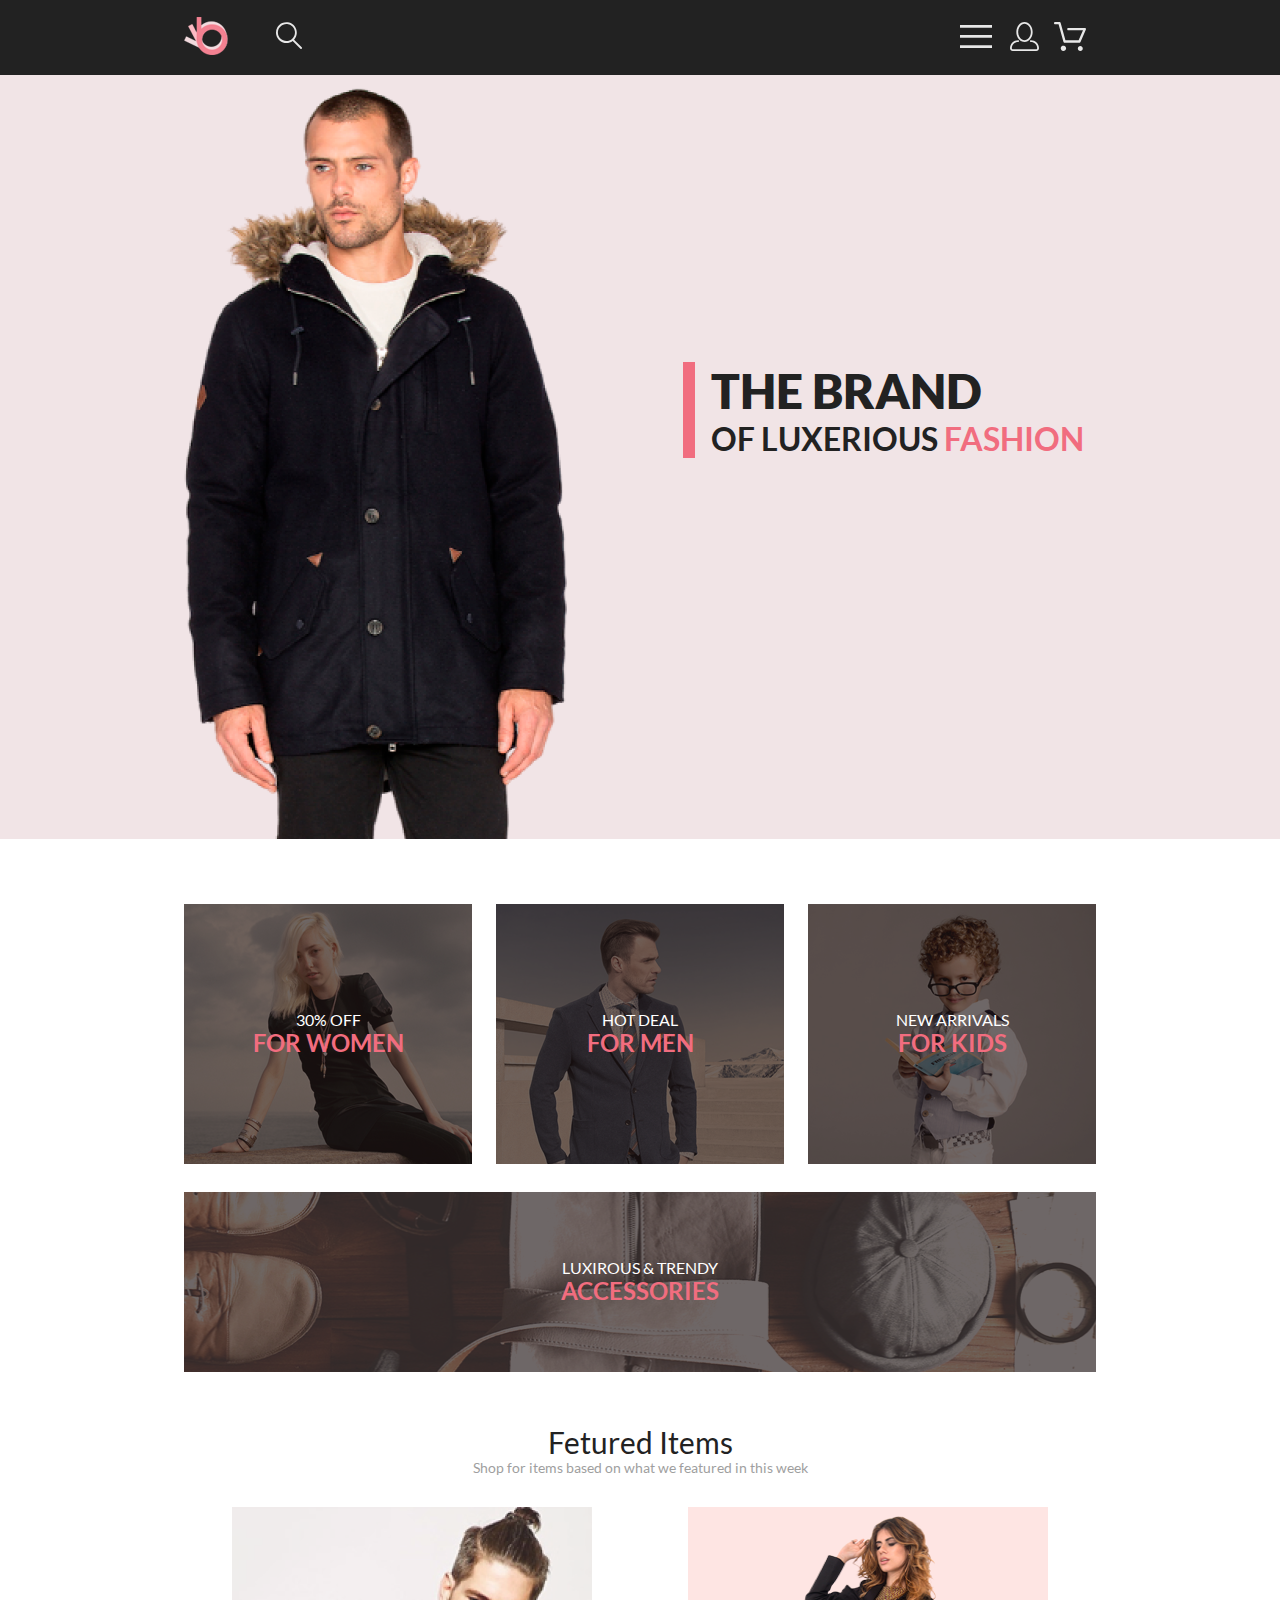
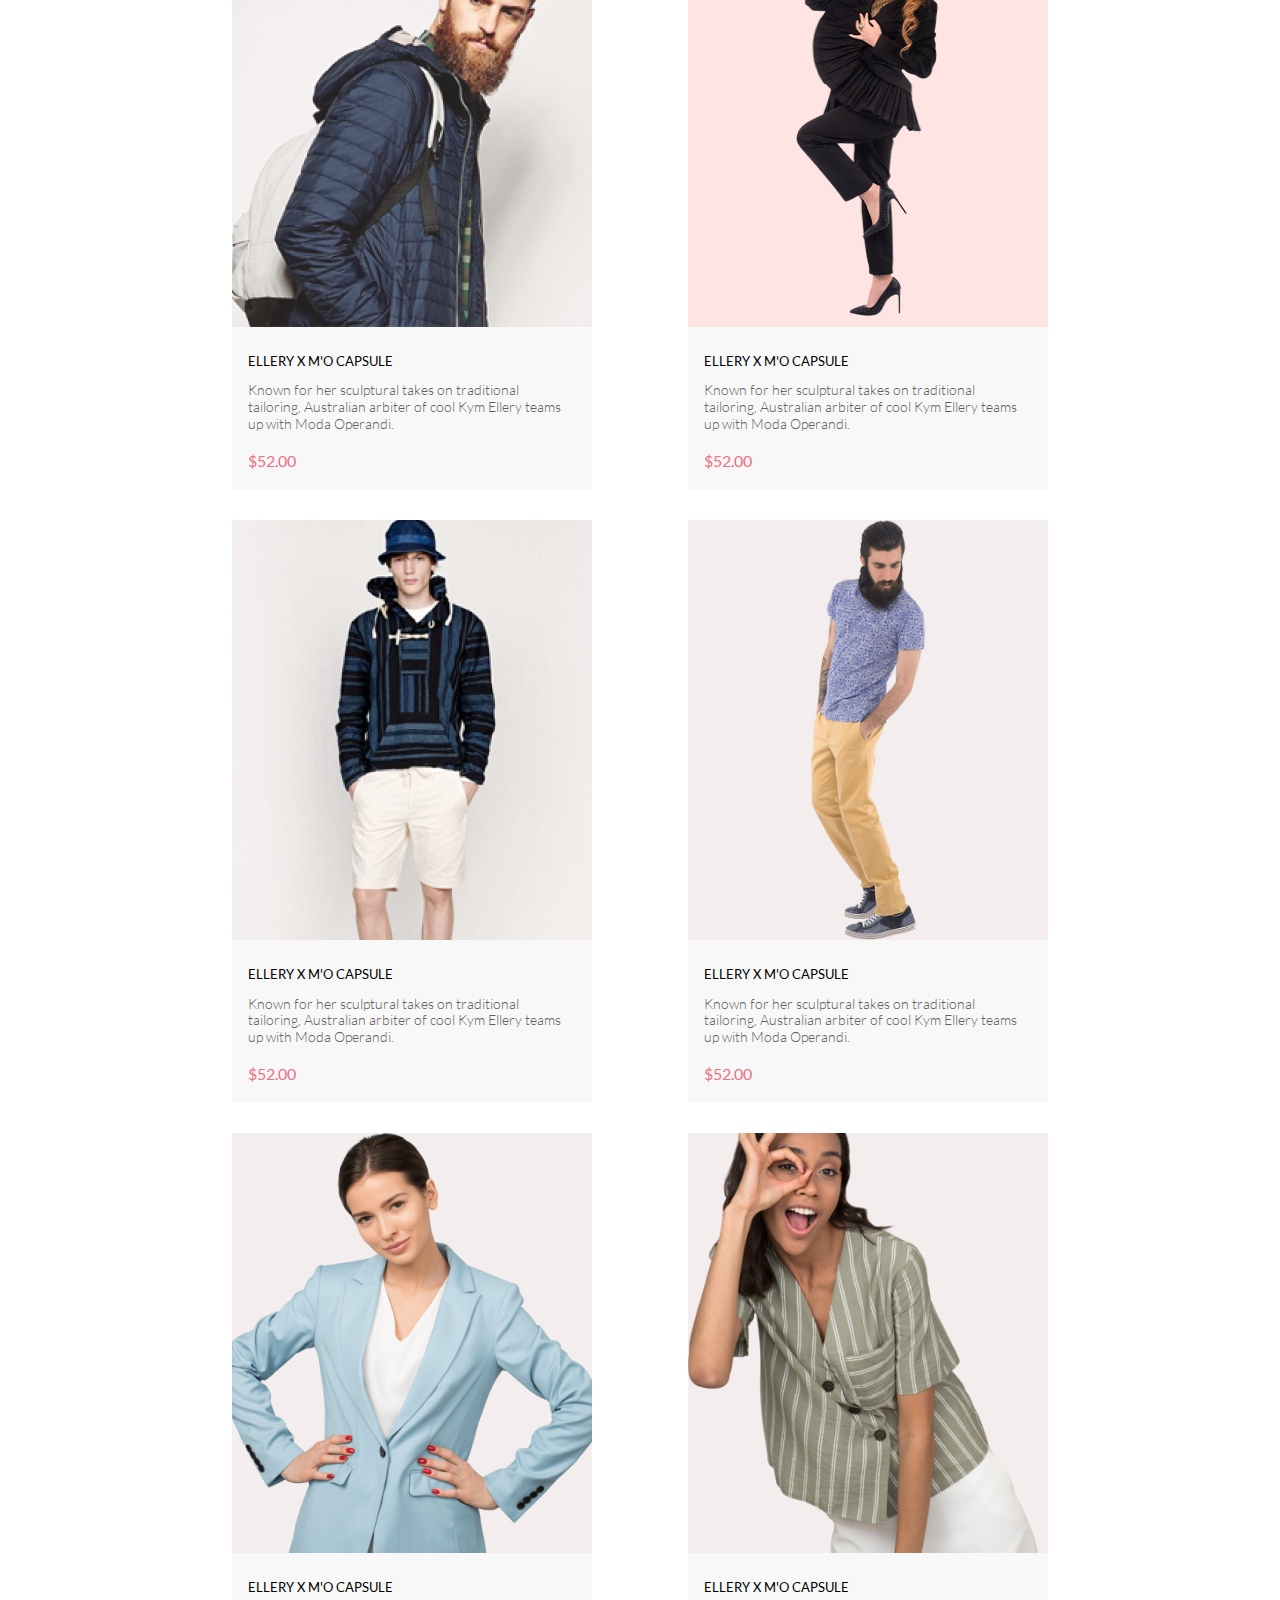
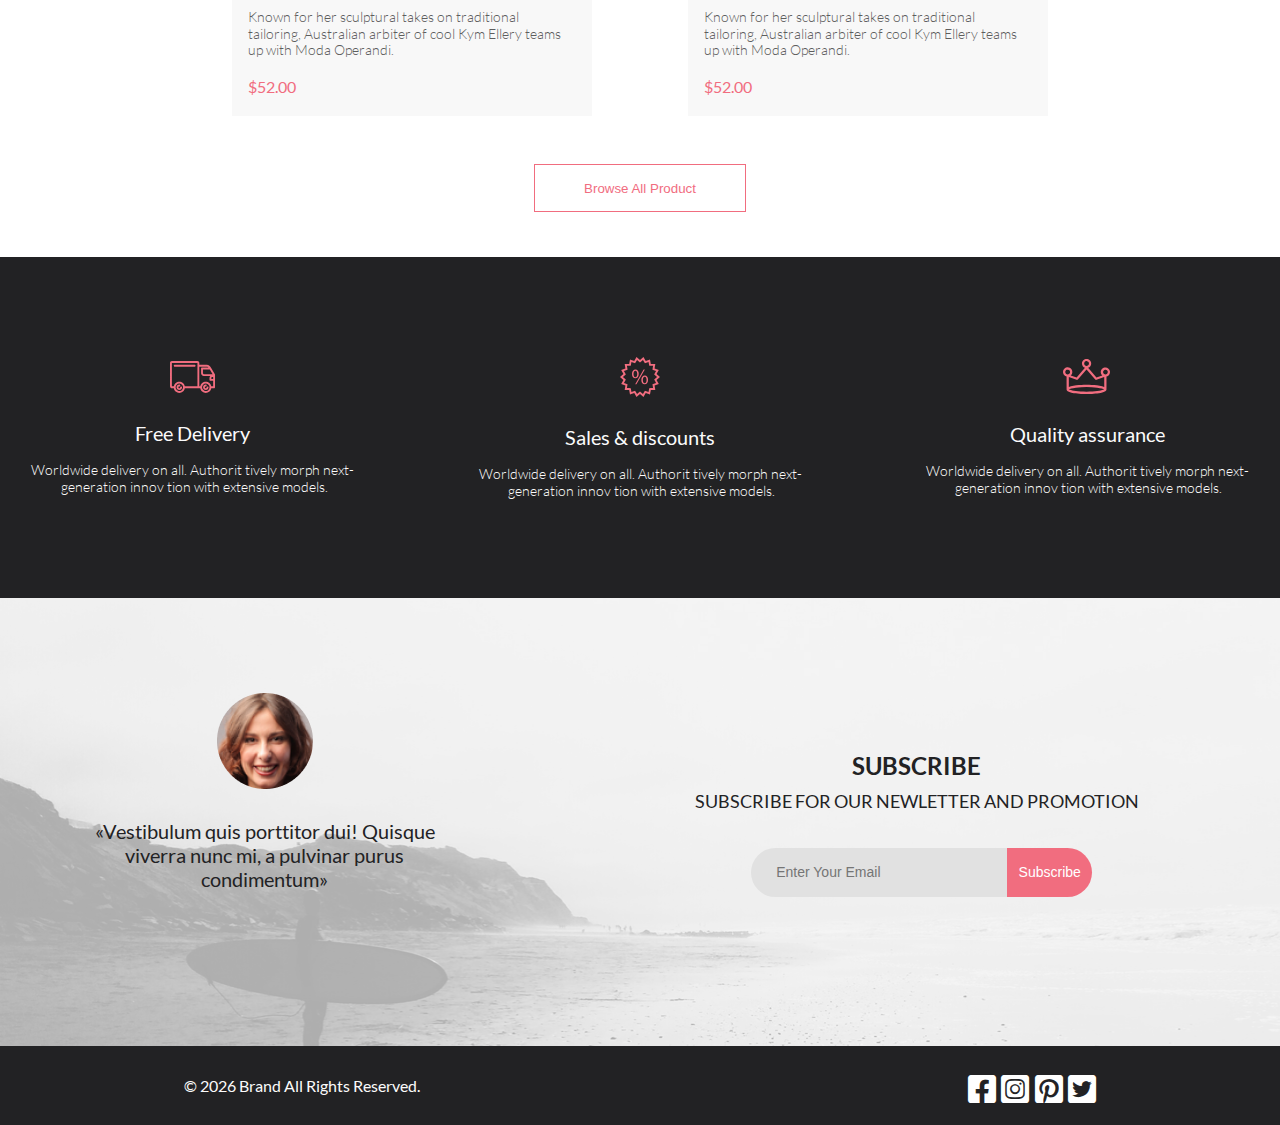
<file: index.html>
<!doctype html>
<html lang="en">
<head>
  <meta charset="UTF-8">
  <meta name="viewport"
        content="width=device-width, user-scalable=no, initial-scale=1.0, maximum-scale=1.0, minimum-scale=1.0">
  <meta http-equiv="X-UA-Compatible" content="ie=edge">
  <link rel="stylesheet" href="css/style.css"/>
  <link rel="stylesheet" href="css/all.min.css">
  <title>Главная</title>
</head>
<body>
<div class="container">
  <!--  header  -->
  <header class="page-header">
    <div class="logo-and-search">
      <a class="logo" href="index.html">
        <img src="image/logo.png" alt="logo" height="38">
      </a>
      <div class="search-container">
        <button class="search-icon">
          <svg width="27" height="28" viewBox="0 0 27 28" xmlns="http://www.w3.org/2000/svg">
            <path d="M19.0596 17.6259C20.6713 15.8658 21.6282 13.6048 21.7698 11.2225C21.9113 8.84018 21.2288 6.48173 19.8369 4.54318C18.445 2.60463 16.4285 1.20404 14.126 0.576619C11.8234 -0.0508009 9.3751 0.13316 7.19217 1.09761C5.00923 2.06205 3.22463 3.74825 2.13804 5.87302C1.05145 7.9978 0.729054 10.4318 1.225 12.7661C1.72094 15.1005 3.00501 17.1932 4.86158 18.6927C6.71814 20.1922 9.03413 21.0072 11.4206 21.0009C13.673 21.004 15.8645 20.27 17.6606 18.9109L25.4086 26.7179C25.4941 26.807 25.5965 26.8781 25.7099 26.927C25.8232 26.9759 25.9452 27.0017 26.0686 27.0029C26.1923 27.0033 26.3148 26.9782 26.4283 26.9292C26.5419 26.8801 26.6441 26.8082 26.7286 26.7179C26.9025 26.537 26.9997 26.2958 26.9997 26.0449C26.9997 25.794 26.9025 25.5528 26.7286 25.3719L19.0596 17.6259ZM2.88662 10.5009C2.89946 8.81563 3.41094 7.17187 4.35659 5.77685C5.30224 4.38183 6.63972 3.29801 8.20044 2.662C9.76115 2.02599 11.4752 1.86627 13.1266 2.20298C14.7779 2.53969 16.2926 3.35775 17.4797 4.55404C18.6668 5.75033 19.4732 7.27129 19.7972 8.92519C20.1212 10.5791 19.9483 12.2919 19.3002 13.8476C18.6522 15.4034 17.5581 16.7325 16.1559 17.6674C14.7536 18.6023 13.1059 19.1011 11.4206 19.1009C9.14916 19.0901 6.97482 18.1784 5.37484 16.566C3.77486 14.9537 2.87998 12.7724 2.88662 10.5009Z" />
          </svg>
        </button>
        <form class="search-form" action="#">
          <input class="search-text" type="search" placeholder="Enter Your Text">
          <input class="search-btn" type="submit" value="Search">
        </form>
      </div>
    </div>
    <div class="page-header-btn">
      <button onclick="myFunction()" class="menu-btn">
        <svg width="32" height="23" viewBox="0 0 32 23" xmlns="http://www.w3.org/2000/svg">
          <path d="M0 23V20.31H32V23H0ZM0 12.76V10.07H32V12.76H0ZM0 2.69V0H32V2.69H0Z" />
        </svg>
      </button>
      <a href="registration.html" class="account-btn">
        <svg width="29" height="29" viewBox="0 0 29 29" xmlns="http://www.w3.org/2000/svg">
          <path d="M14.5 19.937C19 19.937 22.656 15.464 22.656 9.968C22.656 4.472 19 0 14.5 0C13.3631 0.0217413 12.2463 0.303398 11.2351 0.823397C10.2239 1.34339 9.34507 2.08794 8.66602 3C7.12663 4.99573 6.30819 7.45381 6.34399 9.974C6.34399 15.465 10 19.937 14.5 19.937ZM14.5 1.813C18 1.813 20.844 5.472 20.844 9.969C20.844 14.466 17.998 18.125 14.5 18.125C11.002 18.125 8.15603 14.465 8.15503 9.969C8.15403 5.473 11 1.813 14.5 1.813ZM20.844 18.125C20.6036 18.125 20.373 18.2205 20.203 18.3905C20.033 18.5605 19.9375 18.7911 19.9375 19.0315C19.9375 19.2719 20.033 19.5025 20.203 19.6725C20.373 19.8425 20.6036 19.938 20.844 19.938C22.526 19.9399 24.1386 20.6088 25.3279 21.7982C26.5172 22.9875 27.1861 24.6 27.188 26.282C27.1875 26.5221 27.0918 26.7523 26.922 26.9221C26.7522 27.0918 26.5221 27.1875 26.282 27.188H2.71997C2.47985 27.1875 2.24975 27.0918 2.07996 26.9221C1.91016 26.7523 1.81449 26.5221 1.81396 26.282C1.81608 24.6001 2.48517 22.9877 3.67444 21.7985C4.86371 20.6092 6.47608 19.9401 8.15796 19.938C8.39824 19.938 8.62868 19.8425 8.79858 19.6726C8.96849 19.5027 9.06396 19.2723 9.06396 19.032C9.06396 18.7917 8.96849 18.5613 8.79858 18.3914C8.62868 18.2215 8.39824 18.126 8.15796 18.126C5.99541 18.1279 3.92201 18.9875 2.39258 20.5164C0.863144 22.0453 0.00264777 24.1185 0 26.281C0.000794067 27.0019 0.287502 27.693 0.797241 28.2027C1.30698 28.7125 1.99811 28.9992 2.71899 29H26.282C27.0027 28.9989 27.6936 28.7121 28.2031 28.2024C28.7126 27.6927 28.9992 27.0017 29 26.281C28.9974 24.1187 28.1372 22.0457 26.6083 20.5168C25.0793 18.9878 23.0063 18.1276 20.844 18.125Z" />
        </svg>
      </a>
      <a href="cart.html" class="cart-btn">
        <svg width="46" height="45" viewBox="0 0 46 45" xmlns="http://www.w3.org/2000/svg">
          <path d="M30.2009 37C29.5532 36.9738 28.9415 36.6948 28.4972 36.2227C28.0529 35.7506 27.8114 35.1232 27.8245 34.475C27.8376 33.8269 28.1043 33.2097 28.5673 32.7559C29.0303 32.3022 29.6527 32.048 30.301 32.048C30.9493 32.048 31.5717 32.3022 32.0347 32.7559C32.4977 33.2097 32.7644 33.8269 32.7775 34.475C32.7906 35.1232 32.549 35.7506 32.1047 36.2227C31.6604 36.6948 31.0488 36.9738 30.401 37H30.2009ZM10.7529 34.32C10.7529 33.79 10.9101 33.2718 11.2046 32.8311C11.4991 32.3904 11.9176 32.0469 12.4073 31.844C12.8971 31.6412 13.4359 31.5881 13.9558 31.6915C14.4757 31.7949 14.9532 32.0502 15.328 32.425C15.7028 32.7998 15.9581 33.2773 16.0615 33.7972C16.1649 34.317 16.1118 34.8559 15.9089 35.3456C15.7061 35.8353 15.3626 36.2539 14.9219 36.5483C14.4812 36.8428 13.963 37 13.433 37C13.0809 37.0003 12.7321 36.9311 12.4067 36.7966C12.0814 36.662 11.7857 36.4646 11.5366 36.2158C11.2875 35.9669 11.09 35.6713 10.9552 35.3461C10.8204 35.0208 10.751 34.6721 10.751 34.32H10.7529ZM14.553 28.686C14.2935 28.6868 14.0409 28.6024 13.8341 28.4457C13.6273 28.2891 13.4776 28.0689 13.408 27.819L8.57495 10.364H5.18201C4.86852 10.364 4.56786 10.2395 4.34619 10.0178C4.12452 9.79614 4 9.49549 4 9.18201C4 8.86852 4.12452 8.56787 4.34619 8.3462C4.56786 8.12454 4.86852 8.00001 5.18201 8.00001H9.46301C9.7225 7.99919 9.97504 8.08372 10.1818 8.24057C10.3885 8.39742 10.5378 8.61788 10.6069 8.86801L15.4399 26.323H28.6179L33.001 16.275H18.401C18.2428 16.2796 18.0854 16.2524 17.9379 16.1951C17.7904 16.1377 17.6559 16.0513 17.5424 15.9411C17.4288 15.8308 17.3386 15.6989 17.277 15.5532C17.2154 15.4074 17.1836 15.2508 17.1836 15.0925C17.1836 14.9343 17.2154 14.7776 17.277 14.6319C17.3386 14.4861 17.4288 14.3542 17.5424 14.2439C17.6559 14.1337 17.7904 14.0473 17.9379 13.9899C18.0854 13.9326 18.2428 13.9054 18.401 13.91H34.814C35.0097 13.91 35.2022 13.9587 35.3744 14.0517C35.5465 14.1448 35.6928 14.2793 35.7999 14.443C35.9078 14.6073 35.9734 14.7957 35.9908 14.9914C36.0083 15.1872 35.9771 15.3842 35.9 15.565L30.495 27.977C30.4026 28.1876 30.251 28.3668 30.0585 28.4927C29.866 28.6186 29.641 28.6858 29.411 28.686H14.553Z" />
        </svg>
      </a>
    </div>
  </header>
  <!--  main  -->
  <main>
    <!--  navbar  -->
    <nav class="for-menu">
      <div id="myDropdown" class="menu">
        <button onclick="myFunction()" class="close-btn">
          <svg width="13" height="13" viewBox="0 0 13 13" xmlns="http://www.w3.org/2000/svg">
            <path d="M7.4158 6.00409L11.7158 1.71409C11.9041 1.52579 12.0099 1.27039 12.0099 1.00409C12.0099 0.73779 11.9041 0.482395 11.7158 0.294092C11.5275 0.105788 11.2721 0 11.0058 0C10.7395 0 10.4841 0.105788 10.2958 0.294092L6.0058 4.59409L1.7158 0.294092C1.52749 0.105788 1.2721 -1.9841e-09 1.0058 0C0.739497 1.9841e-09 0.484102 0.105788 0.295798 0.294092C0.107495 0.482395 0.0017066 0.73779 0.0017066 1.00409C0.0017066 1.27039 0.107495 1.52579 0.295798 1.71409L4.5958 6.00409L0.295798 10.2941C0.20207 10.3871 0.127676 10.4977 0.0769072 10.6195C0.0261385 10.7414 0 10.8721 0 11.0041C0 11.1361 0.0261385 11.2668 0.0769072 11.3887C0.127676 11.5105 0.20207 11.6211 0.295798 11.7141C0.388761 11.8078 0.499362 11.8822 0.621222 11.933C0.743081 11.9838 0.873786 12.0099 1.0058 12.0099C1.13781 12.0099 1.26852 11.9838 1.39038 11.933C1.51223 11.8822 1.62284 11.8078 1.7158 11.7141L6.0058 7.41409L10.2958 11.7141C10.3888 11.8078 10.4994 11.8822 10.6212 11.933C10.7431 11.9838 10.8738 12.0099 11.0058 12.0099C11.1378 12.0099 11.2685 11.9838 11.3904 11.933C11.5122 11.8822 11.6228 11.8078 11.7158 11.7141C11.8095 11.6211 11.8839 11.5105 11.9347 11.3887C11.9855 11.2668 12.0116 11.1361 12.0116 11.0041C12.0116 10.8721 11.9855 10.7414 11.9347 10.6195C11.8839 10.4977 11.8095 10.3871 11.7158 10.2941L7.4158 6.00409Z" />
          </svg>
        </button>
        <ul class="ul-menu">
          <li class="li-first"><a href="#" class="link-menu li-colored">menu</a></li>
          <li><a href="#" class="link-menu">man</a>
            <ul class="sub-ul-menu">
              <li><a class="sub-link-menu" href="#">Accessories</a></li>
              <li><a class="sub-link-menu" href="#">Bags</a></li>
              <li><a class="sub-link-menu" href="#">Denim</a></li>
              <li><a class="sub-link-menu" href="#">T-Shirts</a></li>
            </ul>
          </li>
          <li><a href="#" class="link-menu">woman</a>
            <ul class="sub-ul-menu">
              <li><a class="sub-link-menu" href="#">Accessories</a></li>
              <li><a class="sub-link-menu" href="#">Jackets & Coats</a></li>
              <li><a class="sub-link-menu" href="#">Polos</a></li>
              <li><a class="sub-link-menu" href="#">T-Shirts</a></li>
              <li><a class="sub-link-menu" href="#">Shirts</a></li>
            </ul>
          </li>
          <li><a href="#" class="link-menu">kids</a>
            <ul class="sub-ul-menu">
              <li><a class="sub-link-menu" href="#">Accessories</a></li>
              <li><a class="sub-link-menu" href="#">Jackets & Coats</a></li>
              <li><a class="sub-link-menu" href="#">Polos</a></li>
              <li><a class="sub-link-menu" href="#">T-Shirts</a></li>
              <li><a class="sub-link-menu" href="#">Shirts</a></li>
              <li><a class="sub-link-menu" href="#">Bags</a></li>
            </ul>
          </li>
        </ul>
      </div>
    </nav>
    <!--  banner  -->
    <section id="myBlackout" class="banner">
      <div class="for-fashionable-man">
        <img src="image/man.png" alt="fashionable man">
      </div>
      <div class="banner-title">
        <a class="banner-link-title" href="#">
          <span class="banner-txt-title">the brand</span>
          <span class="banner-txt-subtitle">of luxerious <span class="span-colored">fashion</span></span>
        </a>
      </div>
    </section>
    <!--  categories  -->
    <section class="categories">
      <div class="categories-item item-for-women">
        <div class="blackout-layer">
          <a href="catalog.html" class="link-item">
            <span class="categories-item-subtitle">30% off</span>
            <span class="categories-item-title">for women</span>
          </a>
        </div>
      </div>
      <div class="categories-item item-for-men">
        <div class="blackout-layer">
          <a href="catalog.html" class="link-item">
            <span class="categories-item-subtitle">hot deal</span>
            <span class="categories-item-title">for men</span>
          </a>
        </div>
      </div>
      <div class="categories-item item-for-kids">
        <div class="blackout-layer">
          <a href="catalog.html" class="link-item">
            <span class="categories-item-subtitle">new arrivals</span>
            <span class="categories-item-title">for kids</span>
          </a>
        </div>
      </div>
      <div class="categories-item item-accessories">
        <div class="blackout-layer-accessories">
          <a href="catalog.html" class="link-item">
            <span class="categories-item-subtitle">luxirous &amp;&nbsp;trendy</span>
            <span class="categories-item-title">accessories</span>
          </a>
        </div>
      </div>
    </section>
    <!--  products  -->
    <section class="products">
      <span class="products-title">Fetured Items
        <p class="products-subtitle">Shop for items based on what we featured in this week</p>
      </span>
      <div class="products-block">
        <div class="products-item">
          <div class="for-add-cart-btn">
            <img class="products-item-photo" src="image/products-item-1.png" alt="products-item-1" height="420">
            <button class="add-cart-btn">
              <svg width="46" height="45" viewBox="0 0 46 45" xmlns="http://www.w3.org/2000/svg">
                <path d="M30.2009 37C29.5532 36.9738 28.9415 36.6948 28.4972 36.2227C28.0529 35.7506 27.8114 35.1232 27.8245 34.475C27.8376 33.8269 28.1043 33.2097 28.5673 32.7559C29.0303 32.3022 29.6527 32.048 30.301 32.048C30.9493 32.048 31.5717 32.3022 32.0347 32.7559C32.4977 33.2097 32.7644 33.8269 32.7775 34.475C32.7906 35.1232 32.549 35.7506 32.1047 36.2227C31.6604 36.6948 31.0488 36.9738 30.401 37H30.2009ZM10.7529 34.32C10.7529 33.79 10.9101 33.2718 11.2046 32.8311C11.4991 32.3904 11.9176 32.0469 12.4073 31.844C12.8971 31.6412 13.4359 31.5881 13.9558 31.6915C14.4757 31.7949 14.9532 32.0502 15.328 32.425C15.7028 32.7998 15.9581 33.2773 16.0615 33.7972C16.1649 34.317 16.1118 34.8559 15.9089 35.3456C15.7061 35.8353 15.3626 36.2539 14.9219 36.5483C14.4812 36.8428 13.963 37 13.433 37C13.0809 37.0003 12.7321 36.9311 12.4067 36.7966C12.0814 36.662 11.7857 36.4646 11.5366 36.2158C11.2875 35.9669 11.09 35.6713 10.9552 35.3461C10.8204 35.0208 10.751 34.6721 10.751 34.32H10.7529ZM14.553 28.686C14.2935 28.6868 14.0409 28.6024 13.8341 28.4457C13.6273 28.2891 13.4776 28.0689 13.408 27.819L8.57495 10.364H5.18201C4.86852 10.364 4.56786 10.2395 4.34619 10.0178C4.12452 9.79614 4 9.49549 4 9.18201C4 8.86852 4.12452 8.56787 4.34619 8.3462C4.56786 8.12454 4.86852 8.00001 5.18201 8.00001H9.46301C9.7225 7.99919 9.97504 8.08372 10.1818 8.24057C10.3885 8.39742 10.5378 8.61788 10.6069 8.86801L15.4399 26.323H28.6179L33.001 16.275H18.401C18.2428 16.2796 18.0854 16.2524 17.9379 16.1951C17.7904 16.1377 17.6559 16.0513 17.5424 15.9411C17.4288 15.8308 17.3386 15.6989 17.277 15.5532C17.2154 15.4074 17.1836 15.2508 17.1836 15.0925C17.1836 14.9343 17.2154 14.7776 17.277 14.6319C17.3386 14.4861 17.4288 14.3542 17.5424 14.2439C17.6559 14.1337 17.7904 14.0473 17.9379 13.9899C18.0854 13.9326 18.2428 13.9054 18.401 13.91H34.814C35.0097 13.91 35.2022 13.9587 35.3744 14.0517C35.5465 14.1448 35.6928 14.2793 35.7999 14.443C35.9078 14.6073 35.9734 14.7957 35.9908 14.9914C36.0083 15.1872 35.9771 15.3842 35.9 15.565L30.495 27.977C30.4026 28.1876 30.251 28.3668 30.0585 28.4927C29.866 28.6186 29.641 28.6858 29.411 28.686H14.553Z" />
              </svg>Add to Cart
            </button>
          </div>
          <a href="product.html" class="products-link">
            <span class="products-item-title">ellery x m'o capsule</span>
            <p class="products-item-txt">Known for her sculptural takes on traditional tailoring, Australian arbiter of cool Kym Ellery teams up with Moda Operandi.</p>
            <span class="products-item-price">$52.00</span>
          </a>
        </div>
        <div class="products-item">
          <div class="for-add-cart-btn">
            <img class="products-item-photo" src="image/products-item-2.png" alt="products-item-2" height="420">
            <button class="add-cart-btn">
              <svg width="46" height="45" viewBox="0 0 46 45" xmlns="http://www.w3.org/2000/svg">
                <path d="M30.2009 37C29.5532 36.9738 28.9415 36.6948 28.4972 36.2227C28.0529 35.7506 27.8114 35.1232 27.8245 34.475C27.8376 33.8269 28.1043 33.2097 28.5673 32.7559C29.0303 32.3022 29.6527 32.048 30.301 32.048C30.9493 32.048 31.5717 32.3022 32.0347 32.7559C32.4977 33.2097 32.7644 33.8269 32.7775 34.475C32.7906 35.1232 32.549 35.7506 32.1047 36.2227C31.6604 36.6948 31.0488 36.9738 30.401 37H30.2009ZM10.7529 34.32C10.7529 33.79 10.9101 33.2718 11.2046 32.8311C11.4991 32.3904 11.9176 32.0469 12.4073 31.844C12.8971 31.6412 13.4359 31.5881 13.9558 31.6915C14.4757 31.7949 14.9532 32.0502 15.328 32.425C15.7028 32.7998 15.9581 33.2773 16.0615 33.7972C16.1649 34.317 16.1118 34.8559 15.9089 35.3456C15.7061 35.8353 15.3626 36.2539 14.9219 36.5483C14.4812 36.8428 13.963 37 13.433 37C13.0809 37.0003 12.7321 36.9311 12.4067 36.7966C12.0814 36.662 11.7857 36.4646 11.5366 36.2158C11.2875 35.9669 11.09 35.6713 10.9552 35.3461C10.8204 35.0208 10.751 34.6721 10.751 34.32H10.7529ZM14.553 28.686C14.2935 28.6868 14.0409 28.6024 13.8341 28.4457C13.6273 28.2891 13.4776 28.0689 13.408 27.819L8.57495 10.364H5.18201C4.86852 10.364 4.56786 10.2395 4.34619 10.0178C4.12452 9.79614 4 9.49549 4 9.18201C4 8.86852 4.12452 8.56787 4.34619 8.3462C4.56786 8.12454 4.86852 8.00001 5.18201 8.00001H9.46301C9.7225 7.99919 9.97504 8.08372 10.1818 8.24057C10.3885 8.39742 10.5378 8.61788 10.6069 8.86801L15.4399 26.323H28.6179L33.001 16.275H18.401C18.2428 16.2796 18.0854 16.2524 17.9379 16.1951C17.7904 16.1377 17.6559 16.0513 17.5424 15.9411C17.4288 15.8308 17.3386 15.6989 17.277 15.5532C17.2154 15.4074 17.1836 15.2508 17.1836 15.0925C17.1836 14.9343 17.2154 14.7776 17.277 14.6319C17.3386 14.4861 17.4288 14.3542 17.5424 14.2439C17.6559 14.1337 17.7904 14.0473 17.9379 13.9899C18.0854 13.9326 18.2428 13.9054 18.401 13.91H34.814C35.0097 13.91 35.2022 13.9587 35.3744 14.0517C35.5465 14.1448 35.6928 14.2793 35.7999 14.443C35.9078 14.6073 35.9734 14.7957 35.9908 14.9914C36.0083 15.1872 35.9771 15.3842 35.9 15.565L30.495 27.977C30.4026 28.1876 30.251 28.3668 30.0585 28.4927C29.866 28.6186 29.641 28.6858 29.411 28.686H14.553Z" />
              </svg>Add to Cart
            </button>
          </div>
          <a href="product.html" class="products-link">
            <span class="products-item-title">ellery x m'o capsule</span>
            <p class="products-item-txt">Known for her sculptural takes on traditional tailoring, Australian arbiter of cool Kym Ellery teams up with Moda Operandi.</p>
            <span class="products-item-price">$52.00</span>
          </a>
        </div>
        <div class="products-item">
          <div class="for-add-cart-btn">
            <img class="products-item-photo" src="image/products-item-3.png" alt="products-item-3" height="420">
            <button class="add-cart-btn">
              <svg width="46" height="45" viewBox="0 0 46 45" xmlns="http://www.w3.org/2000/svg">
                <path d="M30.2009 37C29.5532 36.9738 28.9415 36.6948 28.4972 36.2227C28.0529 35.7506 27.8114 35.1232 27.8245 34.475C27.8376 33.8269 28.1043 33.2097 28.5673 32.7559C29.0303 32.3022 29.6527 32.048 30.301 32.048C30.9493 32.048 31.5717 32.3022 32.0347 32.7559C32.4977 33.2097 32.7644 33.8269 32.7775 34.475C32.7906 35.1232 32.549 35.7506 32.1047 36.2227C31.6604 36.6948 31.0488 36.9738 30.401 37H30.2009ZM10.7529 34.32C10.7529 33.79 10.9101 33.2718 11.2046 32.8311C11.4991 32.3904 11.9176 32.0469 12.4073 31.844C12.8971 31.6412 13.4359 31.5881 13.9558 31.6915C14.4757 31.7949 14.9532 32.0502 15.328 32.425C15.7028 32.7998 15.9581 33.2773 16.0615 33.7972C16.1649 34.317 16.1118 34.8559 15.9089 35.3456C15.7061 35.8353 15.3626 36.2539 14.9219 36.5483C14.4812 36.8428 13.963 37 13.433 37C13.0809 37.0003 12.7321 36.9311 12.4067 36.7966C12.0814 36.662 11.7857 36.4646 11.5366 36.2158C11.2875 35.9669 11.09 35.6713 10.9552 35.3461C10.8204 35.0208 10.751 34.6721 10.751 34.32H10.7529ZM14.553 28.686C14.2935 28.6868 14.0409 28.6024 13.8341 28.4457C13.6273 28.2891 13.4776 28.0689 13.408 27.819L8.57495 10.364H5.18201C4.86852 10.364 4.56786 10.2395 4.34619 10.0178C4.12452 9.79614 4 9.49549 4 9.18201C4 8.86852 4.12452 8.56787 4.34619 8.3462C4.56786 8.12454 4.86852 8.00001 5.18201 8.00001H9.46301C9.7225 7.99919 9.97504 8.08372 10.1818 8.24057C10.3885 8.39742 10.5378 8.61788 10.6069 8.86801L15.4399 26.323H28.6179L33.001 16.275H18.401C18.2428 16.2796 18.0854 16.2524 17.9379 16.1951C17.7904 16.1377 17.6559 16.0513 17.5424 15.9411C17.4288 15.8308 17.3386 15.6989 17.277 15.5532C17.2154 15.4074 17.1836 15.2508 17.1836 15.0925C17.1836 14.9343 17.2154 14.7776 17.277 14.6319C17.3386 14.4861 17.4288 14.3542 17.5424 14.2439C17.6559 14.1337 17.7904 14.0473 17.9379 13.9899C18.0854 13.9326 18.2428 13.9054 18.401 13.91H34.814C35.0097 13.91 35.2022 13.9587 35.3744 14.0517C35.5465 14.1448 35.6928 14.2793 35.7999 14.443C35.9078 14.6073 35.9734 14.7957 35.9908 14.9914C36.0083 15.1872 35.9771 15.3842 35.9 15.565L30.495 27.977C30.4026 28.1876 30.251 28.3668 30.0585 28.4927C29.866 28.6186 29.641 28.6858 29.411 28.686H14.553Z" />
              </svg>Add to Cart
            </button>
          </div>
          <a href="product.html" class="products-link">
            <span class="products-item-title">ellery x m'o capsule</span>
            <p class="products-item-txt">Known for her sculptural takes on traditional tailoring, Australian arbiter of cool Kym Ellery teams up with Moda Operandi.</p>
            <span class="products-item-price">$52.00</span>
          </a>
        </div>
        <div class="products-item">
          <div class="for-add-cart-btn">
            <img class="products-item-photo" src="image/products-item-4.png" alt="products-item-4" height="420">
            <button class="add-cart-btn">
              <svg width="46" height="45" viewBox="0 0 46 45" xmlns="http://www.w3.org/2000/svg">
                <path d="M30.2009 37C29.5532 36.9738 28.9415 36.6948 28.4972 36.2227C28.0529 35.7506 27.8114 35.1232 27.8245 34.475C27.8376 33.8269 28.1043 33.2097 28.5673 32.7559C29.0303 32.3022 29.6527 32.048 30.301 32.048C30.9493 32.048 31.5717 32.3022 32.0347 32.7559C32.4977 33.2097 32.7644 33.8269 32.7775 34.475C32.7906 35.1232 32.549 35.7506 32.1047 36.2227C31.6604 36.6948 31.0488 36.9738 30.401 37H30.2009ZM10.7529 34.32C10.7529 33.79 10.9101 33.2718 11.2046 32.8311C11.4991 32.3904 11.9176 32.0469 12.4073 31.844C12.8971 31.6412 13.4359 31.5881 13.9558 31.6915C14.4757 31.7949 14.9532 32.0502 15.328 32.425C15.7028 32.7998 15.9581 33.2773 16.0615 33.7972C16.1649 34.317 16.1118 34.8559 15.9089 35.3456C15.7061 35.8353 15.3626 36.2539 14.9219 36.5483C14.4812 36.8428 13.963 37 13.433 37C13.0809 37.0003 12.7321 36.9311 12.4067 36.7966C12.0814 36.662 11.7857 36.4646 11.5366 36.2158C11.2875 35.9669 11.09 35.6713 10.9552 35.3461C10.8204 35.0208 10.751 34.6721 10.751 34.32H10.7529ZM14.553 28.686C14.2935 28.6868 14.0409 28.6024 13.8341 28.4457C13.6273 28.2891 13.4776 28.0689 13.408 27.819L8.57495 10.364H5.18201C4.86852 10.364 4.56786 10.2395 4.34619 10.0178C4.12452 9.79614 4 9.49549 4 9.18201C4 8.86852 4.12452 8.56787 4.34619 8.3462C4.56786 8.12454 4.86852 8.00001 5.18201 8.00001H9.46301C9.7225 7.99919 9.97504 8.08372 10.1818 8.24057C10.3885 8.39742 10.5378 8.61788 10.6069 8.86801L15.4399 26.323H28.6179L33.001 16.275H18.401C18.2428 16.2796 18.0854 16.2524 17.9379 16.1951C17.7904 16.1377 17.6559 16.0513 17.5424 15.9411C17.4288 15.8308 17.3386 15.6989 17.277 15.5532C17.2154 15.4074 17.1836 15.2508 17.1836 15.0925C17.1836 14.9343 17.2154 14.7776 17.277 14.6319C17.3386 14.4861 17.4288 14.3542 17.5424 14.2439C17.6559 14.1337 17.7904 14.0473 17.9379 13.9899C18.0854 13.9326 18.2428 13.9054 18.401 13.91H34.814C35.0097 13.91 35.2022 13.9587 35.3744 14.0517C35.5465 14.1448 35.6928 14.2793 35.7999 14.443C35.9078 14.6073 35.9734 14.7957 35.9908 14.9914C36.0083 15.1872 35.9771 15.3842 35.9 15.565L30.495 27.977C30.4026 28.1876 30.251 28.3668 30.0585 28.4927C29.866 28.6186 29.641 28.6858 29.411 28.686H14.553Z" />
              </svg>Add to Cart
            </button>
          </div>
          <a href="product.html" class="products-link">
            <span class="products-item-title">ellery x m'o capsule</span>
            <p class="products-item-txt">Known for her sculptural takes on traditional tailoring, Australian arbiter of cool Kym Ellery teams up with Moda Operandi.</p>
            <span class="products-item-price">$52.00</span>
          </a>
        </div>
        <div class="products-item">
          <div class="for-add-cart-btn">
            <img class="products-item-photo" src="image/products-item-5.png" alt="products-item-5" height="420">
            <button class="add-cart-btn">
              <svg width="46" height="45" viewBox="0 0 46 45" xmlns="http://www.w3.org/2000/svg">
                <path d="M30.2009 37C29.5532 36.9738 28.9415 36.6948 28.4972 36.2227C28.0529 35.7506 27.8114 35.1232 27.8245 34.475C27.8376 33.8269 28.1043 33.2097 28.5673 32.7559C29.0303 32.3022 29.6527 32.048 30.301 32.048C30.9493 32.048 31.5717 32.3022 32.0347 32.7559C32.4977 33.2097 32.7644 33.8269 32.7775 34.475C32.7906 35.1232 32.549 35.7506 32.1047 36.2227C31.6604 36.6948 31.0488 36.9738 30.401 37H30.2009ZM10.7529 34.32C10.7529 33.79 10.9101 33.2718 11.2046 32.8311C11.4991 32.3904 11.9176 32.0469 12.4073 31.844C12.8971 31.6412 13.4359 31.5881 13.9558 31.6915C14.4757 31.7949 14.9532 32.0502 15.328 32.425C15.7028 32.7998 15.9581 33.2773 16.0615 33.7972C16.1649 34.317 16.1118 34.8559 15.9089 35.3456C15.7061 35.8353 15.3626 36.2539 14.9219 36.5483C14.4812 36.8428 13.963 37 13.433 37C13.0809 37.0003 12.7321 36.9311 12.4067 36.7966C12.0814 36.662 11.7857 36.4646 11.5366 36.2158C11.2875 35.9669 11.09 35.6713 10.9552 35.3461C10.8204 35.0208 10.751 34.6721 10.751 34.32H10.7529ZM14.553 28.686C14.2935 28.6868 14.0409 28.6024 13.8341 28.4457C13.6273 28.2891 13.4776 28.0689 13.408 27.819L8.57495 10.364H5.18201C4.86852 10.364 4.56786 10.2395 4.34619 10.0178C4.12452 9.79614 4 9.49549 4 9.18201C4 8.86852 4.12452 8.56787 4.34619 8.3462C4.56786 8.12454 4.86852 8.00001 5.18201 8.00001H9.46301C9.7225 7.99919 9.97504 8.08372 10.1818 8.24057C10.3885 8.39742 10.5378 8.61788 10.6069 8.86801L15.4399 26.323H28.6179L33.001 16.275H18.401C18.2428 16.2796 18.0854 16.2524 17.9379 16.1951C17.7904 16.1377 17.6559 16.0513 17.5424 15.9411C17.4288 15.8308 17.3386 15.6989 17.277 15.5532C17.2154 15.4074 17.1836 15.2508 17.1836 15.0925C17.1836 14.9343 17.2154 14.7776 17.277 14.6319C17.3386 14.4861 17.4288 14.3542 17.5424 14.2439C17.6559 14.1337 17.7904 14.0473 17.9379 13.9899C18.0854 13.9326 18.2428 13.9054 18.401 13.91H34.814C35.0097 13.91 35.2022 13.9587 35.3744 14.0517C35.5465 14.1448 35.6928 14.2793 35.7999 14.443C35.9078 14.6073 35.9734 14.7957 35.9908 14.9914C36.0083 15.1872 35.9771 15.3842 35.9 15.565L30.495 27.977C30.4026 28.1876 30.251 28.3668 30.0585 28.4927C29.866 28.6186 29.641 28.6858 29.411 28.686H14.553Z" />
              </svg>Add to Cart
            </button>
          </div>
          <a href="product.html" class="products-link">
            <span class="products-item-title">ellery x m'o capsule</span>
            <p class="products-item-txt">Known for her sculptural takes on traditional tailoring, Australian arbiter of cool Kym Ellery teams up with Moda Operandi.</p>
            <span class="products-item-price">$52.00</span>
          </a>
        </div>
        <div class="products-item">
          <div class="for-add-cart-btn">
            <img class="products-item-photo" src="image/products-item-6.png" alt="products-item-6" height="420">
            <button class="add-cart-btn">
              <svg width="46" height="45" viewBox="0 0 46 45" xmlns="http://www.w3.org/2000/svg">
                <path d="M30.2009 37C29.5532 36.9738 28.9415 36.6948 28.4972 36.2227C28.0529 35.7506 27.8114 35.1232 27.8245 34.475C27.8376 33.8269 28.1043 33.2097 28.5673 32.7559C29.0303 32.3022 29.6527 32.048 30.301 32.048C30.9493 32.048 31.5717 32.3022 32.0347 32.7559C32.4977 33.2097 32.7644 33.8269 32.7775 34.475C32.7906 35.1232 32.549 35.7506 32.1047 36.2227C31.6604 36.6948 31.0488 36.9738 30.401 37H30.2009ZM10.7529 34.32C10.7529 33.79 10.9101 33.2718 11.2046 32.8311C11.4991 32.3904 11.9176 32.0469 12.4073 31.844C12.8971 31.6412 13.4359 31.5881 13.9558 31.6915C14.4757 31.7949 14.9532 32.0502 15.328 32.425C15.7028 32.7998 15.9581 33.2773 16.0615 33.7972C16.1649 34.317 16.1118 34.8559 15.9089 35.3456C15.7061 35.8353 15.3626 36.2539 14.9219 36.5483C14.4812 36.8428 13.963 37 13.433 37C13.0809 37.0003 12.7321 36.9311 12.4067 36.7966C12.0814 36.662 11.7857 36.4646 11.5366 36.2158C11.2875 35.9669 11.09 35.6713 10.9552 35.3461C10.8204 35.0208 10.751 34.6721 10.751 34.32H10.7529ZM14.553 28.686C14.2935 28.6868 14.0409 28.6024 13.8341 28.4457C13.6273 28.2891 13.4776 28.0689 13.408 27.819L8.57495 10.364H5.18201C4.86852 10.364 4.56786 10.2395 4.34619 10.0178C4.12452 9.79614 4 9.49549 4 9.18201C4 8.86852 4.12452 8.56787 4.34619 8.3462C4.56786 8.12454 4.86852 8.00001 5.18201 8.00001H9.46301C9.7225 7.99919 9.97504 8.08372 10.1818 8.24057C10.3885 8.39742 10.5378 8.61788 10.6069 8.86801L15.4399 26.323H28.6179L33.001 16.275H18.401C18.2428 16.2796 18.0854 16.2524 17.9379 16.1951C17.7904 16.1377 17.6559 16.0513 17.5424 15.9411C17.4288 15.8308 17.3386 15.6989 17.277 15.5532C17.2154 15.4074 17.1836 15.2508 17.1836 15.0925C17.1836 14.9343 17.2154 14.7776 17.277 14.6319C17.3386 14.4861 17.4288 14.3542 17.5424 14.2439C17.6559 14.1337 17.7904 14.0473 17.9379 13.9899C18.0854 13.9326 18.2428 13.9054 18.401 13.91H34.814C35.0097 13.91 35.2022 13.9587 35.3744 14.0517C35.5465 14.1448 35.6928 14.2793 35.7999 14.443C35.9078 14.6073 35.9734 14.7957 35.9908 14.9914C36.0083 15.1872 35.9771 15.3842 35.9 15.565L30.495 27.977C30.4026 28.1876 30.251 28.3668 30.0585 28.4927C29.866 28.6186 29.641 28.6858 29.411 28.686H14.553Z" />
              </svg>Add to Cart
            </button>
          </div>
          <a href="product.html" class="products-link">
            <span class="products-item-title">ellery x m'o capsule</span>
            <p class="products-item-txt">Known for her sculptural takes on traditional tailoring, Australian arbiter of cool Kym Ellery teams up with Moda Operandi.</p>
            <span class="products-item-price">$52.00</span>
          </a>
        </div>
      </div>
      <button class="products-btn">Browse All Product</button>
    </section>
    <!--  features  -->
    <section class="features">
      <div class="features-item">
        <svg class="features-item-icon" width="46" height="32" viewBox="0 0 46 32" xmlns="http://www.w3.org/2000/svg">
          <path d="M30.2873 27.2429H14.8103C14.6031 28.5509 13.936 29.742 12.929 30.6021C11.922 31.4621 10.6411 31.9346 9.31682 31.9346C7.99252 31.9346 6.71166 31.4621 5.70464 30.6021C4.69762 29.742 4.03052 28.5509 3.82332 27.2429H1.88631C1.39149 27.2397 0.918139 27.0404 0.570025 26.6887C0.221911 26.337 0.0274507 25.8618 0.0293142 25.3669V1.87695C0.0271852 1.38195 0.221516 0.906335 0.569658 0.554443C0.917801 0.202551 1.39131 0.00317363 1.88631 0H27.4373C27.9322 0.00317353 28.4056 0.202522 28.7536 0.554443C29.1016 0.906364 29.2957 1.38204 29.2933 1.87695V3.78198H36.4143C36.4947 3.78164 36.5747 3.79208 36.6523 3.81299C38.9523 4.01299 40.1093 5.2129 41.3293 7.2749L44.8883 13.3689C44.9732 13.5136 45.018 13.6782 45.0183 13.8459V26.304C45.0194 26.5515 44.9221 26.7892 44.7479 26.9651C44.5737 27.141 44.3369 27.2406 44.0893 27.2419H41.2753C41.0681 28.5499 40.401 29.741 39.394 30.6011C38.387 31.4611 37.1061 31.9336 35.7818 31.9336C34.4575 31.9336 33.1767 31.4611 32.1696 30.6011C31.1626 29.741 30.4955 28.5499 30.2883 27.2419L30.2873 27.2429ZM32.0653 26.304C32.0732 27.0369 32.2977 27.7511 32.7107 28.3567C33.1236 28.9623 33.7065 29.4322 34.3859 29.7073C35.0653 29.9824 35.811 30.0503 36.5289 29.9026C37.2469 29.7548 37.9051 29.398 38.4207 28.877C38.9363 28.3559 39.2862 27.6941 39.4265 26.9746C39.5667 26.2551 39.491 25.5103 39.2088 24.8337C38.9267 24.1572 38.4507 23.5794 37.8408 23.1729C37.2309 22.7663 36.5143 22.5491 35.7813 22.5488C34.791 22.5552 33.8436 22.9543 33.1469 23.6582C32.4503 24.3621 32.0613 25.3136 32.0653 26.304ZM5.60134 26.304C5.60923 27.0369 5.83376 27.7511 6.24669 28.3567C6.65962 28.9623 7.2425 29.4322 7.92192 29.7073C8.60135 29.9824 9.34697 30.0503 10.0649 29.9026C10.7829 29.7548 11.4411 29.398 11.9567 28.877C12.4723 28.3559 12.8222 27.6941 12.9625 26.9746C13.1027 26.2551 13.027 25.5103 12.7448 24.8337C12.4627 24.1572 11.9867 23.5794 11.3768 23.1729C10.7669 22.7663 10.0503 22.5491 9.31731 22.5488C8.32679 22.5549 7.37915 22.9537 6.6823 23.6577C5.98545 24.3617 5.59634 25.3134 5.60033 26.304H5.60134ZM41.2733 25.366H43.1593V19.7478H40.4233C40.3007 19.7473 40.1794 19.7227 40.0664 19.6753C39.9533 19.6279 39.8507 19.5585 39.7644 19.4714C39.6781 19.3843 39.6099 19.281 39.5635 19.1675C39.5172 19.054 39.4937 18.9324 39.4943 18.8098V16.9629C39.494 16.2423 39.7696 15.5488 40.2643 15.0249H33.8853C33.8081 15.0248 33.7312 15.015 33.6563 14.9958C32.9516 14.933 32.2961 14.6081 31.8194 14.0852C31.3428 13.5623 31.0798 12.8794 31.0823 12.1719V7.47192C31.0817 7.34927 31.1052 7.22758 31.1515 7.11401C31.1978 7.00044 31.2661 6.89725 31.3523 6.81006C31.4386 6.72286 31.5412 6.6535 31.6543 6.60596C31.7674 6.55841 31.8887 6.53361 32.0113 6.53296H38.4943C38.15 6.21428 37.7426 5.97123 37.2986 5.81982C36.8545 5.66842 36.3836 5.61187 35.9163 5.65381H29.2933V25.3618H30.2873C30.4945 24.0538 31.1616 22.8627 32.1687 22.0027C33.1757 21.1426 34.4565 20.6702 35.7808 20.6702C37.1051 20.6702 38.386 21.1426 39.393 22.0027C40.4 22.8627 41.0671 24.0538 41.2743 25.3618L41.2733 25.366ZM14.8093 25.366H27.4363V1.87598H1.88631V25.366H3.82332C4.03052 24.058 4.69762 22.8666 5.70464 22.0066C6.71166 21.1465 7.99252 20.6741 9.31682 20.6741C10.6411 20.6741 11.922 21.1465 12.929 22.0066C13.936 22.8666 14.6031 24.058 14.8103 25.366H14.8093ZM41.3513 16.9658V17.875H43.1593V16.0278H42.2803C42.0335 16.0294 41.7973 16.1288 41.6234 16.304C41.4495 16.4792 41.352 16.716 41.3523 16.9629L41.3513 16.9658ZM32.9383 12.1738C32.9372 12.4263 33.0363 12.6691 33.2139 12.8486C33.3914 13.0282 33.6328 13.13 33.8853 13.1318C33.9492 13.1316 34.0129 13.1384 34.0753 13.1519H42.6003L39.8343 8.41602H32.9343L32.9383 12.1738ZM33.0313 26.3059C33.0284 25.5734 33.3162 24.8695 33.8316 24.3489C34.3469 23.8283 35.0478 23.5333 35.7803 23.5288C36.0291 23.5288 36.2677 23.6278 36.4436 23.8037C36.6195 23.9796 36.7183 24.218 36.7183 24.4668C36.7183 24.7156 36.6195 24.9542 36.4436 25.1301C36.2677 25.306 36.0291 25.4048 35.7803 25.4048C35.602 25.4032 35.4272 25.4548 35.2782 25.5527C35.1291 25.6507 35.0125 25.7905 34.9432 25.9548C34.8738 26.1191 34.8548 26.3005 34.8887 26.4756C34.9225 26.6507 35.0076 26.8118 35.1331 26.9385C35.2586 27.0651 35.419 27.1516 35.5938 27.187C35.7686 27.2224 35.9499 27.2051 36.1149 27.1372C36.2798 27.0693 36.4208 26.9538 36.5201 26.8057C36.6193 26.6575 36.6723 26.4833 36.6723 26.3049C36.6723 26.0587 36.7701 25.8226 36.9443 25.6484C37.1184 25.4743 37.3546 25.3765 37.6008 25.3765C37.8471 25.3765 38.0832 25.4743 38.2574 25.6484C38.4315 25.8226 38.5293 26.0587 38.5293 26.3049C38.5293 27.0343 38.2396 27.7338 37.7239 28.2495C37.2081 28.7652 36.5087 29.0549 35.7793 29.0549C35.05 29.0549 34.3505 28.7652 33.8348 28.2495C33.319 27.7338 33.0293 27.0343 33.0293 26.3049L33.0313 26.3059ZM6.56731 26.3059C6.56438 25.5734 6.8522 24.8695 7.36757 24.3489C7.88294 23.8283 8.58378 23.5333 9.31633 23.5288C9.5651 23.5288 9.80369 23.6278 9.9796 23.8037C10.1555 23.9796 10.2543 24.218 10.2543 24.4668C10.2543 24.7156 10.1555 24.9542 9.9796 25.1301C9.80369 25.306 9.5651 25.4048 9.31633 25.4048C9.138 25.4032 8.96319 25.4548 8.81413 25.5527C8.66508 25.6507 8.54849 25.7905 8.47914 25.9548C8.4098 26.1191 8.39082 26.3005 8.42464 26.4756C8.45846 26.6507 8.54354 26.8118 8.66908 26.9385C8.79463 27.0651 8.95498 27.1516 9.12978 27.187C9.30458 27.2224 9.48595 27.2051 9.65087 27.1372C9.81579 27.0693 9.95683 26.9538 10.0561 26.8057C10.1553 26.6575 10.2083 26.4833 10.2083 26.3049C10.2083 26.0587 10.3061 25.8226 10.4803 25.6484C10.6544 25.4743 10.8906 25.3765 11.1368 25.3765C11.3831 25.3765 11.6193 25.4743 11.7934 25.6484C11.9675 25.8226 12.0653 26.0587 12.0653 26.3049C12.0653 27.0343 11.7756 27.7338 11.2599 28.2495C10.7441 28.7652 10.0447 29.0549 9.31532 29.0549C8.58598 29.0549 7.8865 28.7652 7.37078 28.2495C6.85505 27.7338 6.56532 27.0343 6.56532 26.3049L6.56731 26.3059ZM4.70934 5.65991C4.46056 5.65991 4.22198 5.56116 4.04607 5.38525C3.87016 5.20934 3.77132 4.9707 3.77132 4.72192C3.77132 4.47315 3.87016 4.2345 4.04607 4.05859C4.22198 3.88268 4.46056 3.78394 4.70934 3.78394H24.6093C24.8581 3.78394 25.0967 3.88268 25.2726 4.05859C25.4485 4.2345 25.5473 4.47315 25.5473 4.72192C25.5473 4.9707 25.4485 5.20934 25.2726 5.38525C25.0967 5.56116 24.8581 5.65991 24.6093 5.65991H4.70934Z"/>
        </svg>
        <span class="features-item-title">Free Delivery</span>
        <p class="features-item-txt">Worldwide delivery on all. Authorit tively morph next-&nbsp;generation innov tion with extensive models.</p>
      </div>
      <div class="features-item">
        <svg class="features-item-icon" width="40" height="40" viewBox="0 0 40 40" xmlns="http://www.w3.org/2000/svg">
          <path d="M19.994 37.0239L16.523 39.9238L14.235 36.0039L9.995 37.5159L9.17297 33.0359L4.67999 32.991L5.41199 28.491L1.20398 26.8909L3.414 22.925L0 19.96L3.41199 16.9929L1.20203 13.0278L5.41101 11.428L4.67798 6.93286L9.172 6.88892L9.99402 2.40894L14.234 3.91992L16.522 0L19.993 2.8999L23.464 0L25.753 3.9209L29.993 2.40894L30.814 6.88989L35.308 6.93481L34.576 11.4299L38.784 13.03L36.574 16.9958L39.986 19.9609L36.574 22.928L38.783 26.894L34.574 28.4939L35.307 32.988L30.812 33.033L29.991 37.5139L25.753 36.0029L23.464 39.9229L19.994 37.0239ZM21.2 35.541L22.961 37.012L24.122 35.022L24.914 33.666L26.382 34.189L28.533 34.957L28.95 32.6838L29.235 31.1289L30.796 31.113L33.078 31.092L32.706 28.8098L32.452 27.25L33.911 26.696L36.045 25.8828L34.925 23.873L34.159 22.498L35.342 21.4709L37.076 19.9609L35.343 18.4609L34.16 17.4319L34.926 16.0559L36.047 14.0449L33.913 13.2339L32.454 12.6809L32.709 11.1208L33.081 8.83984L30.799 8.81689L29.239 8.80103L28.954 7.24683L28.538 4.97388L26.386 5.74097L24.918 6.26392L24.125 4.90698L22.963 2.91699L21.201 4.38794L19.996 5.39282L18.791 4.38794L17.03 2.91699L15.869 4.90601L15.077 6.26294L13.608 5.73999L11.458 4.97192L11.04 7.24585L10.755 8.80005L9.19501 8.81592L6.914 8.83789L7.28601 11.1199L7.53998 12.678L6.08099 13.2329L3.94598 14.0439L5.06702 16.0549L5.83301 17.4299L4.65002 18.459L2.91602 19.967L4.64899 21.4739L5.83197 22.5029L5.06598 23.8779L3.94501 25.8879L6.078 26.698L7.53802 27.2529L7.28302 28.812L6.91199 31.0959L9.19299 31.1189L10.753 31.135L11.038 32.6899L11.455 34.9619L13.607 34.1948L15.076 33.6719L15.868 35.0288L17.03 37.019L18.791 35.5479L19.996 34.543L21.2 35.541ZM21.318 23.02C21.318 20.093 22.883 18.4648 24.777 18.4648C26.783 18.4648 28.077 20.0279 28.077 22.7949C28.077 25.8539 26.492 27.3718 24.662 27.3718C22.883 27.3718 21.338 25.922 21.318 23.02ZM22.839 22.9319C22.816 24.7829 23.521 26.1899 24.711 26.1899C25.988 26.1899 26.561 24.8049 26.561 22.8899C26.561 21.1249 26.054 19.6528 24.711 19.6528C23.5 19.6488 22.839 21.1029 22.839 22.9309V22.9319ZM15.194 27.332L23.609 12.613H24.842L16.427 27.332H15.194ZM11.979 16.99C11.979 14.09 13.542 12.458 15.437 12.458C17.437 12.458 18.763 14.022 18.763 16.79C18.763 19.848 17.177 21.365 15.327 21.365C13.544 21.365 12 19.915 11.979 16.991V16.99ZM13.521 16.9238C13.477 18.7748 14.162 20.1809 15.371 20.1829C16.648 20.1829 17.221 18.7988 17.221 16.8828C17.221 15.1168 16.714 13.645 15.371 13.645C14.162 13.642 13.521 15.092 13.521 16.925V16.9238Z"/>
        </svg>
        <span class="features-item-title">Sales &amp;&nbsp;discounts</span>
        <p class="features-item-txt">Worldwide delivery on all. Authorit tively morph next-&nbsp;generation innov tion with extensive models.</p>
      </div>
      <div class="features-item">
        <svg class="features-item-icon" width="48" height="35" viewBox="0 0 48 35" xmlns="http://www.w3.org/2000/svg">
          <path d="M42.3938 8.53564C41.1774 8.52335 40.0058 8.99349 39.1351 9.84302C38.2644 10.6925 37.7655 11.8522 37.7479 13.0686C37.751 13.7086 37.892 14.3405 38.1612 14.9211C38.4304 15.5018 38.8215 16.0176 39.3079 16.4336L33.4479 18.4888L25.1089 8.80566C26.0042 8.50693 26.784 7.93646 27.3396 7.17358C27.8953 6.41071 28.1992 5.49331 28.2089 4.54956C28.1837 3.33432 27.6832 2.17743 26.8149 1.3269C25.9465 0.476377 24.7794 0 23.5639 0C22.3484 0 21.1813 0.476377 20.3129 1.3269C19.4446 2.17743 18.9441 3.33432 18.9189 4.54956C18.9285 5.48395 19.2261 6.39274 19.771 7.15186C20.316 7.91097 21.0817 8.48368 21.9639 8.79175L13.6119 18.4917L7.75396 16.4368C8.24003 16.0206 8.63074 15.5045 8.89959 14.9238C9.16843 14.3432 9.30908 13.7116 9.31194 13.0718C9.33497 12.195 9.10937 11.3296 8.6613 10.5757C8.21324 9.82172 7.56095 9.2099 6.77983 8.81104C5.99872 8.41217 5.12072 8.2424 4.24724 8.32153C3.37376 8.40067 2.54051 8.72555 1.8438 9.2583C1.14709 9.79105 0.61538 10.5101 0.310108 11.3323C0.00483695 12.1545 -0.0615238 13.0462 0.118702 13.9045C0.298928 14.7629 0.718349 15.5526 1.32854 16.1826C1.93873 16.8126 2.7148 17.2571 3.56694 17.4646V29.7556C3.5743 29.8376 3.59101 29.9184 3.61687 29.9966C3.58394 30.1233 3.56721 30.2538 3.56694 30.3848C3.56694 34.7968 21.4859 34.9268 23.5289 34.9268C25.5719 34.9268 43.4909 34.7978 43.4909 30.3848C43.4902 30.2539 43.4733 30.1234 43.4408 29.9966C43.4685 29.9189 43.4853 29.8379 43.4909 29.7556V17.4646C44.5898 17.2244 45.5595 16.5828 46.2103 15.6653C46.861 14.7478 47.1458 13.6204 47.0091 12.5039C46.8724 11.3874 46.3239 10.3621 45.471 9.62866C44.6181 8.89526 43.5223 8.50653 42.3979 8.53857L42.3938 8.53564ZM21.1749 4.55176C21.1633 4.07755 21.2934 3.61062 21.5485 3.21069C21.8036 2.81076 22.172 2.49591 22.6069 2.3064C23.0417 2.11688 23.5232 2.06132 23.9898 2.14673C24.4564 2.23214 24.887 2.45463 25.2265 2.78589C25.566 3.11715 25.7991 3.542 25.8959 4.00635C25.9928 4.4707 25.9491 4.95345 25.7703 5.39282C25.5916 5.8322 25.2859 6.20831 24.8924 6.47314C24.4988 6.73798 24.0353 6.8795 23.561 6.87964C22.9362 6.88605 22.3343 6.64481 21.8871 6.2085C21.44 5.77218 21.1838 5.17647 21.1749 4.55176ZM13.5849 20.8276C13.8019 20.9026 14.0362 20.9113 14.2581 20.8525C14.48 20.7938 14.6794 20.6701 14.8309 20.4976L23.5309 10.3977L32.2309 20.4976C32.3821 20.6702 32.5813 20.7938 32.803 20.8528C33.0248 20.9117 33.2589 20.9033 33.4759 20.8286L41.2339 18.1038V28.0408C36.3489 25.9188 25.1249 25.8406 23.5339 25.8406C21.9429 25.8406 10.7149 25.9198 5.83391 28.0408V18.1038L13.5849 20.8276ZM23.5279 32.7166C14.8279 32.7166 9.27888 31.7057 6.97087 30.8547C6.6198 30.7373 6.28407 30.578 5.97087 30.3806C6.69287 29.8596 9.03194 29.1487 12.9369 28.6487C19.9723 27.844 27.0765 27.844 34.1119 28.6487C38.0119 29.1487 40.357 29.8596 41.077 30.3806C40.7663 30.5794 40.4321 30.7388 40.082 30.8547C37.78 31.7037 32.2359 32.7166 23.5279 32.7166ZM2.28093 13.0686C2.2698 12.5945 2.40025 12.1279 2.65557 11.7283C2.91089 11.3286 3.27952 11.0139 3.71441 10.8247C4.14929 10.6355 4.63063 10.5801 5.0971 10.6658C5.56356 10.7514 5.99399 10.9743 6.3333 11.3057C6.67261 11.637 6.90543 12.0618 7.00212 12.5261C7.09882 12.9904 7.05498 13.4731 6.87615 13.9124C6.69732 14.3516 6.39159 14.7277 5.9981 14.9924C5.6046 15.2572 5.14118 15.3986 4.66692 15.3987C4.04176 15.4054 3.43941 15.1638 2.99212 14.7271C2.54482 14.2903 2.28911 13.6937 2.28093 13.0686ZM42.3938 15.3987C41.9359 15.3875 41.4914 15.2414 41.116 14.9788C40.7406 14.7162 40.451 14.3487 40.2834 13.9224C40.1158 13.496 40.0776 13.0297 40.1738 12.5818C40.2699 12.1339 40.496 11.7241 40.8238 11.4041C41.1516 11.084 41.5664 10.8677 42.0165 10.7822C42.4666 10.6968 42.9319 10.7459 43.3542 10.9236C43.7765 11.1013 44.137 11.3997 44.3906 11.7812C44.6442 12.1628 44.7796 12.6105 44.78 13.0686C44.7713 13.6935 44.5153 14.2895 44.068 14.7261C43.6208 15.1626 43.0188 15.4041 42.3938 15.3977V15.3987Z"/>
        </svg>
        <span class="features-item-title">Quality assurance</span>
        <p class="features-item-txt">Worldwide delivery on all. Authorit tively morph next-&nbsp;generation innov tion with extensive models.</p>
      </div>
    </section>
    <!--  feedback  -->
    <section class="feedback">
      <div class="feedback-review">
        <div class="feedback-review-avatar"></div>
        <p class="feedback-review-txt">&laquo;Vestibulum quis porttitor dui! Quisque viverra nunc&nbsp;mi,
          <span>a&nbsp;pulvinar purus condimentum&raquo;</span>
        </p>
      </div>
      <div class="subscribing">
        <span class="subscribing-title">subscribe</span>
        <span class="subscribing-subtitle">subscribe for our newletter and promotion</span>
        <form action="#" class="subscribing-form search-form">
          <input class="subscribing-form-email" type="email" placeholder="Enter Your Email" required>
          <input class="subscribing-form-btn" type="submit" value="Subscribe">
        </form>
      </div>
    </section>
  </main>
<!--  footer  -->
  <footer class="page-footer">
    <p class="footer-copyright">&copy;&nbsp;<script>document.write(new Date().getFullYear())</script> Brand All Rights Reserved.</p>
    <div class="footer-social-list">
      <a href="#" class="fab fa-facebook-square"></a>
      <a href="#" class="fab fa-instagram-square"></a>
      <a href="#" class="fab fa-pinterest-square"></a>
      <a href="#" class="fab fa-twitter-square"></a>
    </div>
  </footer>
</div>
<script src="js/script.js"></script>
</body>
</html>
</file>
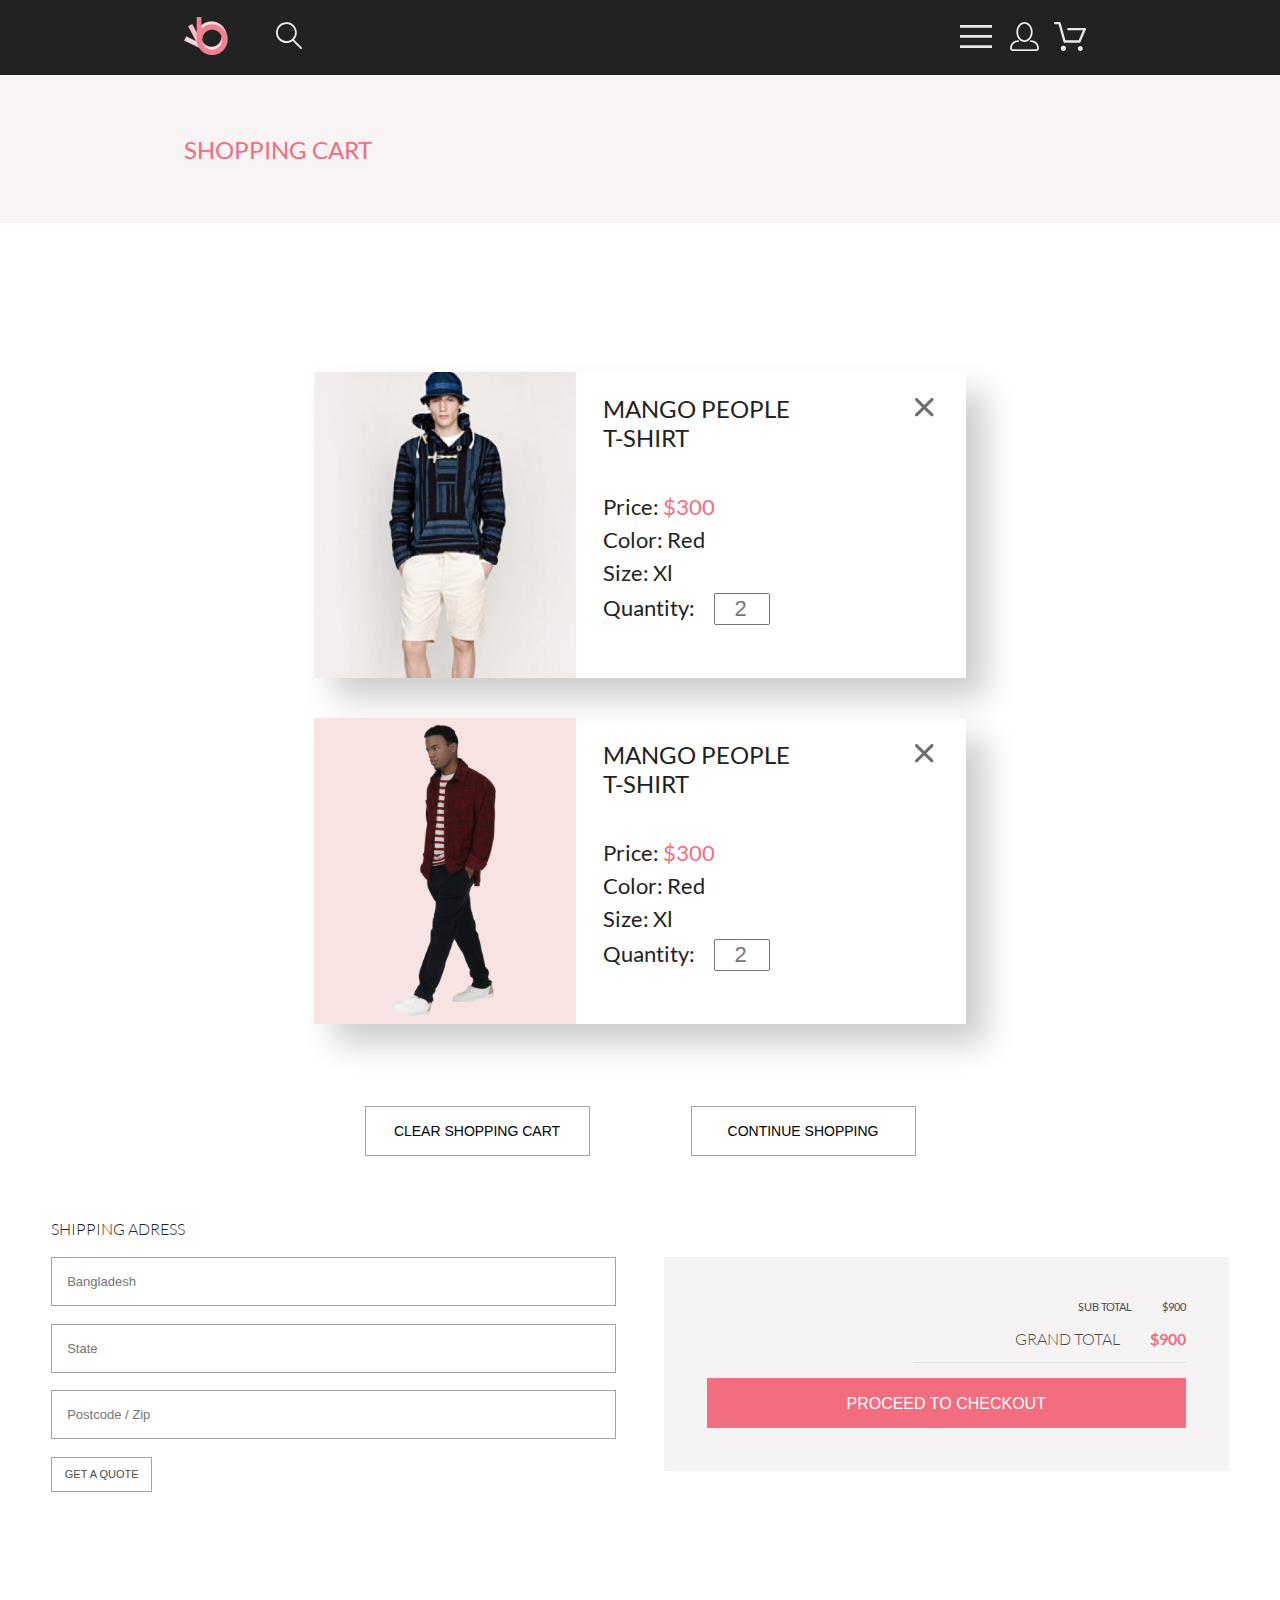
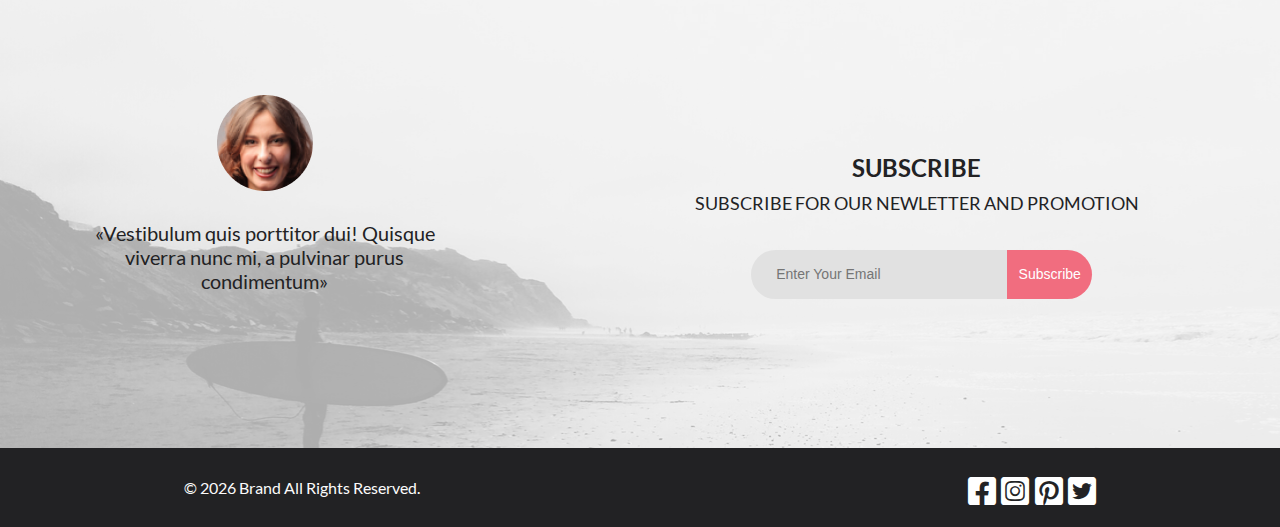
<file: cart.html>
<!doctype html>
<html lang="en">
<head>
  <meta charset="UTF-8">
  <meta name="viewport"
        content="width=device-width, user-scalable=no, initial-scale=1.0, maximum-scale=1.0, minimum-scale=1.0">
  <meta http-equiv="X-UA-Compatible" content="ie=edge">
  <link rel="stylesheet" href="css/style.css"/>
  <link rel="stylesheet" href="css/all.min.css">
  <title>Корзина</title>
</head>
<body>
<div class="container">
  <!--  header  -->
  <header class="page-header">
    <div class="logo-and-search">
      <a class="logo" href="index.html">
        <img src="image/logo.png" alt="logo" height="38">
      </a>
      <div class="search-container">
        <button class="search-icon">
          <svg width="27" height="28" viewBox="0 0 27 28" xmlns="http://www.w3.org/2000/svg">
            <path d="M19.0596 17.6259C20.6713 15.8658 21.6282 13.6048 21.7698 11.2225C21.9113 8.84018 21.2288 6.48173 19.8369 4.54318C18.445 2.60463 16.4285 1.20404 14.126 0.576619C11.8234 -0.0508009 9.3751 0.13316 7.19217 1.09761C5.00923 2.06205 3.22463 3.74825 2.13804 5.87302C1.05145 7.9978 0.729054 10.4318 1.225 12.7661C1.72094 15.1005 3.00501 17.1932 4.86158 18.6927C6.71814 20.1922 9.03413 21.0072 11.4206 21.0009C13.673 21.004 15.8645 20.27 17.6606 18.9109L25.4086 26.7179C25.4941 26.807 25.5965 26.8781 25.7099 26.927C25.8232 26.9759 25.9452 27.0017 26.0686 27.0029C26.1923 27.0033 26.3148 26.9782 26.4283 26.9292C26.5419 26.8801 26.6441 26.8082 26.7286 26.7179C26.9025 26.537 26.9997 26.2958 26.9997 26.0449C26.9997 25.794 26.9025 25.5528 26.7286 25.3719L19.0596 17.6259ZM2.88662 10.5009C2.89946 8.81563 3.41094 7.17187 4.35659 5.77685C5.30224 4.38183 6.63972 3.29801 8.20044 2.662C9.76115 2.02599 11.4752 1.86627 13.1266 2.20298C14.7779 2.53969 16.2926 3.35775 17.4797 4.55404C18.6668 5.75033 19.4732 7.27129 19.7972 8.92519C20.1212 10.5791 19.9483 12.2919 19.3002 13.8476C18.6522 15.4034 17.5581 16.7325 16.1559 17.6674C14.7536 18.6023 13.1059 19.1011 11.4206 19.1009C9.14916 19.0901 6.97482 18.1784 5.37484 16.566C3.77486 14.9537 2.87998 12.7724 2.88662 10.5009Z" />
          </svg>
        </button>
        <form class="search-form" action="#">
          <input class="search-text" type="search" placeholder="Enter Your Text">
          <input class="search-btn" type="submit" value="Search">
        </form>
      </div>
    </div>
    <div class="page-header-btn">
      <button onclick="myFunction()" class="menu-btn">
        <svg width="32" height="23" viewBox="0 0 32 23" xmlns="http://www.w3.org/2000/svg">
          <path d="M0 23V20.31H32V23H0ZM0 12.76V10.07H32V12.76H0ZM0 2.69V0H32V2.69H0Z" />
        </svg>
      </button>
      <a href="registration.html" class="account-btn">
        <svg width="29" height="29" viewBox="0 0 29 29" xmlns="http://www.w3.org/2000/svg">
          <path d="M14.5 19.937C19 19.937 22.656 15.464 22.656 9.968C22.656 4.472 19 0 14.5 0C13.3631 0.0217413 12.2463 0.303398 11.2351 0.823397C10.2239 1.34339 9.34507 2.08794 8.66602 3C7.12663 4.99573 6.30819 7.45381 6.34399 9.974C6.34399 15.465 10 19.937 14.5 19.937ZM14.5 1.813C18 1.813 20.844 5.472 20.844 9.969C20.844 14.466 17.998 18.125 14.5 18.125C11.002 18.125 8.15603 14.465 8.15503 9.969C8.15403 5.473 11 1.813 14.5 1.813ZM20.844 18.125C20.6036 18.125 20.373 18.2205 20.203 18.3905C20.033 18.5605 19.9375 18.7911 19.9375 19.0315C19.9375 19.2719 20.033 19.5025 20.203 19.6725C20.373 19.8425 20.6036 19.938 20.844 19.938C22.526 19.9399 24.1386 20.6088 25.3279 21.7982C26.5172 22.9875 27.1861 24.6 27.188 26.282C27.1875 26.5221 27.0918 26.7523 26.922 26.9221C26.7522 27.0918 26.5221 27.1875 26.282 27.188H2.71997C2.47985 27.1875 2.24975 27.0918 2.07996 26.9221C1.91016 26.7523 1.81449 26.5221 1.81396 26.282C1.81608 24.6001 2.48517 22.9877 3.67444 21.7985C4.86371 20.6092 6.47608 19.9401 8.15796 19.938C8.39824 19.938 8.62868 19.8425 8.79858 19.6726C8.96849 19.5027 9.06396 19.2723 9.06396 19.032C9.06396 18.7917 8.96849 18.5613 8.79858 18.3914C8.62868 18.2215 8.39824 18.126 8.15796 18.126C5.99541 18.1279 3.92201 18.9875 2.39258 20.5164C0.863144 22.0453 0.00264777 24.1185 0 26.281C0.000794067 27.0019 0.287502 27.693 0.797241 28.2027C1.30698 28.7125 1.99811 28.9992 2.71899 29H26.282C27.0027 28.9989 27.6936 28.7121 28.2031 28.2024C28.7126 27.6927 28.9992 27.0017 29 26.281C28.9974 24.1187 28.1372 22.0457 26.6083 20.5168C25.0793 18.9878 23.0063 18.1276 20.844 18.125Z" />
        </svg>
      </a>
      <a href="cart.html" class="cart-btn">
        <svg width="46" height="45" viewBox="0 0 46 45" xmlns="http://www.w3.org/2000/svg">
          <path d="M30.2009 37C29.5532 36.9738 28.9415 36.6948 28.4972 36.2227C28.0529 35.7506 27.8114 35.1232 27.8245 34.475C27.8376 33.8269 28.1043 33.2097 28.5673 32.7559C29.0303 32.3022 29.6527 32.048 30.301 32.048C30.9493 32.048 31.5717 32.3022 32.0347 32.7559C32.4977 33.2097 32.7644 33.8269 32.7775 34.475C32.7906 35.1232 32.549 35.7506 32.1047 36.2227C31.6604 36.6948 31.0488 36.9738 30.401 37H30.2009ZM10.7529 34.32C10.7529 33.79 10.9101 33.2718 11.2046 32.8311C11.4991 32.3904 11.9176 32.0469 12.4073 31.844C12.8971 31.6412 13.4359 31.5881 13.9558 31.6915C14.4757 31.7949 14.9532 32.0502 15.328 32.425C15.7028 32.7998 15.9581 33.2773 16.0615 33.7972C16.1649 34.317 16.1118 34.8559 15.9089 35.3456C15.7061 35.8353 15.3626 36.2539 14.9219 36.5483C14.4812 36.8428 13.963 37 13.433 37C13.0809 37.0003 12.7321 36.9311 12.4067 36.7966C12.0814 36.662 11.7857 36.4646 11.5366 36.2158C11.2875 35.9669 11.09 35.6713 10.9552 35.3461C10.8204 35.0208 10.751 34.6721 10.751 34.32H10.7529ZM14.553 28.686C14.2935 28.6868 14.0409 28.6024 13.8341 28.4457C13.6273 28.2891 13.4776 28.0689 13.408 27.819L8.57495 10.364H5.18201C4.86852 10.364 4.56786 10.2395 4.34619 10.0178C4.12452 9.79614 4 9.49549 4 9.18201C4 8.86852 4.12452 8.56787 4.34619 8.3462C4.56786 8.12454 4.86852 8.00001 5.18201 8.00001H9.46301C9.7225 7.99919 9.97504 8.08372 10.1818 8.24057C10.3885 8.39742 10.5378 8.61788 10.6069 8.86801L15.4399 26.323H28.6179L33.001 16.275H18.401C18.2428 16.2796 18.0854 16.2524 17.9379 16.1951C17.7904 16.1377 17.6559 16.0513 17.5424 15.9411C17.4288 15.8308 17.3386 15.6989 17.277 15.5532C17.2154 15.4074 17.1836 15.2508 17.1836 15.0925C17.1836 14.9343 17.2154 14.7776 17.277 14.6319C17.3386 14.4861 17.4288 14.3542 17.5424 14.2439C17.6559 14.1337 17.7904 14.0473 17.9379 13.9899C18.0854 13.9326 18.2428 13.9054 18.401 13.91H34.814C35.0097 13.91 35.2022 13.9587 35.3744 14.0517C35.5465 14.1448 35.6928 14.2793 35.7999 14.443C35.9078 14.6073 35.9734 14.7957 35.9908 14.9914C36.0083 15.1872 35.9771 15.3842 35.9 15.565L30.495 27.977C30.4026 28.1876 30.251 28.3668 30.0585 28.4927C29.866 28.6186 29.641 28.6858 29.411 28.686H14.553Z" />
        </svg>
      </a>
    </div>
  </header>
  <!--  main  -->
  <main>
    <!--  navbar  -->
    <nav class="for-menu">
      <div id="myDropdown" class="menu">
        <button onclick="myFunction()" class="close-btn">
          <svg width="13" height="13" viewBox="0 0 13 13" xmlns="http://www.w3.org/2000/svg">
            <path d="M7.4158 6.00409L11.7158 1.71409C11.9041 1.52579 12.0099 1.27039 12.0099 1.00409C12.0099 0.73779 11.9041 0.482395 11.7158 0.294092C11.5275 0.105788 11.2721 0 11.0058 0C10.7395 0 10.4841 0.105788 10.2958 0.294092L6.0058 4.59409L1.7158 0.294092C1.52749 0.105788 1.2721 -1.9841e-09 1.0058 0C0.739497 1.9841e-09 0.484102 0.105788 0.295798 0.294092C0.107495 0.482395 0.0017066 0.73779 0.0017066 1.00409C0.0017066 1.27039 0.107495 1.52579 0.295798 1.71409L4.5958 6.00409L0.295798 10.2941C0.20207 10.3871 0.127676 10.4977 0.0769072 10.6195C0.0261385 10.7414 0 10.8721 0 11.0041C0 11.1361 0.0261385 11.2668 0.0769072 11.3887C0.127676 11.5105 0.20207 11.6211 0.295798 11.7141C0.388761 11.8078 0.499362 11.8822 0.621222 11.933C0.743081 11.9838 0.873786 12.0099 1.0058 12.0099C1.13781 12.0099 1.26852 11.9838 1.39038 11.933C1.51223 11.8822 1.62284 11.8078 1.7158 11.7141L6.0058 7.41409L10.2958 11.7141C10.3888 11.8078 10.4994 11.8822 10.6212 11.933C10.7431 11.9838 10.8738 12.0099 11.0058 12.0099C11.1378 12.0099 11.2685 11.9838 11.3904 11.933C11.5122 11.8822 11.6228 11.8078 11.7158 11.7141C11.8095 11.6211 11.8839 11.5105 11.9347 11.3887C11.9855 11.2668 12.0116 11.1361 12.0116 11.0041C12.0116 10.8721 11.9855 10.7414 11.9347 10.6195C11.8839 10.4977 11.8095 10.3871 11.7158 10.2941L7.4158 6.00409Z" />
          </svg>
        </button>
        <ul class="ul-menu">
          <li class="li-first"><a href="#" class="link-menu li-colored">menu</a></li>
          <li><a href="#" class="link-menu">man</a>
            <ul class="sub-ul-menu">
              <li><a class="sub-link-menu" href="#">Accessories</a></li>
              <li><a class="sub-link-menu" href="#">Bags</a></li>
              <li><a class="sub-link-menu" href="#">Denim</a></li>
              <li><a class="sub-link-menu" href="#">T-Shirts</a></li>
            </ul>
          </li>
          <li><a href="#" class="link-menu">woman</a>
            <ul class="sub-ul-menu">
              <li><a class="sub-link-menu" href="#">Accessories</a></li>
              <li><a class="sub-link-menu" href="#">Jackets & Coats</a></li>
              <li><a class="sub-link-menu" href="#">Polos</a></li>
              <li><a class="sub-link-menu" href="#">T-Shirts</a></li>
              <li><a class="sub-link-menu" href="#">Shirts</a></li>
            </ul>
          </li>
          <li><a href="#" class="link-menu">kids</a>
            <ul class="sub-ul-menu">
              <li><a class="sub-link-menu" href="#">Accessories</a></li>
              <li><a class="sub-link-menu" href="#">Jackets & Coats</a></li>
              <li><a class="sub-link-menu" href="#">Polos</a></li>
              <li><a class="sub-link-menu" href="#">T-Shirts</a></li>
              <li><a class="sub-link-menu" href="#">Shirts</a></li>
              <li><a class="sub-link-menu" href="#">Bags</a></li>
            </ul>
          </li>
        </ul>
      </div>
    </nav>
    <!--  arrivals  -->
    <section class="arrivals arrivals-cart">
      <span class="arrivals-title">shopping cart</span>
    </section>
    <!--  cart  -->
    <section class="shopping-cart">
      <div class="carts-product">
        <div class="shopping-cart-product">
          <img class="products-item-photo" src="image/products-item-3.png" alt="catalog-item-3" height="306">
          <div class="cart-product-text">
            <span class="title-cart-content">mango  people  t-shirt</span>
            <span class="cart-product-characteristics">Price: <span class="span-colored">$300</span></span>
            <span class="cart-product-characteristics">Color: Red</span>
            <span class="cart-product-characteristics">Size: Xl</span>
            <form action="#" class="cart-product-characteristics product-quantity">
              <label for="quantity">Quantity:</label>
              <input type="number" name="quantity" id="quantity" class="quantity" placeholder="2">
            </form>
          </div>
          <button class="close-btn">
            <svg width="20" height="20" viewBox="0 0 13 13" xmlns="http://www.w3.org/2000/svg">
              <path d="M7.4158 6.00409L11.7158 1.71409C11.9041 1.52579 12.0099 1.27039 12.0099 1.00409C12.0099 0.73779 11.9041 0.482395 11.7158 0.294092C11.5275 0.105788 11.2721 0 11.0058 0C10.7395 0 10.4841 0.105788 10.2958 0.294092L6.0058 4.59409L1.7158 0.294092C1.52749 0.105788 1.2721 -1.9841e-09 1.0058 0C0.739497 1.9841e-09 0.484102 0.105788 0.295798 0.294092C0.107495 0.482395 0.0017066 0.73779 0.0017066 1.00409C0.0017066 1.27039 0.107495 1.52579 0.295798 1.71409L4.5958 6.00409L0.295798 10.2941C0.20207 10.3871 0.127676 10.4977 0.0769072 10.6195C0.0261385 10.7414 0 10.8721 0 11.0041C0 11.1361 0.0261385 11.2668 0.0769072 11.3887C0.127676 11.5105 0.20207 11.6211 0.295798 11.7141C0.388761 11.8078 0.499362 11.8822 0.621222 11.933C0.743081 11.9838 0.873786 12.0099 1.0058 12.0099C1.13781 12.0099 1.26852 11.9838 1.39038 11.933C1.51223 11.8822 1.62284 11.8078 1.7158 11.7141L6.0058 7.41409L10.2958 11.7141C10.3888 11.8078 10.4994 11.8822 10.6212 11.933C10.7431 11.9838 10.8738 12.0099 11.0058 12.0099C11.1378 12.0099 11.2685 11.9838 11.3904 11.933C11.5122 11.8822 11.6228 11.8078 11.7158 11.7141C11.8095 11.6211 11.8839 11.5105 11.9347 11.3887C11.9855 11.2668 12.0116 11.1361 12.0116 11.0041C12.0116 10.8721 11.9855 10.7414 11.9347 10.6195C11.8839 10.4977 11.8095 10.3871 11.7158 10.2941L7.4158 6.00409Z" />
            </svg>
          </button>
        </div>
        <div class="shopping-cart-product">
          <img class="products-item-photo" src="image/catalog-item-2.png" alt="catalog-item-2" height="306">
          <div class="cart-product-text">
            <span class="title-cart-content">mango  people  t-shirt</span>
            <span class="cart-product-characteristics">Price: <span class="span-colored">$300</span></span>
            <span class="cart-product-characteristics">Color: Red</span>
            <span class="cart-product-characteristics">Size: Xl</span>
            <form action="#" class="cart-product-characteristics product-quantity">
              <label for="quantity-two">Quantity:</label>
              <input type="number" name="quantity" id="quantity-two" class="quantity" placeholder="2">
            </form>
          </div>
          <button class="close-btn">
            <svg width="20" height="20" viewBox="0 0 13 13" xmlns="http://www.w3.org/2000/svg">
              <path d="M7.4158 6.00409L11.7158 1.71409C11.9041 1.52579 12.0099 1.27039 12.0099 1.00409C12.0099 0.73779 11.9041 0.482395 11.7158 0.294092C11.5275 0.105788 11.2721 0 11.0058 0C10.7395 0 10.4841 0.105788 10.2958 0.294092L6.0058 4.59409L1.7158 0.294092C1.52749 0.105788 1.2721 -1.9841e-09 1.0058 0C0.739497 1.9841e-09 0.484102 0.105788 0.295798 0.294092C0.107495 0.482395 0.0017066 0.73779 0.0017066 1.00409C0.0017066 1.27039 0.107495 1.52579 0.295798 1.71409L4.5958 6.00409L0.295798 10.2941C0.20207 10.3871 0.127676 10.4977 0.0769072 10.6195C0.0261385 10.7414 0 10.8721 0 11.0041C0 11.1361 0.0261385 11.2668 0.0769072 11.3887C0.127676 11.5105 0.20207 11.6211 0.295798 11.7141C0.388761 11.8078 0.499362 11.8822 0.621222 11.933C0.743081 11.9838 0.873786 12.0099 1.0058 12.0099C1.13781 12.0099 1.26852 11.9838 1.39038 11.933C1.51223 11.8822 1.62284 11.8078 1.7158 11.7141L6.0058 7.41409L10.2958 11.7141C10.3888 11.8078 10.4994 11.8822 10.6212 11.933C10.7431 11.9838 10.8738 12.0099 11.0058 12.0099C11.1378 12.0099 11.2685 11.9838 11.3904 11.933C11.5122 11.8822 11.6228 11.8078 11.7158 11.7141C11.8095 11.6211 11.8839 11.5105 11.9347 11.3887C11.9855 11.2668 12.0116 11.1361 12.0116 11.0041C12.0116 10.8721 11.9855 10.7414 11.9347 10.6195C11.8839 10.4977 11.8095 10.3871 11.7158 10.2941L7.4158 6.00409Z" />
            </svg>
          </button>
        </div>
        <div class="shopping-cart-btn">
          <button class="cart-content-btn">clear shopping cart</button>
          <button class="cart-content-btn">continue shopping</button>
        </div>
      </div>
      <div class="cart-form">
        <form class="shopping-cart-form" action="#" method="post">
          <span class="cart-form-title">shipping adress</span>
          <input class="cart-form-input cart-form-input-one" type="text" placeholder="Bangladesh">
          <input class="cart-form-input" type="text" placeholder="State">
          <input class="cart-form-input" type="text" placeholder="Postcode / Zip">
          <input class="cart-form-btn" type="submit" value="get a quote">
        </form>
        <div class="shopping-cart-checkout">
          <span class="cart-checkout-subtotal">sub total<span class="shop-cart-price">$900</span></span>
          <span class="cart-checkout-grandtotal">grand total<span class="span-colored">$900</span></span>
          <button class="checkout-btn">proceed to checkout</button>
        </div>
      </div>
    </section>
    <!--  feedback  -->
    <section class="feedback">
      <div class="feedback-review">
        <div class="feedback-review-avatar"></div>
        <p class="feedback-review-txt">&laquo;Vestibulum quis porttitor dui! Quisque viverra nunc&nbsp;mi,
          <span>a&nbsp;pulvinar purus condimentum&raquo;</span>
        </p>
      </div>
      <div class="subscribing">
        <span class="subscribing-title">subscribe</span>
        <span class="subscribing-subtitle">subscribe for our newletter and promotion</span>
        <form action="#" class="subscribing-form search-form">
          <input class="subscribing-form-email" type="email" placeholder="Enter Your Email" required>
          <input class="subscribing-form-btn" type="submit" value="Subscribe">
        </form>
      </div>
    </section>
  </main>
  <!--  footer  -->
  <footer class="page-footer">
    <p class="footer-copyright">&copy;&nbsp;<script>document.write(new Date().getFullYear())</script>
      Brand All Rights Reserved.
    </p>
    <div class="footer-social-list">
      <a href="#" class="fab fa-facebook-square"></a>
      <a href="#" class="fab fa-instagram-square"></a>
      <a href="#" class="fab fa-pinterest-square"></a>
      <a href="#" class="fab fa-twitter-square"></a>
    </div>
  </footer>
</div>
<script src="js/script.js"></script>
</body>
</html>
</file>
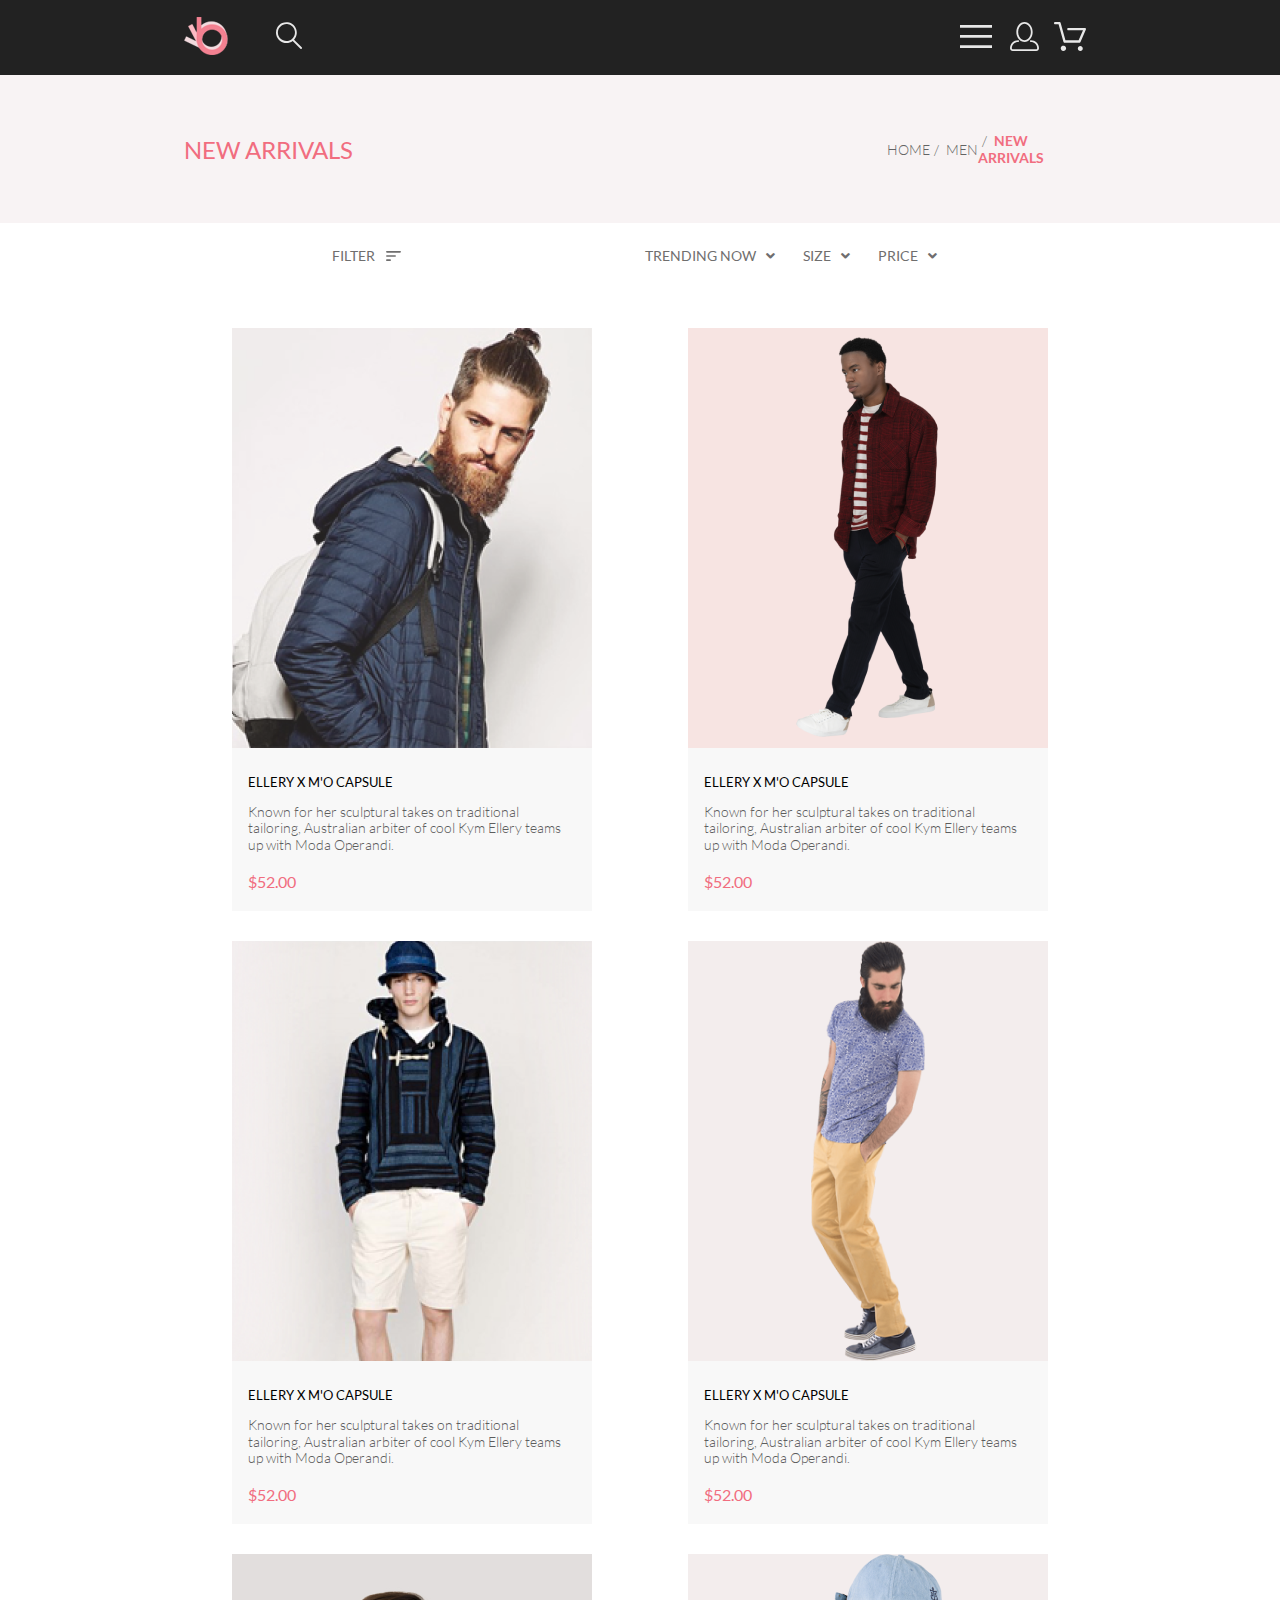
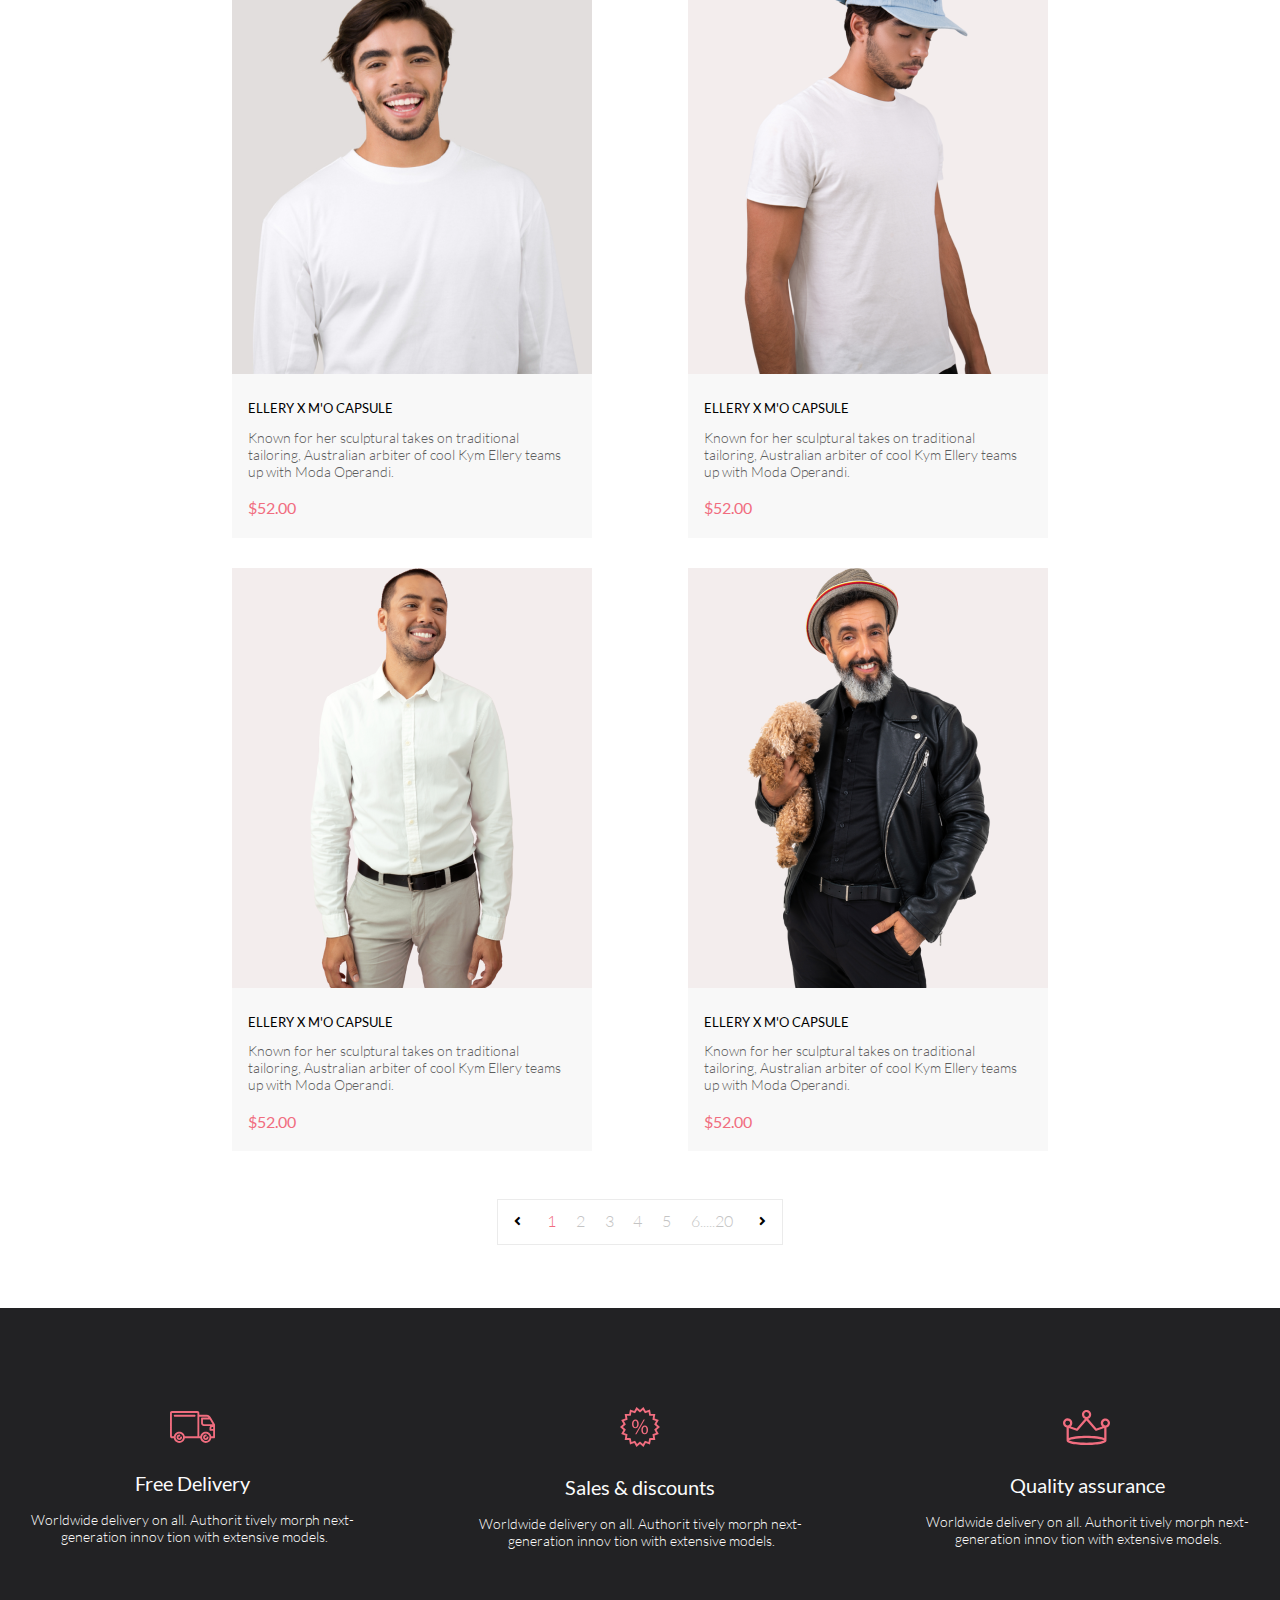
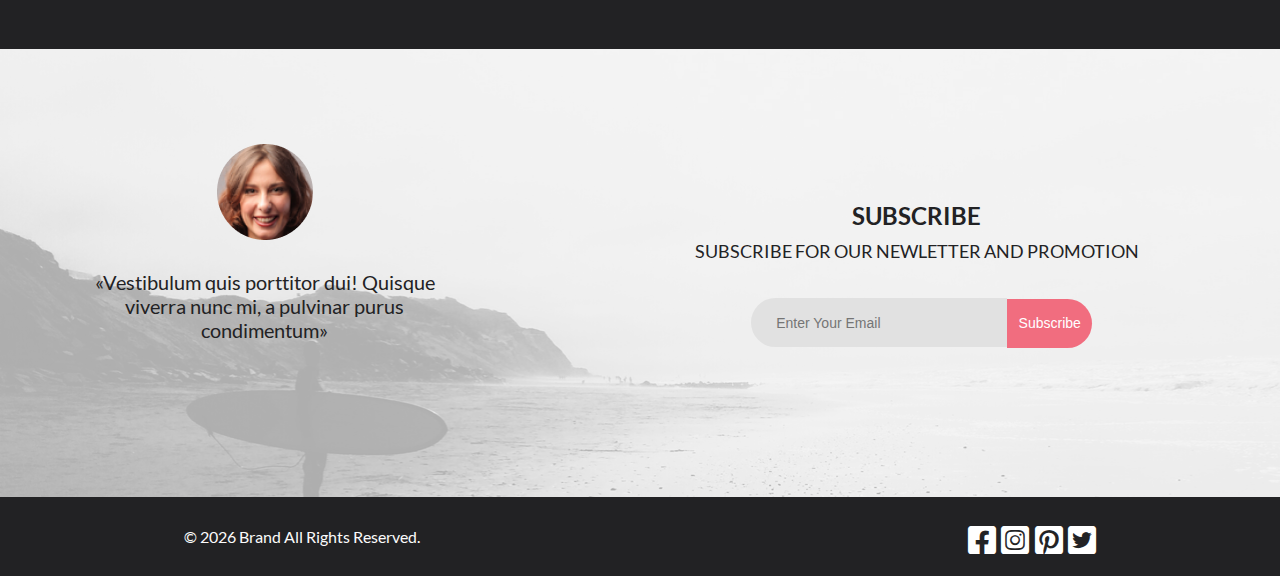
<file: catalog.html>
<!doctype html>
<html lang="en">
<head>
  <meta charset="UTF-8">
  <meta name="viewport"
        content="width=device-width, user-scalable=no, initial-scale=1.0, maximum-scale=1.0, minimum-scale=1.0">
  <meta http-equiv="X-UA-Compatible" content="ie=edge">
  <link rel="stylesheet" href="css/style.css"/>
  <link rel="stylesheet" href="css/all.min.css">
  <title>Каталог</title>
</head>
<body>
<div class="container">
  <!--  header  -->
  <header class="page-header">
    <div class="logo-and-search">
      <a class="logo" href="index.html">
        <img src="image/logo.png" alt="logo" height="38">
      </a>
      <div class="search-container">
        <button class="search-icon">
          <svg width="27" height="28" viewBox="0 0 27 28" xmlns="http://www.w3.org/2000/svg">
            <path d="M19.0596 17.6259C20.6713 15.8658 21.6282 13.6048 21.7698 11.2225C21.9113 8.84018 21.2288 6.48173 19.8369 4.54318C18.445 2.60463 16.4285 1.20404 14.126 0.576619C11.8234 -0.0508009 9.3751 0.13316 7.19217 1.09761C5.00923 2.06205 3.22463 3.74825 2.13804 5.87302C1.05145 7.9978 0.729054 10.4318 1.225 12.7661C1.72094 15.1005 3.00501 17.1932 4.86158 18.6927C6.71814 20.1922 9.03413 21.0072 11.4206 21.0009C13.673 21.004 15.8645 20.27 17.6606 18.9109L25.4086 26.7179C25.4941 26.807 25.5965 26.8781 25.7099 26.927C25.8232 26.9759 25.9452 27.0017 26.0686 27.0029C26.1923 27.0033 26.3148 26.9782 26.4283 26.9292C26.5419 26.8801 26.6441 26.8082 26.7286 26.7179C26.9025 26.537 26.9997 26.2958 26.9997 26.0449C26.9997 25.794 26.9025 25.5528 26.7286 25.3719L19.0596 17.6259ZM2.88662 10.5009C2.89946 8.81563 3.41094 7.17187 4.35659 5.77685C5.30224 4.38183 6.63972 3.29801 8.20044 2.662C9.76115 2.02599 11.4752 1.86627 13.1266 2.20298C14.7779 2.53969 16.2926 3.35775 17.4797 4.55404C18.6668 5.75033 19.4732 7.27129 19.7972 8.92519C20.1212 10.5791 19.9483 12.2919 19.3002 13.8476C18.6522 15.4034 17.5581 16.7325 16.1559 17.6674C14.7536 18.6023 13.1059 19.1011 11.4206 19.1009C9.14916 19.0901 6.97482 18.1784 5.37484 16.566C3.77486 14.9537 2.87998 12.7724 2.88662 10.5009Z" />
          </svg>
        </button>
        <form class="search-form" action="#">
          <input class="search-text" type="search" placeholder="Enter Your Text">
          <input class="search-btn" type="submit" value="Search">
        </form>
      </div>
    </div>
    <div class="page-header-btn">
      <button onclick="myFunction()" class="menu-btn">
        <svg width="32" height="23" viewBox="0 0 32 23" xmlns="http://www.w3.org/2000/svg">
          <path d="M0 23V20.31H32V23H0ZM0 12.76V10.07H32V12.76H0ZM0 2.69V0H32V2.69H0Z" />
        </svg>
      </button>
      <a href="registration.html" class="account-btn">
        <svg width="29" height="29" viewBox="0 0 29 29" xmlns="http://www.w3.org/2000/svg">
          <path d="M14.5 19.937C19 19.937 22.656 15.464 22.656 9.968C22.656 4.472 19 0 14.5 0C13.3631 0.0217413 12.2463 0.303398 11.2351 0.823397C10.2239 1.34339 9.34507 2.08794 8.66602 3C7.12663 4.99573 6.30819 7.45381 6.34399 9.974C6.34399 15.465 10 19.937 14.5 19.937ZM14.5 1.813C18 1.813 20.844 5.472 20.844 9.969C20.844 14.466 17.998 18.125 14.5 18.125C11.002 18.125 8.15603 14.465 8.15503 9.969C8.15403 5.473 11 1.813 14.5 1.813ZM20.844 18.125C20.6036 18.125 20.373 18.2205 20.203 18.3905C20.033 18.5605 19.9375 18.7911 19.9375 19.0315C19.9375 19.2719 20.033 19.5025 20.203 19.6725C20.373 19.8425 20.6036 19.938 20.844 19.938C22.526 19.9399 24.1386 20.6088 25.3279 21.7982C26.5172 22.9875 27.1861 24.6 27.188 26.282C27.1875 26.5221 27.0918 26.7523 26.922 26.9221C26.7522 27.0918 26.5221 27.1875 26.282 27.188H2.71997C2.47985 27.1875 2.24975 27.0918 2.07996 26.9221C1.91016 26.7523 1.81449 26.5221 1.81396 26.282C1.81608 24.6001 2.48517 22.9877 3.67444 21.7985C4.86371 20.6092 6.47608 19.9401 8.15796 19.938C8.39824 19.938 8.62868 19.8425 8.79858 19.6726C8.96849 19.5027 9.06396 19.2723 9.06396 19.032C9.06396 18.7917 8.96849 18.5613 8.79858 18.3914C8.62868 18.2215 8.39824 18.126 8.15796 18.126C5.99541 18.1279 3.92201 18.9875 2.39258 20.5164C0.863144 22.0453 0.00264777 24.1185 0 26.281C0.000794067 27.0019 0.287502 27.693 0.797241 28.2027C1.30698 28.7125 1.99811 28.9992 2.71899 29H26.282C27.0027 28.9989 27.6936 28.7121 28.2031 28.2024C28.7126 27.6927 28.9992 27.0017 29 26.281C28.9974 24.1187 28.1372 22.0457 26.6083 20.5168C25.0793 18.9878 23.0063 18.1276 20.844 18.125Z" />
        </svg>
      </a>
      <a href="cart.html" class="cart-btn">
        <svg width="46" height="45" viewBox="0 0 46 45" xmlns="http://www.w3.org/2000/svg">
          <path d="M30.2009 37C29.5532 36.9738 28.9415 36.6948 28.4972 36.2227C28.0529 35.7506 27.8114 35.1232 27.8245 34.475C27.8376 33.8269 28.1043 33.2097 28.5673 32.7559C29.0303 32.3022 29.6527 32.048 30.301 32.048C30.9493 32.048 31.5717 32.3022 32.0347 32.7559C32.4977 33.2097 32.7644 33.8269 32.7775 34.475C32.7906 35.1232 32.549 35.7506 32.1047 36.2227C31.6604 36.6948 31.0488 36.9738 30.401 37H30.2009ZM10.7529 34.32C10.7529 33.79 10.9101 33.2718 11.2046 32.8311C11.4991 32.3904 11.9176 32.0469 12.4073 31.844C12.8971 31.6412 13.4359 31.5881 13.9558 31.6915C14.4757 31.7949 14.9532 32.0502 15.328 32.425C15.7028 32.7998 15.9581 33.2773 16.0615 33.7972C16.1649 34.317 16.1118 34.8559 15.9089 35.3456C15.7061 35.8353 15.3626 36.2539 14.9219 36.5483C14.4812 36.8428 13.963 37 13.433 37C13.0809 37.0003 12.7321 36.9311 12.4067 36.7966C12.0814 36.662 11.7857 36.4646 11.5366 36.2158C11.2875 35.9669 11.09 35.6713 10.9552 35.3461C10.8204 35.0208 10.751 34.6721 10.751 34.32H10.7529ZM14.553 28.686C14.2935 28.6868 14.0409 28.6024 13.8341 28.4457C13.6273 28.2891 13.4776 28.0689 13.408 27.819L8.57495 10.364H5.18201C4.86852 10.364 4.56786 10.2395 4.34619 10.0178C4.12452 9.79614 4 9.49549 4 9.18201C4 8.86852 4.12452 8.56787 4.34619 8.3462C4.56786 8.12454 4.86852 8.00001 5.18201 8.00001H9.46301C9.7225 7.99919 9.97504 8.08372 10.1818 8.24057C10.3885 8.39742 10.5378 8.61788 10.6069 8.86801L15.4399 26.323H28.6179L33.001 16.275H18.401C18.2428 16.2796 18.0854 16.2524 17.9379 16.1951C17.7904 16.1377 17.6559 16.0513 17.5424 15.9411C17.4288 15.8308 17.3386 15.6989 17.277 15.5532C17.2154 15.4074 17.1836 15.2508 17.1836 15.0925C17.1836 14.9343 17.2154 14.7776 17.277 14.6319C17.3386 14.4861 17.4288 14.3542 17.5424 14.2439C17.6559 14.1337 17.7904 14.0473 17.9379 13.9899C18.0854 13.9326 18.2428 13.9054 18.401 13.91H34.814C35.0097 13.91 35.2022 13.9587 35.3744 14.0517C35.5465 14.1448 35.6928 14.2793 35.7999 14.443C35.9078 14.6073 35.9734 14.7957 35.9908 14.9914C36.0083 15.1872 35.9771 15.3842 35.9 15.565L30.495 27.977C30.4026 28.1876 30.251 28.3668 30.0585 28.4927C29.866 28.6186 29.641 28.6858 29.411 28.686H14.553Z" />
        </svg>
      </a>
    </div>
  </header>
  <!--  main  -->
  <main>
    <!--  navbar  -->
    <nav class="for-menu">
      <div id="myDropdown" class="menu">
        <button onclick="myFunction()" class="close-btn">
          <svg width="13" height="13" viewBox="0 0 13 13" xmlns="http://www.w3.org/2000/svg">
            <path d="M7.4158 6.00409L11.7158 1.71409C11.9041 1.52579 12.0099 1.27039 12.0099 1.00409C12.0099 0.73779 11.9041 0.482395 11.7158 0.294092C11.5275 0.105788 11.2721 0 11.0058 0C10.7395 0 10.4841 0.105788 10.2958 0.294092L6.0058 4.59409L1.7158 0.294092C1.52749 0.105788 1.2721 -1.9841e-09 1.0058 0C0.739497 1.9841e-09 0.484102 0.105788 0.295798 0.294092C0.107495 0.482395 0.0017066 0.73779 0.0017066 1.00409C0.0017066 1.27039 0.107495 1.52579 0.295798 1.71409L4.5958 6.00409L0.295798 10.2941C0.20207 10.3871 0.127676 10.4977 0.0769072 10.6195C0.0261385 10.7414 0 10.8721 0 11.0041C0 11.1361 0.0261385 11.2668 0.0769072 11.3887C0.127676 11.5105 0.20207 11.6211 0.295798 11.7141C0.388761 11.8078 0.499362 11.8822 0.621222 11.933C0.743081 11.9838 0.873786 12.0099 1.0058 12.0099C1.13781 12.0099 1.26852 11.9838 1.39038 11.933C1.51223 11.8822 1.62284 11.8078 1.7158 11.7141L6.0058 7.41409L10.2958 11.7141C10.3888 11.8078 10.4994 11.8822 10.6212 11.933C10.7431 11.9838 10.8738 12.0099 11.0058 12.0099C11.1378 12.0099 11.2685 11.9838 11.3904 11.933C11.5122 11.8822 11.6228 11.8078 11.7158 11.7141C11.8095 11.6211 11.8839 11.5105 11.9347 11.3887C11.9855 11.2668 12.0116 11.1361 12.0116 11.0041C12.0116 10.8721 11.9855 10.7414 11.9347 10.6195C11.8839 10.4977 11.8095 10.3871 11.7158 10.2941L7.4158 6.00409Z" />
          </svg>
        </button>
        <ul class="ul-menu">
          <li class="li-first"><a href="#" class="link-menu li-colored">menu</a></li>
          <li><a href="#" class="link-menu">man</a>
            <ul class="sub-ul-menu">
              <li><a class="sub-link-menu" href="#">Accessories</a></li>
              <li><a class="sub-link-menu" href="#">Bags</a></li>
              <li><a class="sub-link-menu" href="#">Denim</a></li>
              <li><a class="sub-link-menu" href="#">T-Shirts</a></li>
            </ul>
          </li>
          <li><a href="#" class="link-menu">woman</a>
            <ul class="sub-ul-menu">
              <li><a class="sub-link-menu" href="#">Accessories</a></li>
              <li><a class="sub-link-menu" href="#">Jackets & Coats</a></li>
              <li><a class="sub-link-menu" href="#">Polos</a></li>
              <li><a class="sub-link-menu" href="#">T-Shirts</a></li>
              <li><a class="sub-link-menu" href="#">Shirts</a></li>
            </ul>
          </li>
          <li><a href="#" class="link-menu">kids</a>
            <ul class="sub-ul-menu">
              <li><a class="sub-link-menu" href="#">Accessories</a></li>
              <li><a class="sub-link-menu" href="#">Jackets & Coats</a></li>
              <li><a class="sub-link-menu" href="#">Polos</a></li>
              <li><a class="sub-link-menu" href="#">T-Shirts</a></li>
              <li><a class="sub-link-menu" href="#">Shirts</a></li>
              <li><a class="sub-link-menu" href="#">Bags</a></li>
            </ul>
          </li>
        </ul>
      </div>
    </nav>
    <!--  arrivals  -->
    <section class="arrivals">
      <span class="arrivals-title">new arrivals</span>
      <ul class="arrivals-breadcrumbs">
        <li><a class="breadcrumbs-link" href="#">home</a></li>
        <li><a class="breadcrumbs-link" href="#">men</a></li>
        <li>new arrivals</li>
      </ul>
    </section>
    <!--  products  -->
    <section class="products catalog-prod">
      <nav class="products-nav">
        <ul class="topmenu">
          <li class="submenu-dropdown">
            <span class="filter">filter</span>
              <svg class="filter-svg" width="15" height="10" viewBox="0 0 15 10" xmlns="http://www.w3.org/2000/svg">
                <path d="M0.833333 10H4.16667C4.625 10 5 9.625 5 9.16667C5 8.70833 4.625 8.33333 4.16667 8.33333H0.833333C0.375 8.33333 0 8.70833 0 9.16667C0 9.625 0.375 10 0.833333 10ZM0 0.833333C0 1.29167 0.375 1.66667 0.833333 1.66667H14.1667C14.625 1.66667 15 1.29167 15 0.833333C15 0.375 14.625 0 14.1667 0H0.833333C0.375 0 0 0.375 0 0.833333ZM0.833333 5.83333H9.16667C9.625 5.83333 10 5.45833 10 5C10 4.54167 9.625 4.16667 9.16667 4.16667H0.833333C0.375 4.16667 0 4.54167 0 5C0 5.45833 0.375 5.83333 0.833333 5.83333Z" />
              </svg>
            <div class="submenu">
              <span class="sub-filter">filter
                <svg class="sub-filter-svg" width="15" height="10" viewBox="0 0 15 10" xmlns="http://www.w3.org/2000/svg">
                  <path d="M0.833333 10H4.16667C4.625 10 5 9.625 5 9.16667C5 8.70833 4.625 8.33333 4.16667 8.33333H0.833333C0.375 8.33333 0 8.70833 0 9.16667C0 9.625 0.375 10 0.833333 10ZM0 0.833333C0 1.29167 0.375 1.66667 0.833333 1.66667H14.1667C14.625 1.66667 15 1.29167 15 0.833333C15 0.375 14.625 0 14.1667 0H0.833333C0.375 0 0 0.375 0 0.833333ZM0.833333 5.83333H9.16667C9.625 5.83333 10 5.45833 10 5C10 4.54167 9.625 4.16667 9.16667 4.16667H0.833333C0.375 4.16667 0 4.54167 0 5C0 5.45833 0.375 5.83333 0.833333 5.83333Z" />
                </svg>
              </span>
              <ul class="submenu-list">
                <li class="submenu-points"><span class="points">category</span>
                  <ul class="sub-points">
                    <li>
                      <a href="#">Accessories</a>
                    </li>
                    <li>
                      <a href="#">Bags</a>
                    </li>
                    <li>
                      <a href="#">Denim</a>
                    </li>
                    <li>
                      <a href="#">Hoodies & Sweatshirts</a>
                    </li>
                    <li>
                      <a href="#">Jackets & Coats</a>
                    </li>
                    <li>
                      <a href="#">Polos</a>
                    </li>
                    <li>
                      <a href="#">Shirts</a>
                    </li>
                    <li>
                      <a href="#">Shoes</a>
                    </li>
                    <li>
                      <a href="#">Sweaters & Knits</a>
                    </li>
                    <li>
                      <a href="#">T-Shirts</a>
                    </li>
                    <li>
                      <a href="#">Tanks</a>
                    </li>
                  </ul>
                </li>
                <li class="submenu-points"><span class="points">brand</span></li>
                <li class="submenu-points"><span class="points">designer</span></li>
              </ul>
            </div>
          </li>
        </ul>
        <span class="submenu-dropdown topmenu">trending now<i class="fas fa-angle-down fas-submenu"></i></span>
        <ul class="submenu-dropdown topmenu">
          <li class="submenu-dropdown">size<i class="fas fa-angle-down fas-submenu"></i>
            <form class="submenu-form" action="#">
              <div class="submenu-form-size">
                <input class="form-size-input" id="xs" type="checkbox" name="size" value="xs">
                <label for="xs">xs</label>
              </div>
              <div class="submenu-form-size">
                <input class="form-size-input" id="s" type="checkbox" name="size" value="s">
                <label for="s">s</label>
              </div>
              <div class="submenu-form-size">
                <input class="form-size-input" id="m" type="checkbox" name="size" value="m">
                <label for="m">m</label>
              </div>
              <div class="submenu-form-size">
                <input class="form-size-input" id="l" type="checkbox" name="size" value="l">
                <label for="l">l</label>
              </div>
            </form>
          </li>
        </ul>
        <span class="submenu-dropdown topmenu">price<i class="fas fa-angle-down fas-submenu"></i></span>
      </nav>
      <div class="products-block products-block-catalog">
        <div class="products-item">
          <div class="for-add-cart-btn">
            <img class="products-item-photo" src="image/products-item-1.png" alt="catalog-item-1" height="420">
            <button class="add-cart-btn">
              <svg width="46" height="45" viewBox="0 0 46 45" xmlns="http://www.w3.org/2000/svg">
                <path
                  d="M30.2009 37C29.5532 36.9738 28.9415 36.6948 28.4972 36.2227C28.0529 35.7506 27.8114 35.1232 27.8245 34.475C27.8376 33.8269 28.1043 33.2097 28.5673 32.7559C29.0303 32.3022 29.6527 32.048 30.301 32.048C30.9493 32.048 31.5717 32.3022 32.0347 32.7559C32.4977 33.2097 32.7644 33.8269 32.7775 34.475C32.7906 35.1232 32.549 35.7506 32.1047 36.2227C31.6604 36.6948 31.0488 36.9738 30.401 37H30.2009ZM10.7529 34.32C10.7529 33.79 10.9101 33.2718 11.2046 32.8311C11.4991 32.3904 11.9176 32.0469 12.4073 31.844C12.8971 31.6412 13.4359 31.5881 13.9558 31.6915C14.4757 31.7949 14.9532 32.0502 15.328 32.425C15.7028 32.7998 15.9581 33.2773 16.0615 33.7972C16.1649 34.317 16.1118 34.8559 15.9089 35.3456C15.7061 35.8353 15.3626 36.2539 14.9219 36.5483C14.4812 36.8428 13.963 37 13.433 37C13.0809 37.0003 12.7321 36.9311 12.4067 36.7966C12.0814 36.662 11.7857 36.4646 11.5366 36.2158C11.2875 35.9669 11.09 35.6713 10.9552 35.3461C10.8204 35.0208 10.751 34.6721 10.751 34.32H10.7529ZM14.553 28.686C14.2935 28.6868 14.0409 28.6024 13.8341 28.4457C13.6273 28.2891 13.4776 28.0689 13.408 27.819L8.57495 10.364H5.18201C4.86852 10.364 4.56786 10.2395 4.34619 10.0178C4.12452 9.79614 4 9.49549 4 9.18201C4 8.86852 4.12452 8.56787 4.34619 8.3462C4.56786 8.12454 4.86852 8.00001 5.18201 8.00001H9.46301C9.7225 7.99919 9.97504 8.08372 10.1818 8.24057C10.3885 8.39742 10.5378 8.61788 10.6069 8.86801L15.4399 26.323H28.6179L33.001 16.275H18.401C18.2428 16.2796 18.0854 16.2524 17.9379 16.1951C17.7904 16.1377 17.6559 16.0513 17.5424 15.9411C17.4288 15.8308 17.3386 15.6989 17.277 15.5532C17.2154 15.4074 17.1836 15.2508 17.1836 15.0925C17.1836 14.9343 17.2154 14.7776 17.277 14.6319C17.3386 14.4861 17.4288 14.3542 17.5424 14.2439C17.6559 14.1337 17.7904 14.0473 17.9379 13.9899C18.0854 13.9326 18.2428 13.9054 18.401 13.91H34.814C35.0097 13.91 35.2022 13.9587 35.3744 14.0517C35.5465 14.1448 35.6928 14.2793 35.7999 14.443C35.9078 14.6073 35.9734 14.7957 35.9908 14.9914C36.0083 15.1872 35.9771 15.3842 35.9 15.565L30.495 27.977C30.4026 28.1876 30.251 28.3668 30.0585 28.4927C29.866 28.6186 29.641 28.6858 29.411 28.686H14.553Z"/>
              </svg>
              Add to Cart
            </button>
          </div>
          <a href="product.html" class="products-link">
            <span class="products-item-title">ellery x m'o capsule</span>
            <p class="products-item-txt">Known for her sculptural takes on traditional tailoring, Australian arbiter of
              cool Kym Ellery teams up with Moda Operandi.</p>
            <span class="products-item-price">$52.00</span>
          </a>
        </div>
        <div class="products-item">
          <div class="for-add-cart-btn">
            <img class="products-item-photo" src="image/catalog-item-2.png" alt="catalog-item-2" height="420">
            <button class="add-cart-btn">
              <svg width="46" height="45" viewBox="0 0 46 45" xmlns="http://www.w3.org/2000/svg">
                <path
                  d="M30.2009 37C29.5532 36.9738 28.9415 36.6948 28.4972 36.2227C28.0529 35.7506 27.8114 35.1232 27.8245 34.475C27.8376 33.8269 28.1043 33.2097 28.5673 32.7559C29.0303 32.3022 29.6527 32.048 30.301 32.048C30.9493 32.048 31.5717 32.3022 32.0347 32.7559C32.4977 33.2097 32.7644 33.8269 32.7775 34.475C32.7906 35.1232 32.549 35.7506 32.1047 36.2227C31.6604 36.6948 31.0488 36.9738 30.401 37H30.2009ZM10.7529 34.32C10.7529 33.79 10.9101 33.2718 11.2046 32.8311C11.4991 32.3904 11.9176 32.0469 12.4073 31.844C12.8971 31.6412 13.4359 31.5881 13.9558 31.6915C14.4757 31.7949 14.9532 32.0502 15.328 32.425C15.7028 32.7998 15.9581 33.2773 16.0615 33.7972C16.1649 34.317 16.1118 34.8559 15.9089 35.3456C15.7061 35.8353 15.3626 36.2539 14.9219 36.5483C14.4812 36.8428 13.963 37 13.433 37C13.0809 37.0003 12.7321 36.9311 12.4067 36.7966C12.0814 36.662 11.7857 36.4646 11.5366 36.2158C11.2875 35.9669 11.09 35.6713 10.9552 35.3461C10.8204 35.0208 10.751 34.6721 10.751 34.32H10.7529ZM14.553 28.686C14.2935 28.6868 14.0409 28.6024 13.8341 28.4457C13.6273 28.2891 13.4776 28.0689 13.408 27.819L8.57495 10.364H5.18201C4.86852 10.364 4.56786 10.2395 4.34619 10.0178C4.12452 9.79614 4 9.49549 4 9.18201C4 8.86852 4.12452 8.56787 4.34619 8.3462C4.56786 8.12454 4.86852 8.00001 5.18201 8.00001H9.46301C9.7225 7.99919 9.97504 8.08372 10.1818 8.24057C10.3885 8.39742 10.5378 8.61788 10.6069 8.86801L15.4399 26.323H28.6179L33.001 16.275H18.401C18.2428 16.2796 18.0854 16.2524 17.9379 16.1951C17.7904 16.1377 17.6559 16.0513 17.5424 15.9411C17.4288 15.8308 17.3386 15.6989 17.277 15.5532C17.2154 15.4074 17.1836 15.2508 17.1836 15.0925C17.1836 14.9343 17.2154 14.7776 17.277 14.6319C17.3386 14.4861 17.4288 14.3542 17.5424 14.2439C17.6559 14.1337 17.7904 14.0473 17.9379 13.9899C18.0854 13.9326 18.2428 13.9054 18.401 13.91H34.814C35.0097 13.91 35.2022 13.9587 35.3744 14.0517C35.5465 14.1448 35.6928 14.2793 35.7999 14.443C35.9078 14.6073 35.9734 14.7957 35.9908 14.9914C36.0083 15.1872 35.9771 15.3842 35.9 15.565L30.495 27.977C30.4026 28.1876 30.251 28.3668 30.0585 28.4927C29.866 28.6186 29.641 28.6858 29.411 28.686H14.553Z"/>
              </svg>
              Add to Cart
            </button>
          </div>
          <a href="product.html" class="products-link">
            <span class="products-item-title">ellery x m'o capsule</span>
            <p class="products-item-txt">Known for her sculptural takes on traditional tailoring, Australian arbiter of
              cool Kym Ellery teams up with Moda Operandi.</p>
            <span class="products-item-price">$52.00</span>
          </a>
        </div>
        <div class="products-item">
          <div class="for-add-cart-btn">
            <img class="products-item-photo" src="image/products-item-3.png" alt="catalog-item-3" height="420">
            <button class="add-cart-btn">
              <svg width="46" height="45" viewBox="0 0 46 45" xmlns="http://www.w3.org/2000/svg">
                <path
                  d="M30.2009 37C29.5532 36.9738 28.9415 36.6948 28.4972 36.2227C28.0529 35.7506 27.8114 35.1232 27.8245 34.475C27.8376 33.8269 28.1043 33.2097 28.5673 32.7559C29.0303 32.3022 29.6527 32.048 30.301 32.048C30.9493 32.048 31.5717 32.3022 32.0347 32.7559C32.4977 33.2097 32.7644 33.8269 32.7775 34.475C32.7906 35.1232 32.549 35.7506 32.1047 36.2227C31.6604 36.6948 31.0488 36.9738 30.401 37H30.2009ZM10.7529 34.32C10.7529 33.79 10.9101 33.2718 11.2046 32.8311C11.4991 32.3904 11.9176 32.0469 12.4073 31.844C12.8971 31.6412 13.4359 31.5881 13.9558 31.6915C14.4757 31.7949 14.9532 32.0502 15.328 32.425C15.7028 32.7998 15.9581 33.2773 16.0615 33.7972C16.1649 34.317 16.1118 34.8559 15.9089 35.3456C15.7061 35.8353 15.3626 36.2539 14.9219 36.5483C14.4812 36.8428 13.963 37 13.433 37C13.0809 37.0003 12.7321 36.9311 12.4067 36.7966C12.0814 36.662 11.7857 36.4646 11.5366 36.2158C11.2875 35.9669 11.09 35.6713 10.9552 35.3461C10.8204 35.0208 10.751 34.6721 10.751 34.32H10.7529ZM14.553 28.686C14.2935 28.6868 14.0409 28.6024 13.8341 28.4457C13.6273 28.2891 13.4776 28.0689 13.408 27.819L8.57495 10.364H5.18201C4.86852 10.364 4.56786 10.2395 4.34619 10.0178C4.12452 9.79614 4 9.49549 4 9.18201C4 8.86852 4.12452 8.56787 4.34619 8.3462C4.56786 8.12454 4.86852 8.00001 5.18201 8.00001H9.46301C9.7225 7.99919 9.97504 8.08372 10.1818 8.24057C10.3885 8.39742 10.5378 8.61788 10.6069 8.86801L15.4399 26.323H28.6179L33.001 16.275H18.401C18.2428 16.2796 18.0854 16.2524 17.9379 16.1951C17.7904 16.1377 17.6559 16.0513 17.5424 15.9411C17.4288 15.8308 17.3386 15.6989 17.277 15.5532C17.2154 15.4074 17.1836 15.2508 17.1836 15.0925C17.1836 14.9343 17.2154 14.7776 17.277 14.6319C17.3386 14.4861 17.4288 14.3542 17.5424 14.2439C17.6559 14.1337 17.7904 14.0473 17.9379 13.9899C18.0854 13.9326 18.2428 13.9054 18.401 13.91H34.814C35.0097 13.91 35.2022 13.9587 35.3744 14.0517C35.5465 14.1448 35.6928 14.2793 35.7999 14.443C35.9078 14.6073 35.9734 14.7957 35.9908 14.9914C36.0083 15.1872 35.9771 15.3842 35.9 15.565L30.495 27.977C30.4026 28.1876 30.251 28.3668 30.0585 28.4927C29.866 28.6186 29.641 28.6858 29.411 28.686H14.553Z"/>
              </svg>
              Add to Cart
            </button>
          </div>
          <a href="product.html" class="products-link">
            <span class="products-item-title">ellery x m'o capsule</span>
            <p class="products-item-txt">Known for her sculptural takes on traditional tailoring, Australian arbiter of
              cool Kym Ellery teams up with Moda Operandi.</p>
            <span class="products-item-price">$52.00</span>
          </a>
        </div>
        <div class="products-item">
          <div class="for-add-cart-btn">
            <img class="products-item-photo" src="image/products-item-4.png" alt="catalog-item-4" height="420">
            <button class="add-cart-btn">
              <svg width="46" height="45" viewBox="0 0 46 45" xmlns="http://www.w3.org/2000/svg">
                <path
                  d="M30.2009 37C29.5532 36.9738 28.9415 36.6948 28.4972 36.2227C28.0529 35.7506 27.8114 35.1232 27.8245 34.475C27.8376 33.8269 28.1043 33.2097 28.5673 32.7559C29.0303 32.3022 29.6527 32.048 30.301 32.048C30.9493 32.048 31.5717 32.3022 32.0347 32.7559C32.4977 33.2097 32.7644 33.8269 32.7775 34.475C32.7906 35.1232 32.549 35.7506 32.1047 36.2227C31.6604 36.6948 31.0488 36.9738 30.401 37H30.2009ZM10.7529 34.32C10.7529 33.79 10.9101 33.2718 11.2046 32.8311C11.4991 32.3904 11.9176 32.0469 12.4073 31.844C12.8971 31.6412 13.4359 31.5881 13.9558 31.6915C14.4757 31.7949 14.9532 32.0502 15.328 32.425C15.7028 32.7998 15.9581 33.2773 16.0615 33.7972C16.1649 34.317 16.1118 34.8559 15.9089 35.3456C15.7061 35.8353 15.3626 36.2539 14.9219 36.5483C14.4812 36.8428 13.963 37 13.433 37C13.0809 37.0003 12.7321 36.9311 12.4067 36.7966C12.0814 36.662 11.7857 36.4646 11.5366 36.2158C11.2875 35.9669 11.09 35.6713 10.9552 35.3461C10.8204 35.0208 10.751 34.6721 10.751 34.32H10.7529ZM14.553 28.686C14.2935 28.6868 14.0409 28.6024 13.8341 28.4457C13.6273 28.2891 13.4776 28.0689 13.408 27.819L8.57495 10.364H5.18201C4.86852 10.364 4.56786 10.2395 4.34619 10.0178C4.12452 9.79614 4 9.49549 4 9.18201C4 8.86852 4.12452 8.56787 4.34619 8.3462C4.56786 8.12454 4.86852 8.00001 5.18201 8.00001H9.46301C9.7225 7.99919 9.97504 8.08372 10.1818 8.24057C10.3885 8.39742 10.5378 8.61788 10.6069 8.86801L15.4399 26.323H28.6179L33.001 16.275H18.401C18.2428 16.2796 18.0854 16.2524 17.9379 16.1951C17.7904 16.1377 17.6559 16.0513 17.5424 15.9411C17.4288 15.8308 17.3386 15.6989 17.277 15.5532C17.2154 15.4074 17.1836 15.2508 17.1836 15.0925C17.1836 14.9343 17.2154 14.7776 17.277 14.6319C17.3386 14.4861 17.4288 14.3542 17.5424 14.2439C17.6559 14.1337 17.7904 14.0473 17.9379 13.9899C18.0854 13.9326 18.2428 13.9054 18.401 13.91H34.814C35.0097 13.91 35.2022 13.9587 35.3744 14.0517C35.5465 14.1448 35.6928 14.2793 35.7999 14.443C35.9078 14.6073 35.9734 14.7957 35.9908 14.9914C36.0083 15.1872 35.9771 15.3842 35.9 15.565L30.495 27.977C30.4026 28.1876 30.251 28.3668 30.0585 28.4927C29.866 28.6186 29.641 28.6858 29.411 28.686H14.553Z"/>
              </svg>
              Add to Cart
            </button>
          </div>
          <a href="product.html" class="products-link">
            <span class="products-item-title">ellery x m'o capsule</span>
            <p class="products-item-txt">Known for her sculptural takes on traditional tailoring, Australian arbiter of
              cool Kym Ellery teams up with Moda Operandi.</p>
            <span class="products-item-price">$52.00</span>
          </a>
        </div>
        <div class="products-item">
          <div class="for-add-cart-btn">
            <img class="products-item-photo" src="image/catalog-item-5.png" alt="catalog-item-5" height="420">
            <button class="add-cart-btn">
              <svg width="46" height="45" viewBox="0 0 46 45" xmlns="http://www.w3.org/2000/svg">
                <path
                  d="M30.2009 37C29.5532 36.9738 28.9415 36.6948 28.4972 36.2227C28.0529 35.7506 27.8114 35.1232 27.8245 34.475C27.8376 33.8269 28.1043 33.2097 28.5673 32.7559C29.0303 32.3022 29.6527 32.048 30.301 32.048C30.9493 32.048 31.5717 32.3022 32.0347 32.7559C32.4977 33.2097 32.7644 33.8269 32.7775 34.475C32.7906 35.1232 32.549 35.7506 32.1047 36.2227C31.6604 36.6948 31.0488 36.9738 30.401 37H30.2009ZM10.7529 34.32C10.7529 33.79 10.9101 33.2718 11.2046 32.8311C11.4991 32.3904 11.9176 32.0469 12.4073 31.844C12.8971 31.6412 13.4359 31.5881 13.9558 31.6915C14.4757 31.7949 14.9532 32.0502 15.328 32.425C15.7028 32.7998 15.9581 33.2773 16.0615 33.7972C16.1649 34.317 16.1118 34.8559 15.9089 35.3456C15.7061 35.8353 15.3626 36.2539 14.9219 36.5483C14.4812 36.8428 13.963 37 13.433 37C13.0809 37.0003 12.7321 36.9311 12.4067 36.7966C12.0814 36.662 11.7857 36.4646 11.5366 36.2158C11.2875 35.9669 11.09 35.6713 10.9552 35.3461C10.8204 35.0208 10.751 34.6721 10.751 34.32H10.7529ZM14.553 28.686C14.2935 28.6868 14.0409 28.6024 13.8341 28.4457C13.6273 28.2891 13.4776 28.0689 13.408 27.819L8.57495 10.364H5.18201C4.86852 10.364 4.56786 10.2395 4.34619 10.0178C4.12452 9.79614 4 9.49549 4 9.18201C4 8.86852 4.12452 8.56787 4.34619 8.3462C4.56786 8.12454 4.86852 8.00001 5.18201 8.00001H9.46301C9.7225 7.99919 9.97504 8.08372 10.1818 8.24057C10.3885 8.39742 10.5378 8.61788 10.6069 8.86801L15.4399 26.323H28.6179L33.001 16.275H18.401C18.2428 16.2796 18.0854 16.2524 17.9379 16.1951C17.7904 16.1377 17.6559 16.0513 17.5424 15.9411C17.4288 15.8308 17.3386 15.6989 17.277 15.5532C17.2154 15.4074 17.1836 15.2508 17.1836 15.0925C17.1836 14.9343 17.2154 14.7776 17.277 14.6319C17.3386 14.4861 17.4288 14.3542 17.5424 14.2439C17.6559 14.1337 17.7904 14.0473 17.9379 13.9899C18.0854 13.9326 18.2428 13.9054 18.401 13.91H34.814C35.0097 13.91 35.2022 13.9587 35.3744 14.0517C35.5465 14.1448 35.6928 14.2793 35.7999 14.443C35.9078 14.6073 35.9734 14.7957 35.9908 14.9914C36.0083 15.1872 35.9771 15.3842 35.9 15.565L30.495 27.977C30.4026 28.1876 30.251 28.3668 30.0585 28.4927C29.866 28.6186 29.641 28.6858 29.411 28.686H14.553Z"/>
              </svg>
              Add to Cart
            </button>
          </div>
          <a href="product.html" class="products-link">
            <span class="products-item-title">ellery x m'o capsule</span>
            <p class="products-item-txt">Known for her sculptural takes on traditional tailoring, Australian arbiter of
              cool Kym Ellery teams up with Moda Operandi.</p>
            <span class="products-item-price">$52.00</span>
          </a>
        </div>
        <div class="products-item">
          <div class="for-add-cart-btn">
            <img class="products-item-photo" src="image/catalog-item-6.png" alt="catalog-item-6" height="420">
            <button class="add-cart-btn">
              <svg width="46" height="45" viewBox="0 0 46 45" xmlns="http://www.w3.org/2000/svg">
                <path d="M30.2009 37C29.5532 36.9738 28.9415 36.6948 28.4972 36.2227C28.0529 35.7506 27.8114 35.1232 27.8245 34.475C27.8376 33.8269 28.1043 33.2097 28.5673 32.7559C29.0303 32.3022 29.6527 32.048 30.301 32.048C30.9493 32.048 31.5717 32.3022 32.0347 32.7559C32.4977 33.2097 32.7644 33.8269 32.7775 34.475C32.7906 35.1232 32.549 35.7506 32.1047 36.2227C31.6604 36.6948 31.0488 36.9738 30.401 37H30.2009ZM10.7529 34.32C10.7529 33.79 10.9101 33.2718 11.2046 32.8311C11.4991 32.3904 11.9176 32.0469 12.4073 31.844C12.8971 31.6412 13.4359 31.5881 13.9558 31.6915C14.4757 31.7949 14.9532 32.0502 15.328 32.425C15.7028 32.7998 15.9581 33.2773 16.0615 33.7972C16.1649 34.317 16.1118 34.8559 15.9089 35.3456C15.7061 35.8353 15.3626 36.2539 14.9219 36.5483C14.4812 36.8428 13.963 37 13.433 37C13.0809 37.0003 12.7321 36.9311 12.4067 36.7966C12.0814 36.662 11.7857 36.4646 11.5366 36.2158C11.2875 35.9669 11.09 35.6713 10.9552 35.3461C10.8204 35.0208 10.751 34.6721 10.751 34.32H10.7529ZM14.553 28.686C14.2935 28.6868 14.0409 28.6024 13.8341 28.4457C13.6273 28.2891 13.4776 28.0689 13.408 27.819L8.57495 10.364H5.18201C4.86852 10.364 4.56786 10.2395 4.34619 10.0178C4.12452 9.79614 4 9.49549 4 9.18201C4 8.86852 4.12452 8.56787 4.34619 8.3462C4.56786 8.12454 4.86852 8.00001 5.18201 8.00001H9.46301C9.7225 7.99919 9.97504 8.08372 10.1818 8.24057C10.3885 8.39742 10.5378 8.61788 10.6069 8.86801L15.4399 26.323H28.6179L33.001 16.275H18.401C18.2428 16.2796 18.0854 16.2524 17.9379 16.1951C17.7904 16.1377 17.6559 16.0513 17.5424 15.9411C17.4288 15.8308 17.3386 15.6989 17.277 15.5532C17.2154 15.4074 17.1836 15.2508 17.1836 15.0925C17.1836 14.9343 17.2154 14.7776 17.277 14.6319C17.3386 14.4861 17.4288 14.3542 17.5424 14.2439C17.6559 14.1337 17.7904 14.0473 17.9379 13.9899C18.0854 13.9326 18.2428 13.9054 18.401 13.91H34.814C35.0097 13.91 35.2022 13.9587 35.3744 14.0517C35.5465 14.1448 35.6928 14.2793 35.7999 14.443C35.9078 14.6073 35.9734 14.7957 35.9908 14.9914C36.0083 15.1872 35.9771 15.3842 35.9 15.565L30.495 27.977C30.4026 28.1876 30.251 28.3668 30.0585 28.4927C29.866 28.6186 29.641 28.6858 29.411 28.686H14.553Z" />
              </svg>Add to Cart
            </button>
          </div>
          <a href="product.html" class="products-link">
            <span class="products-item-title">ellery x m'o capsule</span>
            <p class="products-item-txt">Known for her sculptural takes on traditional tailoring, Australian arbiter of cool Kym Ellery teams up with Moda Operandi.</p>
            <span class="products-item-price">$52.00</span>
          </a>
        </div>
        <div class="products-item">
          <div class="for-add-cart-btn">
            <img class="products-item-photo" src="image/catalog-item-7.png" alt="catalog-item-7" height="420">
            <button class="add-cart-btn">
              <svg width="46" height="45" viewBox="0 0 46 45" xmlns="http://www.w3.org/2000/svg">
                <path d="M30.2009 37C29.5532 36.9738 28.9415 36.6948 28.4972 36.2227C28.0529 35.7506 27.8114 35.1232 27.8245 34.475C27.8376 33.8269 28.1043 33.2097 28.5673 32.7559C29.0303 32.3022 29.6527 32.048 30.301 32.048C30.9493 32.048 31.5717 32.3022 32.0347 32.7559C32.4977 33.2097 32.7644 33.8269 32.7775 34.475C32.7906 35.1232 32.549 35.7506 32.1047 36.2227C31.6604 36.6948 31.0488 36.9738 30.401 37H30.2009ZM10.7529 34.32C10.7529 33.79 10.9101 33.2718 11.2046 32.8311C11.4991 32.3904 11.9176 32.0469 12.4073 31.844C12.8971 31.6412 13.4359 31.5881 13.9558 31.6915C14.4757 31.7949 14.9532 32.0502 15.328 32.425C15.7028 32.7998 15.9581 33.2773 16.0615 33.7972C16.1649 34.317 16.1118 34.8559 15.9089 35.3456C15.7061 35.8353 15.3626 36.2539 14.9219 36.5483C14.4812 36.8428 13.963 37 13.433 37C13.0809 37.0003 12.7321 36.9311 12.4067 36.7966C12.0814 36.662 11.7857 36.4646 11.5366 36.2158C11.2875 35.9669 11.09 35.6713 10.9552 35.3461C10.8204 35.0208 10.751 34.6721 10.751 34.32H10.7529ZM14.553 28.686C14.2935 28.6868 14.0409 28.6024 13.8341 28.4457C13.6273 28.2891 13.4776 28.0689 13.408 27.819L8.57495 10.364H5.18201C4.86852 10.364 4.56786 10.2395 4.34619 10.0178C4.12452 9.79614 4 9.49549 4 9.18201C4 8.86852 4.12452 8.56787 4.34619 8.3462C4.56786 8.12454 4.86852 8.00001 5.18201 8.00001H9.46301C9.7225 7.99919 9.97504 8.08372 10.1818 8.24057C10.3885 8.39742 10.5378 8.61788 10.6069 8.86801L15.4399 26.323H28.6179L33.001 16.275H18.401C18.2428 16.2796 18.0854 16.2524 17.9379 16.1951C17.7904 16.1377 17.6559 16.0513 17.5424 15.9411C17.4288 15.8308 17.3386 15.6989 17.277 15.5532C17.2154 15.4074 17.1836 15.2508 17.1836 15.0925C17.1836 14.9343 17.2154 14.7776 17.277 14.6319C17.3386 14.4861 17.4288 14.3542 17.5424 14.2439C17.6559 14.1337 17.7904 14.0473 17.9379 13.9899C18.0854 13.9326 18.2428 13.9054 18.401 13.91H34.814C35.0097 13.91 35.2022 13.9587 35.3744 14.0517C35.5465 14.1448 35.6928 14.2793 35.7999 14.443C35.9078 14.6073 35.9734 14.7957 35.9908 14.9914C36.0083 15.1872 35.9771 15.3842 35.9 15.565L30.495 27.977C30.4026 28.1876 30.251 28.3668 30.0585 28.4927C29.866 28.6186 29.641 28.6858 29.411 28.686H14.553Z" />
              </svg>Add to Cart
            </button>
          </div>
          <a href="product.html" class="products-link">
            <span class="products-item-title">ellery x m'o capsule</span>
            <p class="products-item-txt">Known for her sculptural takes on traditional tailoring, Australian arbiter of cool Kym Ellery teams up with Moda Operandi.</p>
            <span class="products-item-price">$52.00</span>
          </a>
        </div>
        <div class="products-item">
          <div class="for-add-cart-btn">
            <img class="products-item-photo" src="image/catalog-item-8.png" alt="catalog-item-8" height="420">
            <button class="add-cart-btn">
              <svg width="46" height="45" viewBox="0 0 46 45" xmlns="http://www.w3.org/2000/svg">
                <path d="M30.2009 37C29.5532 36.9738 28.9415 36.6948 28.4972 36.2227C28.0529 35.7506 27.8114 35.1232 27.8245 34.475C27.8376 33.8269 28.1043 33.2097 28.5673 32.7559C29.0303 32.3022 29.6527 32.048 30.301 32.048C30.9493 32.048 31.5717 32.3022 32.0347 32.7559C32.4977 33.2097 32.7644 33.8269 32.7775 34.475C32.7906 35.1232 32.549 35.7506 32.1047 36.2227C31.6604 36.6948 31.0488 36.9738 30.401 37H30.2009ZM10.7529 34.32C10.7529 33.79 10.9101 33.2718 11.2046 32.8311C11.4991 32.3904 11.9176 32.0469 12.4073 31.844C12.8971 31.6412 13.4359 31.5881 13.9558 31.6915C14.4757 31.7949 14.9532 32.0502 15.328 32.425C15.7028 32.7998 15.9581 33.2773 16.0615 33.7972C16.1649 34.317 16.1118 34.8559 15.9089 35.3456C15.7061 35.8353 15.3626 36.2539 14.9219 36.5483C14.4812 36.8428 13.963 37 13.433 37C13.0809 37.0003 12.7321 36.9311 12.4067 36.7966C12.0814 36.662 11.7857 36.4646 11.5366 36.2158C11.2875 35.9669 11.09 35.6713 10.9552 35.3461C10.8204 35.0208 10.751 34.6721 10.751 34.32H10.7529ZM14.553 28.686C14.2935 28.6868 14.0409 28.6024 13.8341 28.4457C13.6273 28.2891 13.4776 28.0689 13.408 27.819L8.57495 10.364H5.18201C4.86852 10.364 4.56786 10.2395 4.34619 10.0178C4.12452 9.79614 4 9.49549 4 9.18201C4 8.86852 4.12452 8.56787 4.34619 8.3462C4.56786 8.12454 4.86852 8.00001 5.18201 8.00001H9.46301C9.7225 7.99919 9.97504 8.08372 10.1818 8.24057C10.3885 8.39742 10.5378 8.61788 10.6069 8.86801L15.4399 26.323H28.6179L33.001 16.275H18.401C18.2428 16.2796 18.0854 16.2524 17.9379 16.1951C17.7904 16.1377 17.6559 16.0513 17.5424 15.9411C17.4288 15.8308 17.3386 15.6989 17.277 15.5532C17.2154 15.4074 17.1836 15.2508 17.1836 15.0925C17.1836 14.9343 17.2154 14.7776 17.277 14.6319C17.3386 14.4861 17.4288 14.3542 17.5424 14.2439C17.6559 14.1337 17.7904 14.0473 17.9379 13.9899C18.0854 13.9326 18.2428 13.9054 18.401 13.91H34.814C35.0097 13.91 35.2022 13.9587 35.3744 14.0517C35.5465 14.1448 35.6928 14.2793 35.7999 14.443C35.9078 14.6073 35.9734 14.7957 35.9908 14.9914C36.0083 15.1872 35.9771 15.3842 35.9 15.565L30.495 27.977C30.4026 28.1876 30.251 28.3668 30.0585 28.4927C29.866 28.6186 29.641 28.6858 29.411 28.686H14.553Z" />
              </svg>Add to Cart
            </button>
          </div>
          <a href="product.html" class="products-link">
            <span class="products-item-title">ellery x m'o capsule</span>
            <p class="products-item-txt">Known for her sculptural takes on traditional tailoring, Australian arbiter of cool Kym Ellery teams up with Moda Operandi.</p>
            <span class="products-item-price">$52.00</span>
          </a>
        </div>
        <div class="products-item cat-products-item-nine">
          <div class="for-add-cart-btn">
            <img class="products-item-photo" src="image/catalog-item-9.png" alt="catalog-item-9" height="420">
            <button class="add-cart-btn">
              <svg width="46" height="45" viewBox="0 0 46 45" xmlns="http://www.w3.org/2000/svg">
                <path d="M30.2009 37C29.5532 36.9738 28.9415 36.6948 28.4972 36.2227C28.0529 35.7506 27.8114 35.1232 27.8245 34.475C27.8376 33.8269 28.1043 33.2097 28.5673 32.7559C29.0303 32.3022 29.6527 32.048 30.301 32.048C30.9493 32.048 31.5717 32.3022 32.0347 32.7559C32.4977 33.2097 32.7644 33.8269 32.7775 34.475C32.7906 35.1232 32.549 35.7506 32.1047 36.2227C31.6604 36.6948 31.0488 36.9738 30.401 37H30.2009ZM10.7529 34.32C10.7529 33.79 10.9101 33.2718 11.2046 32.8311C11.4991 32.3904 11.9176 32.0469 12.4073 31.844C12.8971 31.6412 13.4359 31.5881 13.9558 31.6915C14.4757 31.7949 14.9532 32.0502 15.328 32.425C15.7028 32.7998 15.9581 33.2773 16.0615 33.7972C16.1649 34.317 16.1118 34.8559 15.9089 35.3456C15.7061 35.8353 15.3626 36.2539 14.9219 36.5483C14.4812 36.8428 13.963 37 13.433 37C13.0809 37.0003 12.7321 36.9311 12.4067 36.7966C12.0814 36.662 11.7857 36.4646 11.5366 36.2158C11.2875 35.9669 11.09 35.6713 10.9552 35.3461C10.8204 35.0208 10.751 34.6721 10.751 34.32H10.7529ZM14.553 28.686C14.2935 28.6868 14.0409 28.6024 13.8341 28.4457C13.6273 28.2891 13.4776 28.0689 13.408 27.819L8.57495 10.364H5.18201C4.86852 10.364 4.56786 10.2395 4.34619 10.0178C4.12452 9.79614 4 9.49549 4 9.18201C4 8.86852 4.12452 8.56787 4.34619 8.3462C4.56786 8.12454 4.86852 8.00001 5.18201 8.00001H9.46301C9.7225 7.99919 9.97504 8.08372 10.1818 8.24057C10.3885 8.39742 10.5378 8.61788 10.6069 8.86801L15.4399 26.323H28.6179L33.001 16.275H18.401C18.2428 16.2796 18.0854 16.2524 17.9379 16.1951C17.7904 16.1377 17.6559 16.0513 17.5424 15.9411C17.4288 15.8308 17.3386 15.6989 17.277 15.5532C17.2154 15.4074 17.1836 15.2508 17.1836 15.0925C17.1836 14.9343 17.2154 14.7776 17.277 14.6319C17.3386 14.4861 17.4288 14.3542 17.5424 14.2439C17.6559 14.1337 17.7904 14.0473 17.9379 13.9899C18.0854 13.9326 18.2428 13.9054 18.401 13.91H34.814C35.0097 13.91 35.2022 13.9587 35.3744 14.0517C35.5465 14.1448 35.6928 14.2793 35.7999 14.443C35.9078 14.6073 35.9734 14.7957 35.9908 14.9914C36.0083 15.1872 35.9771 15.3842 35.9 15.565L30.495 27.977C30.4026 28.1876 30.251 28.3668 30.0585 28.4927C29.866 28.6186 29.641 28.6858 29.411 28.686H14.553Z" />
              </svg>Add to Cart
            </button>
          </div>
          <a href="product.html" class="products-link">
            <span class="products-item-title">ellery x m'o capsule</span>
            <p class="products-item-txt">Known for her sculptural takes on traditional tailoring, Australian arbiter of cool Kym Ellery teams up with Moda Operandi.</p>
            <span class="products-item-price">$52.00</span>
          </a>
        </div>
      </div>
      <div class="catalog-pagination">
        <button class="angle-btn">
          <i class="fas fa-angle-left cat-pag-angle"></i>
        </button>
        <a href="#" class="active">1</a>
        <a href="#">2</a>
        <a href="#">3</a>
        <a href="#">4</a>
        <a href="#">5</a>
        <a href="#">6.....20</a>
        <button class="angle-btn">
          <i class="fas fa-angle-right cat-pag-angle"></i>
        </button>
      </div>
    </section>
    <!--  features  -->
    <section class="features">
      <div class="features-item">
        <svg class="features-item-icon" width="46" height="32" viewBox="0 0 46 32" xmlns="http://www.w3.org/2000/svg">
          <path
            d="M30.2873 27.2429H14.8103C14.6031 28.5509 13.936 29.742 12.929 30.6021C11.922 31.4621 10.6411 31.9346 9.31682 31.9346C7.99252 31.9346 6.71166 31.4621 5.70464 30.6021C4.69762 29.742 4.03052 28.5509 3.82332 27.2429H1.88631C1.39149 27.2397 0.918139 27.0404 0.570025 26.6887C0.221911 26.337 0.0274507 25.8618 0.0293142 25.3669V1.87695C0.0271852 1.38195 0.221516 0.906335 0.569658 0.554443C0.917801 0.202551 1.39131 0.00317363 1.88631 0H27.4373C27.9322 0.00317353 28.4056 0.202522 28.7536 0.554443C29.1016 0.906364 29.2957 1.38204 29.2933 1.87695V3.78198H36.4143C36.4947 3.78164 36.5747 3.79208 36.6523 3.81299C38.9523 4.01299 40.1093 5.2129 41.3293 7.2749L44.8883 13.3689C44.9732 13.5136 45.018 13.6782 45.0183 13.8459V26.304C45.0194 26.5515 44.9221 26.7892 44.7479 26.9651C44.5737 27.141 44.3369 27.2406 44.0893 27.2419H41.2753C41.0681 28.5499 40.401 29.741 39.394 30.6011C38.387 31.4611 37.1061 31.9336 35.7818 31.9336C34.4575 31.9336 33.1767 31.4611 32.1696 30.6011C31.1626 29.741 30.4955 28.5499 30.2883 27.2419L30.2873 27.2429ZM32.0653 26.304C32.0732 27.0369 32.2977 27.7511 32.7107 28.3567C33.1236 28.9623 33.7065 29.4322 34.3859 29.7073C35.0653 29.9824 35.811 30.0503 36.5289 29.9026C37.2469 29.7548 37.9051 29.398 38.4207 28.877C38.9363 28.3559 39.2862 27.6941 39.4265 26.9746C39.5667 26.2551 39.491 25.5103 39.2088 24.8337C38.9267 24.1572 38.4507 23.5794 37.8408 23.1729C37.2309 22.7663 36.5143 22.5491 35.7813 22.5488C34.791 22.5552 33.8436 22.9543 33.1469 23.6582C32.4503 24.3621 32.0613 25.3136 32.0653 26.304ZM5.60134 26.304C5.60923 27.0369 5.83376 27.7511 6.24669 28.3567C6.65962 28.9623 7.2425 29.4322 7.92192 29.7073C8.60135 29.9824 9.34697 30.0503 10.0649 29.9026C10.7829 29.7548 11.4411 29.398 11.9567 28.877C12.4723 28.3559 12.8222 27.6941 12.9625 26.9746C13.1027 26.2551 13.027 25.5103 12.7448 24.8337C12.4627 24.1572 11.9867 23.5794 11.3768 23.1729C10.7669 22.7663 10.0503 22.5491 9.31731 22.5488C8.32679 22.5549 7.37915 22.9537 6.6823 23.6577C5.98545 24.3617 5.59634 25.3134 5.60033 26.304H5.60134ZM41.2733 25.366H43.1593V19.7478H40.4233C40.3007 19.7473 40.1794 19.7227 40.0664 19.6753C39.9533 19.6279 39.8507 19.5585 39.7644 19.4714C39.6781 19.3843 39.6099 19.281 39.5635 19.1675C39.5172 19.054 39.4937 18.9324 39.4943 18.8098V16.9629C39.494 16.2423 39.7696 15.5488 40.2643 15.0249H33.8853C33.8081 15.0248 33.7312 15.015 33.6563 14.9958C32.9516 14.933 32.2961 14.6081 31.8194 14.0852C31.3428 13.5623 31.0798 12.8794 31.0823 12.1719V7.47192C31.0817 7.34927 31.1052 7.22758 31.1515 7.11401C31.1978 7.00044 31.2661 6.89725 31.3523 6.81006C31.4386 6.72286 31.5412 6.6535 31.6543 6.60596C31.7674 6.55841 31.8887 6.53361 32.0113 6.53296H38.4943C38.15 6.21428 37.7426 5.97123 37.2986 5.81982C36.8545 5.66842 36.3836 5.61187 35.9163 5.65381H29.2933V25.3618H30.2873C30.4945 24.0538 31.1616 22.8627 32.1687 22.0027C33.1757 21.1426 34.4565 20.6702 35.7808 20.6702C37.1051 20.6702 38.386 21.1426 39.393 22.0027C40.4 22.8627 41.0671 24.0538 41.2743 25.3618L41.2733 25.366ZM14.8093 25.366H27.4363V1.87598H1.88631V25.366H3.82332C4.03052 24.058 4.69762 22.8666 5.70464 22.0066C6.71166 21.1465 7.99252 20.6741 9.31682 20.6741C10.6411 20.6741 11.922 21.1465 12.929 22.0066C13.936 22.8666 14.6031 24.058 14.8103 25.366H14.8093ZM41.3513 16.9658V17.875H43.1593V16.0278H42.2803C42.0335 16.0294 41.7973 16.1288 41.6234 16.304C41.4495 16.4792 41.352 16.716 41.3523 16.9629L41.3513 16.9658ZM32.9383 12.1738C32.9372 12.4263 33.0363 12.6691 33.2139 12.8486C33.3914 13.0282 33.6328 13.13 33.8853 13.1318C33.9492 13.1316 34.0129 13.1384 34.0753 13.1519H42.6003L39.8343 8.41602H32.9343L32.9383 12.1738ZM33.0313 26.3059C33.0284 25.5734 33.3162 24.8695 33.8316 24.3489C34.3469 23.8283 35.0478 23.5333 35.7803 23.5288C36.0291 23.5288 36.2677 23.6278 36.4436 23.8037C36.6195 23.9796 36.7183 24.218 36.7183 24.4668C36.7183 24.7156 36.6195 24.9542 36.4436 25.1301C36.2677 25.306 36.0291 25.4048 35.7803 25.4048C35.602 25.4032 35.4272 25.4548 35.2782 25.5527C35.1291 25.6507 35.0125 25.7905 34.9432 25.9548C34.8738 26.1191 34.8548 26.3005 34.8887 26.4756C34.9225 26.6507 35.0076 26.8118 35.1331 26.9385C35.2586 27.0651 35.419 27.1516 35.5938 27.187C35.7686 27.2224 35.9499 27.2051 36.1149 27.1372C36.2798 27.0693 36.4208 26.9538 36.5201 26.8057C36.6193 26.6575 36.6723 26.4833 36.6723 26.3049C36.6723 26.0587 36.7701 25.8226 36.9443 25.6484C37.1184 25.4743 37.3546 25.3765 37.6008 25.3765C37.8471 25.3765 38.0832 25.4743 38.2574 25.6484C38.4315 25.8226 38.5293 26.0587 38.5293 26.3049C38.5293 27.0343 38.2396 27.7338 37.7239 28.2495C37.2081 28.7652 36.5087 29.0549 35.7793 29.0549C35.05 29.0549 34.3505 28.7652 33.8348 28.2495C33.319 27.7338 33.0293 27.0343 33.0293 26.3049L33.0313 26.3059ZM6.56731 26.3059C6.56438 25.5734 6.8522 24.8695 7.36757 24.3489C7.88294 23.8283 8.58378 23.5333 9.31633 23.5288C9.5651 23.5288 9.80369 23.6278 9.9796 23.8037C10.1555 23.9796 10.2543 24.218 10.2543 24.4668C10.2543 24.7156 10.1555 24.9542 9.9796 25.1301C9.80369 25.306 9.5651 25.4048 9.31633 25.4048C9.138 25.4032 8.96319 25.4548 8.81413 25.5527C8.66508 25.6507 8.54849 25.7905 8.47914 25.9548C8.4098 26.1191 8.39082 26.3005 8.42464 26.4756C8.45846 26.6507 8.54354 26.8118 8.66908 26.9385C8.79463 27.0651 8.95498 27.1516 9.12978 27.187C9.30458 27.2224 9.48595 27.2051 9.65087 27.1372C9.81579 27.0693 9.95683 26.9538 10.0561 26.8057C10.1553 26.6575 10.2083 26.4833 10.2083 26.3049C10.2083 26.0587 10.3061 25.8226 10.4803 25.6484C10.6544 25.4743 10.8906 25.3765 11.1368 25.3765C11.3831 25.3765 11.6193 25.4743 11.7934 25.6484C11.9675 25.8226 12.0653 26.0587 12.0653 26.3049C12.0653 27.0343 11.7756 27.7338 11.2599 28.2495C10.7441 28.7652 10.0447 29.0549 9.31532 29.0549C8.58598 29.0549 7.8865 28.7652 7.37078 28.2495C6.85505 27.7338 6.56532 27.0343 6.56532 26.3049L6.56731 26.3059ZM4.70934 5.65991C4.46056 5.65991 4.22198 5.56116 4.04607 5.38525C3.87016 5.20934 3.77132 4.9707 3.77132 4.72192C3.77132 4.47315 3.87016 4.2345 4.04607 4.05859C4.22198 3.88268 4.46056 3.78394 4.70934 3.78394H24.6093C24.8581 3.78394 25.0967 3.88268 25.2726 4.05859C25.4485 4.2345 25.5473 4.47315 25.5473 4.72192C25.5473 4.9707 25.4485 5.20934 25.2726 5.38525C25.0967 5.56116 24.8581 5.65991 24.6093 5.65991H4.70934Z"/>
        </svg>
        <span class="features-item-title">Free Delivery</span>
        <p class="features-item-txt">Worldwide delivery on all. Authorit tively morph next-&nbsp;generation innov tion
          with extensive models.</p>
      </div>
      <div class="features-item">
        <svg class="features-item-icon" width="40" height="40" viewBox="0 0 40 40" xmlns="http://www.w3.org/2000/svg">
          <path
            d="M19.994 37.0239L16.523 39.9238L14.235 36.0039L9.995 37.5159L9.17297 33.0359L4.67999 32.991L5.41199 28.491L1.20398 26.8909L3.414 22.925L0 19.96L3.41199 16.9929L1.20203 13.0278L5.41101 11.428L4.67798 6.93286L9.172 6.88892L9.99402 2.40894L14.234 3.91992L16.522 0L19.993 2.8999L23.464 0L25.753 3.9209L29.993 2.40894L30.814 6.88989L35.308 6.93481L34.576 11.4299L38.784 13.03L36.574 16.9958L39.986 19.9609L36.574 22.928L38.783 26.894L34.574 28.4939L35.307 32.988L30.812 33.033L29.991 37.5139L25.753 36.0029L23.464 39.9229L19.994 37.0239ZM21.2 35.541L22.961 37.012L24.122 35.022L24.914 33.666L26.382 34.189L28.533 34.957L28.95 32.6838L29.235 31.1289L30.796 31.113L33.078 31.092L32.706 28.8098L32.452 27.25L33.911 26.696L36.045 25.8828L34.925 23.873L34.159 22.498L35.342 21.4709L37.076 19.9609L35.343 18.4609L34.16 17.4319L34.926 16.0559L36.047 14.0449L33.913 13.2339L32.454 12.6809L32.709 11.1208L33.081 8.83984L30.799 8.81689L29.239 8.80103L28.954 7.24683L28.538 4.97388L26.386 5.74097L24.918 6.26392L24.125 4.90698L22.963 2.91699L21.201 4.38794L19.996 5.39282L18.791 4.38794L17.03 2.91699L15.869 4.90601L15.077 6.26294L13.608 5.73999L11.458 4.97192L11.04 7.24585L10.755 8.80005L9.19501 8.81592L6.914 8.83789L7.28601 11.1199L7.53998 12.678L6.08099 13.2329L3.94598 14.0439L5.06702 16.0549L5.83301 17.4299L4.65002 18.459L2.91602 19.967L4.64899 21.4739L5.83197 22.5029L5.06598 23.8779L3.94501 25.8879L6.078 26.698L7.53802 27.2529L7.28302 28.812L6.91199 31.0959L9.19299 31.1189L10.753 31.135L11.038 32.6899L11.455 34.9619L13.607 34.1948L15.076 33.6719L15.868 35.0288L17.03 37.019L18.791 35.5479L19.996 34.543L21.2 35.541ZM21.318 23.02C21.318 20.093 22.883 18.4648 24.777 18.4648C26.783 18.4648 28.077 20.0279 28.077 22.7949C28.077 25.8539 26.492 27.3718 24.662 27.3718C22.883 27.3718 21.338 25.922 21.318 23.02ZM22.839 22.9319C22.816 24.7829 23.521 26.1899 24.711 26.1899C25.988 26.1899 26.561 24.8049 26.561 22.8899C26.561 21.1249 26.054 19.6528 24.711 19.6528C23.5 19.6488 22.839 21.1029 22.839 22.9309V22.9319ZM15.194 27.332L23.609 12.613H24.842L16.427 27.332H15.194ZM11.979 16.99C11.979 14.09 13.542 12.458 15.437 12.458C17.437 12.458 18.763 14.022 18.763 16.79C18.763 19.848 17.177 21.365 15.327 21.365C13.544 21.365 12 19.915 11.979 16.991V16.99ZM13.521 16.9238C13.477 18.7748 14.162 20.1809 15.371 20.1829C16.648 20.1829 17.221 18.7988 17.221 16.8828C17.221 15.1168 16.714 13.645 15.371 13.645C14.162 13.642 13.521 15.092 13.521 16.925V16.9238Z"/>
        </svg>
        <span class="features-item-title">Sales &amp;&nbsp;discounts</span>
        <p class="features-item-txt">Worldwide delivery on all. Authorit tively morph next-&nbsp;generation innov tion
          with extensive models.</p>
      </div>
      <div class="features-item">
        <svg class="features-item-icon" width="48" height="35" viewBox="0 0 48 35" xmlns="http://www.w3.org/2000/svg">
          <path
            d="M42.3938 8.53564C41.1774 8.52335 40.0058 8.99349 39.1351 9.84302C38.2644 10.6925 37.7655 11.8522 37.7479 13.0686C37.751 13.7086 37.892 14.3405 38.1612 14.9211C38.4304 15.5018 38.8215 16.0176 39.3079 16.4336L33.4479 18.4888L25.1089 8.80566C26.0042 8.50693 26.784 7.93646 27.3396 7.17358C27.8953 6.41071 28.1992 5.49331 28.2089 4.54956C28.1837 3.33432 27.6832 2.17743 26.8149 1.3269C25.9465 0.476377 24.7794 0 23.5639 0C22.3484 0 21.1813 0.476377 20.3129 1.3269C19.4446 2.17743 18.9441 3.33432 18.9189 4.54956C18.9285 5.48395 19.2261 6.39274 19.771 7.15186C20.316 7.91097 21.0817 8.48368 21.9639 8.79175L13.6119 18.4917L7.75396 16.4368C8.24003 16.0206 8.63074 15.5045 8.89959 14.9238C9.16843 14.3432 9.30908 13.7116 9.31194 13.0718C9.33497 12.195 9.10937 11.3296 8.6613 10.5757C8.21324 9.82172 7.56095 9.2099 6.77983 8.81104C5.99872 8.41217 5.12072 8.2424 4.24724 8.32153C3.37376 8.40067 2.54051 8.72555 1.8438 9.2583C1.14709 9.79105 0.61538 10.5101 0.310108 11.3323C0.00483695 12.1545 -0.0615238 13.0462 0.118702 13.9045C0.298928 14.7629 0.718349 15.5526 1.32854 16.1826C1.93873 16.8126 2.7148 17.2571 3.56694 17.4646V29.7556C3.5743 29.8376 3.59101 29.9184 3.61687 29.9966C3.58394 30.1233 3.56721 30.2538 3.56694 30.3848C3.56694 34.7968 21.4859 34.9268 23.5289 34.9268C25.5719 34.9268 43.4909 34.7978 43.4909 30.3848C43.4902 30.2539 43.4733 30.1234 43.4408 29.9966C43.4685 29.9189 43.4853 29.8379 43.4909 29.7556V17.4646C44.5898 17.2244 45.5595 16.5828 46.2103 15.6653C46.861 14.7478 47.1458 13.6204 47.0091 12.5039C46.8724 11.3874 46.3239 10.3621 45.471 9.62866C44.6181 8.89526 43.5223 8.50653 42.3979 8.53857L42.3938 8.53564ZM21.1749 4.55176C21.1633 4.07755 21.2934 3.61062 21.5485 3.21069C21.8036 2.81076 22.172 2.49591 22.6069 2.3064C23.0417 2.11688 23.5232 2.06132 23.9898 2.14673C24.4564 2.23214 24.887 2.45463 25.2265 2.78589C25.566 3.11715 25.7991 3.542 25.8959 4.00635C25.9928 4.4707 25.9491 4.95345 25.7703 5.39282C25.5916 5.8322 25.2859 6.20831 24.8924 6.47314C24.4988 6.73798 24.0353 6.8795 23.561 6.87964C22.9362 6.88605 22.3343 6.64481 21.8871 6.2085C21.44 5.77218 21.1838 5.17647 21.1749 4.55176ZM13.5849 20.8276C13.8019 20.9026 14.0362 20.9113 14.2581 20.8525C14.48 20.7938 14.6794 20.6701 14.8309 20.4976L23.5309 10.3977L32.2309 20.4976C32.3821 20.6702 32.5813 20.7938 32.803 20.8528C33.0248 20.9117 33.2589 20.9033 33.4759 20.8286L41.2339 18.1038V28.0408C36.3489 25.9188 25.1249 25.8406 23.5339 25.8406C21.9429 25.8406 10.7149 25.9198 5.83391 28.0408V18.1038L13.5849 20.8276ZM23.5279 32.7166C14.8279 32.7166 9.27888 31.7057 6.97087 30.8547C6.6198 30.7373 6.28407 30.578 5.97087 30.3806C6.69287 29.8596 9.03194 29.1487 12.9369 28.6487C19.9723 27.844 27.0765 27.844 34.1119 28.6487C38.0119 29.1487 40.357 29.8596 41.077 30.3806C40.7663 30.5794 40.4321 30.7388 40.082 30.8547C37.78 31.7037 32.2359 32.7166 23.5279 32.7166ZM2.28093 13.0686C2.2698 12.5945 2.40025 12.1279 2.65557 11.7283C2.91089 11.3286 3.27952 11.0139 3.71441 10.8247C4.14929 10.6355 4.63063 10.5801 5.0971 10.6658C5.56356 10.7514 5.99399 10.9743 6.3333 11.3057C6.67261 11.637 6.90543 12.0618 7.00212 12.5261C7.09882 12.9904 7.05498 13.4731 6.87615 13.9124C6.69732 14.3516 6.39159 14.7277 5.9981 14.9924C5.6046 15.2572 5.14118 15.3986 4.66692 15.3987C4.04176 15.4054 3.43941 15.1638 2.99212 14.7271C2.54482 14.2903 2.28911 13.6937 2.28093 13.0686ZM42.3938 15.3987C41.9359 15.3875 41.4914 15.2414 41.116 14.9788C40.7406 14.7162 40.451 14.3487 40.2834 13.9224C40.1158 13.496 40.0776 13.0297 40.1738 12.5818C40.2699 12.1339 40.496 11.7241 40.8238 11.4041C41.1516 11.084 41.5664 10.8677 42.0165 10.7822C42.4666 10.6968 42.9319 10.7459 43.3542 10.9236C43.7765 11.1013 44.137 11.3997 44.3906 11.7812C44.6442 12.1628 44.7796 12.6105 44.78 13.0686C44.7713 13.6935 44.5153 14.2895 44.068 14.7261C43.6208 15.1626 43.0188 15.4041 42.3938 15.3977V15.3987Z"/>
        </svg>
        <span class="features-item-title">Quality assurance</span>
        <p class="features-item-txt">Worldwide delivery on all. Authorit tively morph next-&nbsp;generation innov tion
          with extensive models.</p>
      </div>
    </section>
    <!--  feedback  -->
    <section class="feedback">
      <div class="feedback-review">
        <div class="feedback-review-avatar"></div>
        <p class="feedback-review-txt">&laquo;Vestibulum quis porttitor dui! Quisque viverra nunc&nbsp;mi,
          <span>a&nbsp;pulvinar purus condimentum&raquo;</span>
        </p>
      </div>
      <div class="subscribing">
        <span class="subscribing-title">subscribe</span>
        <span class="subscribing-subtitle">subscribe for our newletter and promotion</span>
        <form action="#" class="subscribing-form search-form">
          <input class="subscribing-form-email" type="email" placeholder="Enter Your Email" required>
          <input class="subscribing-form-btn" type="submit" value="Subscribe">
        </form>
      </div>
    </section>
  </main>
  <!--  footer  -->
  <footer class="page-footer">
    <p class="footer-copyright">&copy;&nbsp;<script>document.write(new Date().getFullYear())</script>
      Brand All Rights Reserved.
    </p>
    <div class="footer-social-list">
      <a href="#" class="fab fa-facebook-square"></a>
      <a href="#" class="fab fa-instagram-square"></a>
      <a href="#" class="fab fa-pinterest-square"></a>
      <a href="#" class="fab fa-twitter-square"></a>
    </div>
  </footer>
</div>
<script src="js/script.js"></script>
</body>
</html>
</file>
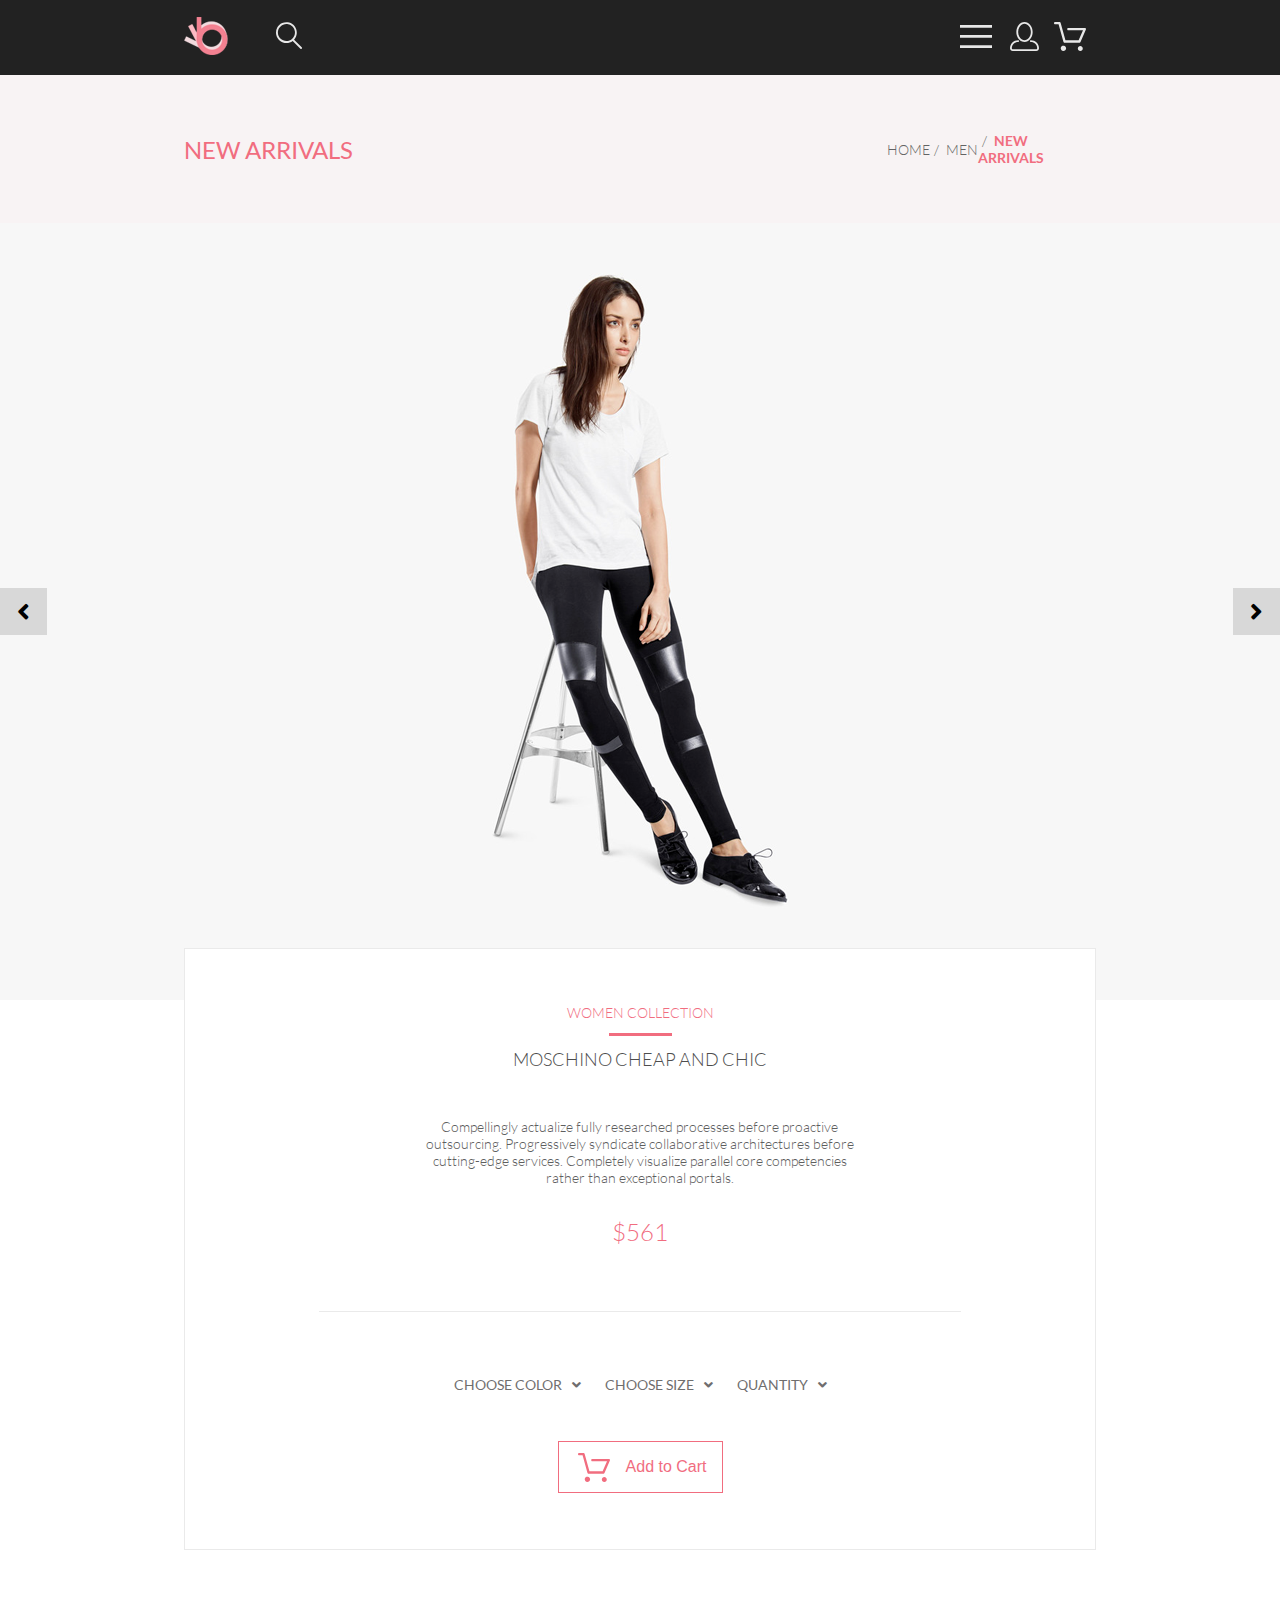
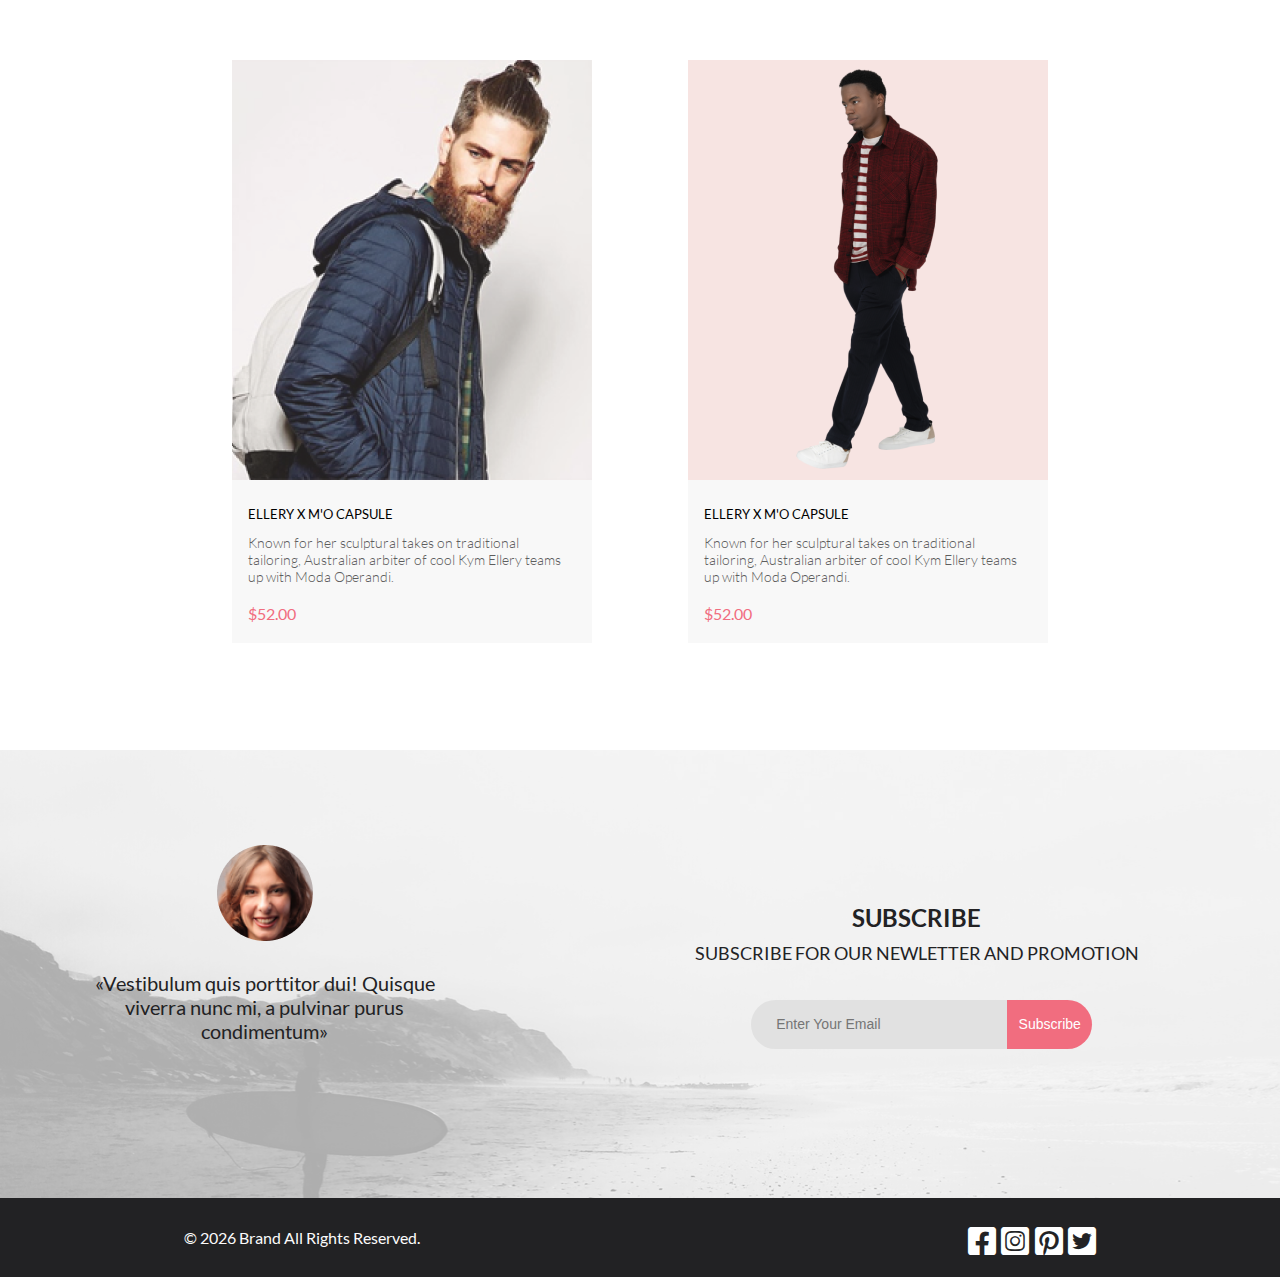
<file: product.html>
<!doctype html>
<html lang="en">
<head>
  <meta charset="UTF-8">
  <meta name="viewport"
        content="width=device-width, user-scalable=no, initial-scale=1.0, maximum-scale=1.0, minimum-scale=1.0">
  <meta http-equiv="X-UA-Compatible" content="ie=edge">
  <link rel="stylesheet" href="css/style.css"/>
  <link rel="stylesheet" href="css/all.min.css">
  <title>Товар</title>
</head>
<body>
<div class="container">
  <!--  header  -->
  <header class="page-header">
    <div class="logo-and-search">
      <a class="logo" href="index.html">
        <img src="image/logo.png" alt="logo" height="38">
      </a>
      <div class="search-container">
        <button class="search-icon">
          <svg width="27" height="28" viewBox="0 0 27 28" xmlns="http://www.w3.org/2000/svg">
            <path d="M19.0596 17.6259C20.6713 15.8658 21.6282 13.6048 21.7698 11.2225C21.9113 8.84018 21.2288 6.48173 19.8369 4.54318C18.445 2.60463 16.4285 1.20404 14.126 0.576619C11.8234 -0.0508009 9.3751 0.13316 7.19217 1.09761C5.00923 2.06205 3.22463 3.74825 2.13804 5.87302C1.05145 7.9978 0.729054 10.4318 1.225 12.7661C1.72094 15.1005 3.00501 17.1932 4.86158 18.6927C6.71814 20.1922 9.03413 21.0072 11.4206 21.0009C13.673 21.004 15.8645 20.27 17.6606 18.9109L25.4086 26.7179C25.4941 26.807 25.5965 26.8781 25.7099 26.927C25.8232 26.9759 25.9452 27.0017 26.0686 27.0029C26.1923 27.0033 26.3148 26.9782 26.4283 26.9292C26.5419 26.8801 26.6441 26.8082 26.7286 26.7179C26.9025 26.537 26.9997 26.2958 26.9997 26.0449C26.9997 25.794 26.9025 25.5528 26.7286 25.3719L19.0596 17.6259ZM2.88662 10.5009C2.89946 8.81563 3.41094 7.17187 4.35659 5.77685C5.30224 4.38183 6.63972 3.29801 8.20044 2.662C9.76115 2.02599 11.4752 1.86627 13.1266 2.20298C14.7779 2.53969 16.2926 3.35775 17.4797 4.55404C18.6668 5.75033 19.4732 7.27129 19.7972 8.92519C20.1212 10.5791 19.9483 12.2919 19.3002 13.8476C18.6522 15.4034 17.5581 16.7325 16.1559 17.6674C14.7536 18.6023 13.1059 19.1011 11.4206 19.1009C9.14916 19.0901 6.97482 18.1784 5.37484 16.566C3.77486 14.9537 2.87998 12.7724 2.88662 10.5009Z" />
          </svg>
        </button>
        <form class="search-form" action="#">
          <input class="search-text" type="search" placeholder="Enter Your Text">
          <input class="search-btn" type="submit" value="Search">
        </form>
      </div>
    </div>
    <div class="page-header-btn">
      <button onclick="myFunction()" class="menu-btn">
        <svg width="32" height="23" viewBox="0 0 32 23" xmlns="http://www.w3.org/2000/svg">
          <path d="M0 23V20.31H32V23H0ZM0 12.76V10.07H32V12.76H0ZM0 2.69V0H32V2.69H0Z" />
        </svg>
      </button>
      <a href="registration.html" class="account-btn">
        <svg width="29" height="29" viewBox="0 0 29 29" xmlns="http://www.w3.org/2000/svg">
          <path d="M14.5 19.937C19 19.937 22.656 15.464 22.656 9.968C22.656 4.472 19 0 14.5 0C13.3631 0.0217413 12.2463 0.303398 11.2351 0.823397C10.2239 1.34339 9.34507 2.08794 8.66602 3C7.12663 4.99573 6.30819 7.45381 6.34399 9.974C6.34399 15.465 10 19.937 14.5 19.937ZM14.5 1.813C18 1.813 20.844 5.472 20.844 9.969C20.844 14.466 17.998 18.125 14.5 18.125C11.002 18.125 8.15603 14.465 8.15503 9.969C8.15403 5.473 11 1.813 14.5 1.813ZM20.844 18.125C20.6036 18.125 20.373 18.2205 20.203 18.3905C20.033 18.5605 19.9375 18.7911 19.9375 19.0315C19.9375 19.2719 20.033 19.5025 20.203 19.6725C20.373 19.8425 20.6036 19.938 20.844 19.938C22.526 19.9399 24.1386 20.6088 25.3279 21.7982C26.5172 22.9875 27.1861 24.6 27.188 26.282C27.1875 26.5221 27.0918 26.7523 26.922 26.9221C26.7522 27.0918 26.5221 27.1875 26.282 27.188H2.71997C2.47985 27.1875 2.24975 27.0918 2.07996 26.9221C1.91016 26.7523 1.81449 26.5221 1.81396 26.282C1.81608 24.6001 2.48517 22.9877 3.67444 21.7985C4.86371 20.6092 6.47608 19.9401 8.15796 19.938C8.39824 19.938 8.62868 19.8425 8.79858 19.6726C8.96849 19.5027 9.06396 19.2723 9.06396 19.032C9.06396 18.7917 8.96849 18.5613 8.79858 18.3914C8.62868 18.2215 8.39824 18.126 8.15796 18.126C5.99541 18.1279 3.92201 18.9875 2.39258 20.5164C0.863144 22.0453 0.00264777 24.1185 0 26.281C0.000794067 27.0019 0.287502 27.693 0.797241 28.2027C1.30698 28.7125 1.99811 28.9992 2.71899 29H26.282C27.0027 28.9989 27.6936 28.7121 28.2031 28.2024C28.7126 27.6927 28.9992 27.0017 29 26.281C28.9974 24.1187 28.1372 22.0457 26.6083 20.5168C25.0793 18.9878 23.0063 18.1276 20.844 18.125Z" />
        </svg>
      </a>
      <a href="cart.html" class="cart-btn">
        <svg width="46" height="45" viewBox="0 0 46 45" xmlns="http://www.w3.org/2000/svg">
          <path d="M30.2009 37C29.5532 36.9738 28.9415 36.6948 28.4972 36.2227C28.0529 35.7506 27.8114 35.1232 27.8245 34.475C27.8376 33.8269 28.1043 33.2097 28.5673 32.7559C29.0303 32.3022 29.6527 32.048 30.301 32.048C30.9493 32.048 31.5717 32.3022 32.0347 32.7559C32.4977 33.2097 32.7644 33.8269 32.7775 34.475C32.7906 35.1232 32.549 35.7506 32.1047 36.2227C31.6604 36.6948 31.0488 36.9738 30.401 37H30.2009ZM10.7529 34.32C10.7529 33.79 10.9101 33.2718 11.2046 32.8311C11.4991 32.3904 11.9176 32.0469 12.4073 31.844C12.8971 31.6412 13.4359 31.5881 13.9558 31.6915C14.4757 31.7949 14.9532 32.0502 15.328 32.425C15.7028 32.7998 15.9581 33.2773 16.0615 33.7972C16.1649 34.317 16.1118 34.8559 15.9089 35.3456C15.7061 35.8353 15.3626 36.2539 14.9219 36.5483C14.4812 36.8428 13.963 37 13.433 37C13.0809 37.0003 12.7321 36.9311 12.4067 36.7966C12.0814 36.662 11.7857 36.4646 11.5366 36.2158C11.2875 35.9669 11.09 35.6713 10.9552 35.3461C10.8204 35.0208 10.751 34.6721 10.751 34.32H10.7529ZM14.553 28.686C14.2935 28.6868 14.0409 28.6024 13.8341 28.4457C13.6273 28.2891 13.4776 28.0689 13.408 27.819L8.57495 10.364H5.18201C4.86852 10.364 4.56786 10.2395 4.34619 10.0178C4.12452 9.79614 4 9.49549 4 9.18201C4 8.86852 4.12452 8.56787 4.34619 8.3462C4.56786 8.12454 4.86852 8.00001 5.18201 8.00001H9.46301C9.7225 7.99919 9.97504 8.08372 10.1818 8.24057C10.3885 8.39742 10.5378 8.61788 10.6069 8.86801L15.4399 26.323H28.6179L33.001 16.275H18.401C18.2428 16.2796 18.0854 16.2524 17.9379 16.1951C17.7904 16.1377 17.6559 16.0513 17.5424 15.9411C17.4288 15.8308 17.3386 15.6989 17.277 15.5532C17.2154 15.4074 17.1836 15.2508 17.1836 15.0925C17.1836 14.9343 17.2154 14.7776 17.277 14.6319C17.3386 14.4861 17.4288 14.3542 17.5424 14.2439C17.6559 14.1337 17.7904 14.0473 17.9379 13.9899C18.0854 13.9326 18.2428 13.9054 18.401 13.91H34.814C35.0097 13.91 35.2022 13.9587 35.3744 14.0517C35.5465 14.1448 35.6928 14.2793 35.7999 14.443C35.9078 14.6073 35.9734 14.7957 35.9908 14.9914C36.0083 15.1872 35.9771 15.3842 35.9 15.565L30.495 27.977C30.4026 28.1876 30.251 28.3668 30.0585 28.4927C29.866 28.6186 29.641 28.6858 29.411 28.686H14.553Z" />
        </svg>
      </a>
    </div>
  </header>
  <!--  main  -->
  <main>
    <!--  navbar  -->
    <nav class="for-menu">
      <div id="myDropdown" class="menu">
        <button onclick="myFunction()" class="close-btn">
          <svg width="13" height="13" viewBox="0 0 13 13" xmlns="http://www.w3.org/2000/svg">
            <path d="M7.4158 6.00409L11.7158 1.71409C11.9041 1.52579 12.0099 1.27039 12.0099 1.00409C12.0099 0.73779 11.9041 0.482395 11.7158 0.294092C11.5275 0.105788 11.2721 0 11.0058 0C10.7395 0 10.4841 0.105788 10.2958 0.294092L6.0058 4.59409L1.7158 0.294092C1.52749 0.105788 1.2721 -1.9841e-09 1.0058 0C0.739497 1.9841e-09 0.484102 0.105788 0.295798 0.294092C0.107495 0.482395 0.0017066 0.73779 0.0017066 1.00409C0.0017066 1.27039 0.107495 1.52579 0.295798 1.71409L4.5958 6.00409L0.295798 10.2941C0.20207 10.3871 0.127676 10.4977 0.0769072 10.6195C0.0261385 10.7414 0 10.8721 0 11.0041C0 11.1361 0.0261385 11.2668 0.0769072 11.3887C0.127676 11.5105 0.20207 11.6211 0.295798 11.7141C0.388761 11.8078 0.499362 11.8822 0.621222 11.933C0.743081 11.9838 0.873786 12.0099 1.0058 12.0099C1.13781 12.0099 1.26852 11.9838 1.39038 11.933C1.51223 11.8822 1.62284 11.8078 1.7158 11.7141L6.0058 7.41409L10.2958 11.7141C10.3888 11.8078 10.4994 11.8822 10.6212 11.933C10.7431 11.9838 10.8738 12.0099 11.0058 12.0099C11.1378 12.0099 11.2685 11.9838 11.3904 11.933C11.5122 11.8822 11.6228 11.8078 11.7158 11.7141C11.8095 11.6211 11.8839 11.5105 11.9347 11.3887C11.9855 11.2668 12.0116 11.1361 12.0116 11.0041C12.0116 10.8721 11.9855 10.7414 11.9347 10.6195C11.8839 10.4977 11.8095 10.3871 11.7158 10.2941L7.4158 6.00409Z" />
          </svg>
        </button>
        <ul class="ul-menu">
          <li class="li-first"><a href="#" class="link-menu li-colored">menu</a></li>
          <li><a href="#" class="link-menu">man</a>
            <ul class="sub-ul-menu">
              <li><a class="sub-link-menu" href="#">Accessories</a></li>
              <li><a class="sub-link-menu" href="#">Bags</a></li>
              <li><a class="sub-link-menu" href="#">Denim</a></li>
              <li><a class="sub-link-menu" href="#">T-Shirts</a></li>
            </ul>
          </li>
          <li><a href="#" class="link-menu">woman</a>
            <ul class="sub-ul-menu">
              <li><a class="sub-link-menu" href="#">Accessories</a></li>
              <li><a class="sub-link-menu" href="#">Jackets & Coats</a></li>
              <li><a class="sub-link-menu" href="#">Polos</a></li>
              <li><a class="sub-link-menu" href="#">T-Shirts</a></li>
              <li><a class="sub-link-menu" href="#">Shirts</a></li>
            </ul>
          </li>
          <li><a href="#" class="link-menu">kids</a>
            <ul class="sub-ul-menu">
              <li><a class="sub-link-menu" href="#">Accessories</a></li>
              <li><a class="sub-link-menu" href="#">Jackets & Coats</a></li>
              <li><a class="sub-link-menu" href="#">Polos</a></li>
              <li><a class="sub-link-menu" href="#">T-Shirts</a></li>
              <li><a class="sub-link-menu" href="#">Shirts</a></li>
              <li><a class="sub-link-menu" href="#">Bags</a></li>
            </ul>
          </li>
        </ul>
      </div>
    </nav>
    <!--  arrivals  -->
    <section class="arrivals">
      <span class="arrivals-title">new arrivals</span>
      <ul class="arrivals-breadcrumbs">
        <li><a class="breadcrumbs-link" href="#">home</a></li>
        <li><a class="breadcrumbs-link" href="#">men</a></li>
        <li>new arrivals</li>
      </ul>
    </section>
    <!--  product-banner  -->
    <section class="product-banner">
      <button class="angle-btn slide-btn">
        <i class="fas fa-angle-left cat-pag-angle"></i>
      </button>
      <img src="image/product.png" alt="product" height="724">
      <button class="angle-btn slide-btn">
        <i class="fas fa-angle-right cat-pag-angle"></i>
      </button>
    </section>
    <!--  product-card  -->
    <section class="products product-prod">
      <div class="product-card">
        <span class="prod-card-title">women collection</span>
        <span class="card-line"></span>
        <span class="prod-card-subtitle">moschino cheap and chic</span>
        <p class="prod-card-description">Compellingly actualize fully researched processes before proactive outsourcing. Progressively&nbsp;syndicate collaborative architectures before cutting-edge services. Completely visualize parallel core competencies rather than exceptional portals.</p>
        <span class="prod-card-price">$561</span>
        <div class="card-submenu">
          <span class="submenu-dropdown">choose color<i class="fas fa-angle-down fas-submenu"></i></span>
          <span class="submenu-dropdown">choose size<i class="fas fa-angle-down fas-submenu"></i></span>
          <span class="submenu-dropdown">quantity<i class="fas fa-angle-down fas-submenu"></i></span>
        </div>
        <button class="add-cart-btn prod-add-cart-btn">
          <svg width="46" height="45" viewBox="0 0 46 45" xmlns="http://www.w3.org/2000/svg">
            <path d="M30.2009 37C29.5532 36.9738 28.9415 36.6948 28.4972 36.2227C28.0529 35.7506 27.8114 35.1232 27.8245 34.475C27.8376 33.8269 28.1043 33.2097 28.5673 32.7559C29.0303 32.3022 29.6527 32.048 30.301 32.048C30.9493 32.048 31.5717 32.3022 32.0347 32.7559C32.4977 33.2097 32.7644 33.8269 32.7775 34.475C32.7906 35.1232 32.549 35.7506 32.1047 36.2227C31.6604 36.6948 31.0488 36.9738 30.401 37H30.2009ZM10.7529 34.32C10.7529 33.79 10.9101 33.2718 11.2046 32.8311C11.4991 32.3904 11.9176 32.0469 12.4073 31.844C12.8971 31.6412 13.4359 31.5881 13.9558 31.6915C14.4757 31.7949 14.9532 32.0502 15.328 32.425C15.7028 32.7998 15.9581 33.2773 16.0615 33.7972C16.1649 34.317 16.1118 34.8559 15.9089 35.3456C15.7061 35.8353 15.3626 36.2539 14.9219 36.5483C14.4812 36.8428 13.963 37 13.433 37C13.0809 37.0003 12.7321 36.9311 12.4067 36.7966C12.0814 36.662 11.7857 36.4646 11.5366 36.2158C11.2875 35.9669 11.09 35.6713 10.9552 35.3461C10.8204 35.0208 10.751 34.6721 10.751 34.32H10.7529ZM14.553 28.686C14.2935 28.6868 14.0409 28.6024 13.8341 28.4457C13.6273 28.2891 13.4776 28.0689 13.408 27.819L8.57495 10.364H5.18201C4.86852 10.364 4.56786 10.2395 4.34619 10.0178C4.12452 9.79614 4 9.49549 4 9.18201C4 8.86852 4.12452 8.56787 4.34619 8.3462C4.56786 8.12454 4.86852 8.00001 5.18201 8.00001H9.46301C9.7225 7.99919 9.97504 8.08372 10.1818 8.24057C10.3885 8.39742 10.5378 8.61788 10.6069 8.86801L15.4399 26.323H28.6179L33.001 16.275H18.401C18.2428 16.2796 18.0854 16.2524 17.9379 16.1951C17.7904 16.1377 17.6559 16.0513 17.5424 15.9411C17.4288 15.8308 17.3386 15.6989 17.277 15.5532C17.2154 15.4074 17.1836 15.2508 17.1836 15.0925C17.1836 14.9343 17.2154 14.7776 17.277 14.6319C17.3386 14.4861 17.4288 14.3542 17.5424 14.2439C17.6559 14.1337 17.7904 14.0473 17.9379 13.9899C18.0854 13.9326 18.2428 13.9054 18.401 13.91H34.814C35.0097 13.91 35.2022 13.9587 35.3744 14.0517C35.5465 14.1448 35.6928 14.2793 35.7999 14.443C35.9078 14.6073 35.9734 14.7957 35.9908 14.9914C36.0083 15.1872 35.9771 15.3842 35.9 15.565L30.495 27.977C30.4026 28.1876 30.251 28.3668 30.0585 28.4927C29.866 28.6186 29.641 28.6858 29.411 28.686H14.553Z" />
          </svg>Add to Cart
        </button>
      </div>
      <div class="products-block">
        <div class="products-item">
          <div class="for-add-cart-btn">
            <img class="products-item-photo" src="image/products-item-1.png" alt="catalog-item-1" height="420">
            <button class="add-cart-btn">
              <svg width="46" height="45" viewBox="0 0 46 45" xmlns="http://www.w3.org/2000/svg">
                <path
                  d="M30.2009 37C29.5532 36.9738 28.9415 36.6948 28.4972 36.2227C28.0529 35.7506 27.8114 35.1232 27.8245 34.475C27.8376 33.8269 28.1043 33.2097 28.5673 32.7559C29.0303 32.3022 29.6527 32.048 30.301 32.048C30.9493 32.048 31.5717 32.3022 32.0347 32.7559C32.4977 33.2097 32.7644 33.8269 32.7775 34.475C32.7906 35.1232 32.549 35.7506 32.1047 36.2227C31.6604 36.6948 31.0488 36.9738 30.401 37H30.2009ZM10.7529 34.32C10.7529 33.79 10.9101 33.2718 11.2046 32.8311C11.4991 32.3904 11.9176 32.0469 12.4073 31.844C12.8971 31.6412 13.4359 31.5881 13.9558 31.6915C14.4757 31.7949 14.9532 32.0502 15.328 32.425C15.7028 32.7998 15.9581 33.2773 16.0615 33.7972C16.1649 34.317 16.1118 34.8559 15.9089 35.3456C15.7061 35.8353 15.3626 36.2539 14.9219 36.5483C14.4812 36.8428 13.963 37 13.433 37C13.0809 37.0003 12.7321 36.9311 12.4067 36.7966C12.0814 36.662 11.7857 36.4646 11.5366 36.2158C11.2875 35.9669 11.09 35.6713 10.9552 35.3461C10.8204 35.0208 10.751 34.6721 10.751 34.32H10.7529ZM14.553 28.686C14.2935 28.6868 14.0409 28.6024 13.8341 28.4457C13.6273 28.2891 13.4776 28.0689 13.408 27.819L8.57495 10.364H5.18201C4.86852 10.364 4.56786 10.2395 4.34619 10.0178C4.12452 9.79614 4 9.49549 4 9.18201C4 8.86852 4.12452 8.56787 4.34619 8.3462C4.56786 8.12454 4.86852 8.00001 5.18201 8.00001H9.46301C9.7225 7.99919 9.97504 8.08372 10.1818 8.24057C10.3885 8.39742 10.5378 8.61788 10.6069 8.86801L15.4399 26.323H28.6179L33.001 16.275H18.401C18.2428 16.2796 18.0854 16.2524 17.9379 16.1951C17.7904 16.1377 17.6559 16.0513 17.5424 15.9411C17.4288 15.8308 17.3386 15.6989 17.277 15.5532C17.2154 15.4074 17.1836 15.2508 17.1836 15.0925C17.1836 14.9343 17.2154 14.7776 17.277 14.6319C17.3386 14.4861 17.4288 14.3542 17.5424 14.2439C17.6559 14.1337 17.7904 14.0473 17.9379 13.9899C18.0854 13.9326 18.2428 13.9054 18.401 13.91H34.814C35.0097 13.91 35.2022 13.9587 35.3744 14.0517C35.5465 14.1448 35.6928 14.2793 35.7999 14.443C35.9078 14.6073 35.9734 14.7957 35.9908 14.9914C36.0083 15.1872 35.9771 15.3842 35.9 15.565L30.495 27.977C30.4026 28.1876 30.251 28.3668 30.0585 28.4927C29.866 28.6186 29.641 28.6858 29.411 28.686H14.553Z"/>
              </svg>
              Add to Cart
            </button>
          </div>
          <a href="#" class="products-link">
            <span class="products-item-title">ellery x m'o capsule</span>
            <p class="products-item-txt">Known for her sculptural takes on traditional tailoring, Australian arbiter of
              cool Kym Ellery teams up with Moda Operandi.</p>
            <span class="products-item-price">$52.00</span>
          </a>
        </div>
        <div class="products-item product-products-item-two">
          <div class="for-add-cart-btn">
            <img class="products-item-photo" src="image/catalog-item-2.png" alt="catalog-item-2" height="420">
            <button class="add-cart-btn">
              <svg width="46" height="45" viewBox="0 0 46 45" xmlns="http://www.w3.org/2000/svg">
                <path
                  d="M30.2009 37C29.5532 36.9738 28.9415 36.6948 28.4972 36.2227C28.0529 35.7506 27.8114 35.1232 27.8245 34.475C27.8376 33.8269 28.1043 33.2097 28.5673 32.7559C29.0303 32.3022 29.6527 32.048 30.301 32.048C30.9493 32.048 31.5717 32.3022 32.0347 32.7559C32.4977 33.2097 32.7644 33.8269 32.7775 34.475C32.7906 35.1232 32.549 35.7506 32.1047 36.2227C31.6604 36.6948 31.0488 36.9738 30.401 37H30.2009ZM10.7529 34.32C10.7529 33.79 10.9101 33.2718 11.2046 32.8311C11.4991 32.3904 11.9176 32.0469 12.4073 31.844C12.8971 31.6412 13.4359 31.5881 13.9558 31.6915C14.4757 31.7949 14.9532 32.0502 15.328 32.425C15.7028 32.7998 15.9581 33.2773 16.0615 33.7972C16.1649 34.317 16.1118 34.8559 15.9089 35.3456C15.7061 35.8353 15.3626 36.2539 14.9219 36.5483C14.4812 36.8428 13.963 37 13.433 37C13.0809 37.0003 12.7321 36.9311 12.4067 36.7966C12.0814 36.662 11.7857 36.4646 11.5366 36.2158C11.2875 35.9669 11.09 35.6713 10.9552 35.3461C10.8204 35.0208 10.751 34.6721 10.751 34.32H10.7529ZM14.553 28.686C14.2935 28.6868 14.0409 28.6024 13.8341 28.4457C13.6273 28.2891 13.4776 28.0689 13.408 27.819L8.57495 10.364H5.18201C4.86852 10.364 4.56786 10.2395 4.34619 10.0178C4.12452 9.79614 4 9.49549 4 9.18201C4 8.86852 4.12452 8.56787 4.34619 8.3462C4.56786 8.12454 4.86852 8.00001 5.18201 8.00001H9.46301C9.7225 7.99919 9.97504 8.08372 10.1818 8.24057C10.3885 8.39742 10.5378 8.61788 10.6069 8.86801L15.4399 26.323H28.6179L33.001 16.275H18.401C18.2428 16.2796 18.0854 16.2524 17.9379 16.1951C17.7904 16.1377 17.6559 16.0513 17.5424 15.9411C17.4288 15.8308 17.3386 15.6989 17.277 15.5532C17.2154 15.4074 17.1836 15.2508 17.1836 15.0925C17.1836 14.9343 17.2154 14.7776 17.277 14.6319C17.3386 14.4861 17.4288 14.3542 17.5424 14.2439C17.6559 14.1337 17.7904 14.0473 17.9379 13.9899C18.0854 13.9326 18.2428 13.9054 18.401 13.91H34.814C35.0097 13.91 35.2022 13.9587 35.3744 14.0517C35.5465 14.1448 35.6928 14.2793 35.7999 14.443C35.9078 14.6073 35.9734 14.7957 35.9908 14.9914C36.0083 15.1872 35.9771 15.3842 35.9 15.565L30.495 27.977C30.4026 28.1876 30.251 28.3668 30.0585 28.4927C29.866 28.6186 29.641 28.6858 29.411 28.686H14.553Z"/>
              </svg>
              Add to Cart
            </button>
          </div>
          <a href="#" class="products-link">
            <span class="products-item-title">ellery x m'o capsule</span>
            <p class="products-item-txt">Known for her sculptural takes on traditional tailoring, Australian arbiter of
              cool Kym Ellery teams up with Moda Operandi.</p>
            <span class="products-item-price">$52.00</span>
          </a>
        </div>
        <div class="products-item product-products-item-three">
          <div class="for-add-cart-btn">
            <img class="products-item-photo" src="image/products-item-3.png" alt="catalog-item-3" height="420">
            <button class="add-cart-btn">
              <svg width="46" height="45" viewBox="0 0 46 45" xmlns="http://www.w3.org/2000/svg">
                <path
                  d="M30.2009 37C29.5532 36.9738 28.9415 36.6948 28.4972 36.2227C28.0529 35.7506 27.8114 35.1232 27.8245 34.475C27.8376 33.8269 28.1043 33.2097 28.5673 32.7559C29.0303 32.3022 29.6527 32.048 30.301 32.048C30.9493 32.048 31.5717 32.3022 32.0347 32.7559C32.4977 33.2097 32.7644 33.8269 32.7775 34.475C32.7906 35.1232 32.549 35.7506 32.1047 36.2227C31.6604 36.6948 31.0488 36.9738 30.401 37H30.2009ZM10.7529 34.32C10.7529 33.79 10.9101 33.2718 11.2046 32.8311C11.4991 32.3904 11.9176 32.0469 12.4073 31.844C12.8971 31.6412 13.4359 31.5881 13.9558 31.6915C14.4757 31.7949 14.9532 32.0502 15.328 32.425C15.7028 32.7998 15.9581 33.2773 16.0615 33.7972C16.1649 34.317 16.1118 34.8559 15.9089 35.3456C15.7061 35.8353 15.3626 36.2539 14.9219 36.5483C14.4812 36.8428 13.963 37 13.433 37C13.0809 37.0003 12.7321 36.9311 12.4067 36.7966C12.0814 36.662 11.7857 36.4646 11.5366 36.2158C11.2875 35.9669 11.09 35.6713 10.9552 35.3461C10.8204 35.0208 10.751 34.6721 10.751 34.32H10.7529ZM14.553 28.686C14.2935 28.6868 14.0409 28.6024 13.8341 28.4457C13.6273 28.2891 13.4776 28.0689 13.408 27.819L8.57495 10.364H5.18201C4.86852 10.364 4.56786 10.2395 4.34619 10.0178C4.12452 9.79614 4 9.49549 4 9.18201C4 8.86852 4.12452 8.56787 4.34619 8.3462C4.56786 8.12454 4.86852 8.00001 5.18201 8.00001H9.46301C9.7225 7.99919 9.97504 8.08372 10.1818 8.24057C10.3885 8.39742 10.5378 8.61788 10.6069 8.86801L15.4399 26.323H28.6179L33.001 16.275H18.401C18.2428 16.2796 18.0854 16.2524 17.9379 16.1951C17.7904 16.1377 17.6559 16.0513 17.5424 15.9411C17.4288 15.8308 17.3386 15.6989 17.277 15.5532C17.2154 15.4074 17.1836 15.2508 17.1836 15.0925C17.1836 14.9343 17.2154 14.7776 17.277 14.6319C17.3386 14.4861 17.4288 14.3542 17.5424 14.2439C17.6559 14.1337 17.7904 14.0473 17.9379 13.9899C18.0854 13.9326 18.2428 13.9054 18.401 13.91H34.814C35.0097 13.91 35.2022 13.9587 35.3744 14.0517C35.5465 14.1448 35.6928 14.2793 35.7999 14.443C35.9078 14.6073 35.9734 14.7957 35.9908 14.9914C36.0083 15.1872 35.9771 15.3842 35.9 15.565L30.495 27.977C30.4026 28.1876 30.251 28.3668 30.0585 28.4927C29.866 28.6186 29.641 28.6858 29.411 28.686H14.553Z"/>
              </svg>
              Add to Cart
            </button>
          </div>
          <a href="#" class="products-link">
            <span class="products-item-title">ellery x m'o capsule</span>
            <p class="products-item-txt">Known for her sculptural takes on traditional tailoring, Australian arbiter of
              cool Kym Ellery teams up with Moda Operandi.</p>
            <span class="products-item-price">$52.00</span>
          </a>
        </div>
      </div>
    </section>
    <!--  feedback  -->
    <section class="feedback">
      <div class="feedback-review">
        <div class="feedback-review-avatar"></div>
        <p class="feedback-review-txt">&laquo;Vestibulum quis porttitor dui! Quisque viverra nunc&nbsp;mi,
          <span>a&nbsp;pulvinar purus condimentum&raquo;</span>
        </p>
      </div>
      <div class="subscribing">
        <span class="subscribing-title">subscribe</span>
        <span class="subscribing-subtitle">subscribe for our newletter and promotion</span>
        <form action="#" class="subscribing-form search-form">
          <input class="subscribing-form-email" type="email" placeholder="Enter Your Email" required>
          <input class="subscribing-form-btn" type="submit" value="Subscribe">
        </form>
      </div>
    </section>
  </main>
  <!--  footer  -->
  <footer class="page-footer">
    <p class="footer-copyright">&copy;&nbsp;<script>document.write(new Date().getFullYear())</script>
      Brand All Rights Reserved.
    </p>
    <div class="footer-social-list">
      <a href="#" class="fab fa-facebook-square"></a>
      <a href="#" class="fab fa-instagram-square"></a>
      <a href="#" class="fab fa-pinterest-square"></a>
      <a href="#" class="fab fa-twitter-square"></a>
    </div>
  </footer>
</div>
<script src="js/script.js"></script>
</body>
</html>
</file>
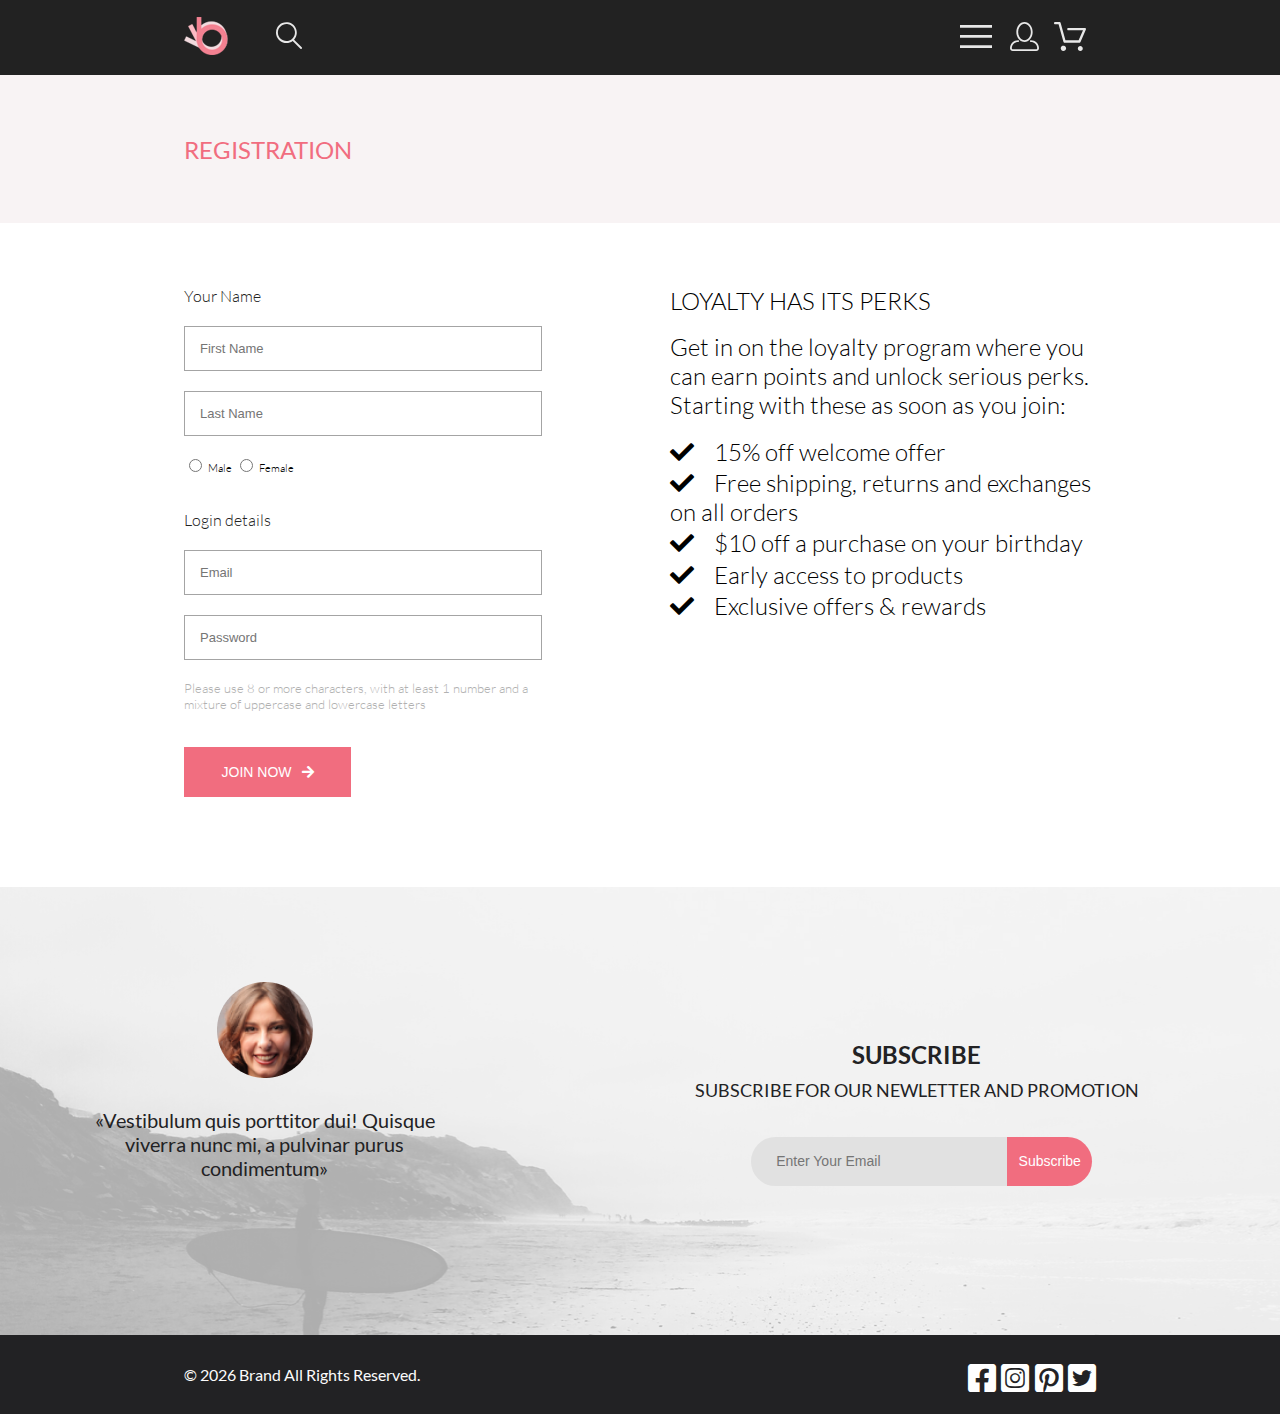
<file: registration.html>
<!doctype html>
<html lang="en">
<head>
  <meta charset="UTF-8">
  <meta name="viewport"
        content="width=device-width, user-scalable=no, initial-scale=1.0, maximum-scale=1.0, minimum-scale=1.0">
  <meta http-equiv="X-UA-Compatible" content="ie=edge">
  <link rel="stylesheet" href="css/style.css"/>
  <link rel="stylesheet" href="css/all.min.css">
  <title>Регистрация</title>
</head>
<body>
<div class="container">
  <!--  header  -->
  <header class="page-header">
    <div class="logo-and-search">
      <a class="logo" href="index.html">
        <img src="image/logo.png" alt="logo" height="38">
      </a>
      <div class="search-container">
        <button class="search-icon">
          <svg width="27" height="28" viewBox="0 0 27 28" xmlns="http://www.w3.org/2000/svg">
            <path d="M19.0596 17.6259C20.6713 15.8658 21.6282 13.6048 21.7698 11.2225C21.9113 8.84018 21.2288 6.48173 19.8369 4.54318C18.445 2.60463 16.4285 1.20404 14.126 0.576619C11.8234 -0.0508009 9.3751 0.13316 7.19217 1.09761C5.00923 2.06205 3.22463 3.74825 2.13804 5.87302C1.05145 7.9978 0.729054 10.4318 1.225 12.7661C1.72094 15.1005 3.00501 17.1932 4.86158 18.6927C6.71814 20.1922 9.03413 21.0072 11.4206 21.0009C13.673 21.004 15.8645 20.27 17.6606 18.9109L25.4086 26.7179C25.4941 26.807 25.5965 26.8781 25.7099 26.927C25.8232 26.9759 25.9452 27.0017 26.0686 27.0029C26.1923 27.0033 26.3148 26.9782 26.4283 26.9292C26.5419 26.8801 26.6441 26.8082 26.7286 26.7179C26.9025 26.537 26.9997 26.2958 26.9997 26.0449C26.9997 25.794 26.9025 25.5528 26.7286 25.3719L19.0596 17.6259ZM2.88662 10.5009C2.89946 8.81563 3.41094 7.17187 4.35659 5.77685C5.30224 4.38183 6.63972 3.29801 8.20044 2.662C9.76115 2.02599 11.4752 1.86627 13.1266 2.20298C14.7779 2.53969 16.2926 3.35775 17.4797 4.55404C18.6668 5.75033 19.4732 7.27129 19.7972 8.92519C20.1212 10.5791 19.9483 12.2919 19.3002 13.8476C18.6522 15.4034 17.5581 16.7325 16.1559 17.6674C14.7536 18.6023 13.1059 19.1011 11.4206 19.1009C9.14916 19.0901 6.97482 18.1784 5.37484 16.566C3.77486 14.9537 2.87998 12.7724 2.88662 10.5009Z" />
          </svg>
        </button>
        <form class="search-form" action="#">
          <input class="search-text" type="search" placeholder="Enter Your Text">
          <input class="search-btn" type="submit" value="Search">
        </form>
      </div>
    </div>
    <div class="page-header-btn">
      <button onclick="myFunction()" class="menu-btn">
        <svg width="32" height="23" viewBox="0 0 32 23" xmlns="http://www.w3.org/2000/svg">
          <path d="M0 23V20.31H32V23H0ZM0 12.76V10.07H32V12.76H0ZM0 2.69V0H32V2.69H0Z" />
        </svg>
      </button>
      <a href="registration.html" class="account-btn">
        <svg width="29" height="29" viewBox="0 0 29 29" xmlns="http://www.w3.org/2000/svg">
          <path d="M14.5 19.937C19 19.937 22.656 15.464 22.656 9.968C22.656 4.472 19 0 14.5 0C13.3631 0.0217413 12.2463 0.303398 11.2351 0.823397C10.2239 1.34339 9.34507 2.08794 8.66602 3C7.12663 4.99573 6.30819 7.45381 6.34399 9.974C6.34399 15.465 10 19.937 14.5 19.937ZM14.5 1.813C18 1.813 20.844 5.472 20.844 9.969C20.844 14.466 17.998 18.125 14.5 18.125C11.002 18.125 8.15603 14.465 8.15503 9.969C8.15403 5.473 11 1.813 14.5 1.813ZM20.844 18.125C20.6036 18.125 20.373 18.2205 20.203 18.3905C20.033 18.5605 19.9375 18.7911 19.9375 19.0315C19.9375 19.2719 20.033 19.5025 20.203 19.6725C20.373 19.8425 20.6036 19.938 20.844 19.938C22.526 19.9399 24.1386 20.6088 25.3279 21.7982C26.5172 22.9875 27.1861 24.6 27.188 26.282C27.1875 26.5221 27.0918 26.7523 26.922 26.9221C26.7522 27.0918 26.5221 27.1875 26.282 27.188H2.71997C2.47985 27.1875 2.24975 27.0918 2.07996 26.9221C1.91016 26.7523 1.81449 26.5221 1.81396 26.282C1.81608 24.6001 2.48517 22.9877 3.67444 21.7985C4.86371 20.6092 6.47608 19.9401 8.15796 19.938C8.39824 19.938 8.62868 19.8425 8.79858 19.6726C8.96849 19.5027 9.06396 19.2723 9.06396 19.032C9.06396 18.7917 8.96849 18.5613 8.79858 18.3914C8.62868 18.2215 8.39824 18.126 8.15796 18.126C5.99541 18.1279 3.92201 18.9875 2.39258 20.5164C0.863144 22.0453 0.00264777 24.1185 0 26.281C0.000794067 27.0019 0.287502 27.693 0.797241 28.2027C1.30698 28.7125 1.99811 28.9992 2.71899 29H26.282C27.0027 28.9989 27.6936 28.7121 28.2031 28.2024C28.7126 27.6927 28.9992 27.0017 29 26.281C28.9974 24.1187 28.1372 22.0457 26.6083 20.5168C25.0793 18.9878 23.0063 18.1276 20.844 18.125Z" />
        </svg>
      </a>
      <a href="cart.html" class="cart-btn">
        <svg width="46" height="45" viewBox="0 0 46 45" xmlns="http://www.w3.org/2000/svg">
          <path d="M30.2009 37C29.5532 36.9738 28.9415 36.6948 28.4972 36.2227C28.0529 35.7506 27.8114 35.1232 27.8245 34.475C27.8376 33.8269 28.1043 33.2097 28.5673 32.7559C29.0303 32.3022 29.6527 32.048 30.301 32.048C30.9493 32.048 31.5717 32.3022 32.0347 32.7559C32.4977 33.2097 32.7644 33.8269 32.7775 34.475C32.7906 35.1232 32.549 35.7506 32.1047 36.2227C31.6604 36.6948 31.0488 36.9738 30.401 37H30.2009ZM10.7529 34.32C10.7529 33.79 10.9101 33.2718 11.2046 32.8311C11.4991 32.3904 11.9176 32.0469 12.4073 31.844C12.8971 31.6412 13.4359 31.5881 13.9558 31.6915C14.4757 31.7949 14.9532 32.0502 15.328 32.425C15.7028 32.7998 15.9581 33.2773 16.0615 33.7972C16.1649 34.317 16.1118 34.8559 15.9089 35.3456C15.7061 35.8353 15.3626 36.2539 14.9219 36.5483C14.4812 36.8428 13.963 37 13.433 37C13.0809 37.0003 12.7321 36.9311 12.4067 36.7966C12.0814 36.662 11.7857 36.4646 11.5366 36.2158C11.2875 35.9669 11.09 35.6713 10.9552 35.3461C10.8204 35.0208 10.751 34.6721 10.751 34.32H10.7529ZM14.553 28.686C14.2935 28.6868 14.0409 28.6024 13.8341 28.4457C13.6273 28.2891 13.4776 28.0689 13.408 27.819L8.57495 10.364H5.18201C4.86852 10.364 4.56786 10.2395 4.34619 10.0178C4.12452 9.79614 4 9.49549 4 9.18201C4 8.86852 4.12452 8.56787 4.34619 8.3462C4.56786 8.12454 4.86852 8.00001 5.18201 8.00001H9.46301C9.7225 7.99919 9.97504 8.08372 10.1818 8.24057C10.3885 8.39742 10.5378 8.61788 10.6069 8.86801L15.4399 26.323H28.6179L33.001 16.275H18.401C18.2428 16.2796 18.0854 16.2524 17.9379 16.1951C17.7904 16.1377 17.6559 16.0513 17.5424 15.9411C17.4288 15.8308 17.3386 15.6989 17.277 15.5532C17.2154 15.4074 17.1836 15.2508 17.1836 15.0925C17.1836 14.9343 17.2154 14.7776 17.277 14.6319C17.3386 14.4861 17.4288 14.3542 17.5424 14.2439C17.6559 14.1337 17.7904 14.0473 17.9379 13.9899C18.0854 13.9326 18.2428 13.9054 18.401 13.91H34.814C35.0097 13.91 35.2022 13.9587 35.3744 14.0517C35.5465 14.1448 35.6928 14.2793 35.7999 14.443C35.9078 14.6073 35.9734 14.7957 35.9908 14.9914C36.0083 15.1872 35.9771 15.3842 35.9 15.565L30.495 27.977C30.4026 28.1876 30.251 28.3668 30.0585 28.4927C29.866 28.6186 29.641 28.6858 29.411 28.686H14.553Z" />
        </svg>
      </a>
    </div>
  </header>
  <!--  main  -->
  <main>
    <!--  navbar  -->
    <nav class="for-menu">
      <div id="myDropdown" class="menu">
        <button onclick="myFunction()" class="close-btn">
          <svg width="13" height="13" viewBox="0 0 13 13" xmlns="http://www.w3.org/2000/svg">
            <path d="M7.4158 6.00409L11.7158 1.71409C11.9041 1.52579 12.0099 1.27039 12.0099 1.00409C12.0099 0.73779 11.9041 0.482395 11.7158 0.294092C11.5275 0.105788 11.2721 0 11.0058 0C10.7395 0 10.4841 0.105788 10.2958 0.294092L6.0058 4.59409L1.7158 0.294092C1.52749 0.105788 1.2721 -1.9841e-09 1.0058 0C0.739497 1.9841e-09 0.484102 0.105788 0.295798 0.294092C0.107495 0.482395 0.0017066 0.73779 0.0017066 1.00409C0.0017066 1.27039 0.107495 1.52579 0.295798 1.71409L4.5958 6.00409L0.295798 10.2941C0.20207 10.3871 0.127676 10.4977 0.0769072 10.6195C0.0261385 10.7414 0 10.8721 0 11.0041C0 11.1361 0.0261385 11.2668 0.0769072 11.3887C0.127676 11.5105 0.20207 11.6211 0.295798 11.7141C0.388761 11.8078 0.499362 11.8822 0.621222 11.933C0.743081 11.9838 0.873786 12.0099 1.0058 12.0099C1.13781 12.0099 1.26852 11.9838 1.39038 11.933C1.51223 11.8822 1.62284 11.8078 1.7158 11.7141L6.0058 7.41409L10.2958 11.7141C10.3888 11.8078 10.4994 11.8822 10.6212 11.933C10.7431 11.9838 10.8738 12.0099 11.0058 12.0099C11.1378 12.0099 11.2685 11.9838 11.3904 11.933C11.5122 11.8822 11.6228 11.8078 11.7158 11.7141C11.8095 11.6211 11.8839 11.5105 11.9347 11.3887C11.9855 11.2668 12.0116 11.1361 12.0116 11.0041C12.0116 10.8721 11.9855 10.7414 11.9347 10.6195C11.8839 10.4977 11.8095 10.3871 11.7158 10.2941L7.4158 6.00409Z" />
          </svg>
        </button>
        <ul class="ul-menu">
          <li class="li-first"><a href="#" class="link-menu li-colored">menu</a></li>
          <li><a href="#" class="link-menu">man</a>
            <ul class="sub-ul-menu">
              <li><a class="sub-link-menu" href="#">Accessories</a></li>
              <li><a class="sub-link-menu" href="#">Bags</a></li>
              <li><a class="sub-link-menu" href="#">Denim</a></li>
              <li><a class="sub-link-menu" href="#">T-Shirts</a></li>
            </ul>
          </li>
          <li><a href="#" class="link-menu">woman</a>
            <ul class="sub-ul-menu">
              <li><a class="sub-link-menu" href="#">Accessories</a></li>
              <li><a class="sub-link-menu" href="#">Jackets & Coats</a></li>
              <li><a class="sub-link-menu" href="#">Polos</a></li>
              <li><a class="sub-link-menu" href="#">T-Shirts</a></li>
              <li><a class="sub-link-menu" href="#">Shirts</a></li>
            </ul>
          </li>
          <li><a href="#" class="link-menu">kids</a>
            <ul class="sub-ul-menu">
              <li><a class="sub-link-menu" href="#">Accessories</a></li>
              <li><a class="sub-link-menu" href="#">Jackets & Coats</a></li>
              <li><a class="sub-link-menu" href="#">Polos</a></li>
              <li><a class="sub-link-menu" href="#">T-Shirts</a></li>
              <li><a class="sub-link-menu" href="#">Shirts</a></li>
              <li><a class="sub-link-menu" href="#">Bags</a></li>
            </ul>
          </li>
        </ul>
      </div>
    </nav>
    <!--  arrivals  -->
    <section class="arrivals">
      <span class="arrivals-title">registration</span>
    </section>
    <!--  registration  -->
    <section class="registration">
      <form class="registration-form" action="#">
        <fieldset>
          <legend class="registration-name">Your Name</legend>
          <input type="text" class="registration-form-name" placeholder="First Name">
          <input type="text" class="registration-form-name" placeholder="Last Name">
          <div>
            <input id="radio-btn" type="radio" name="radio">
            <label class="regist-gender" for="radio-btn">Male</label>
            <input id="radio-btn2" type="radio" name="radio">
            <label class="regist-gender" for="radio-btn2">Female</label>
          </div>
        </fieldset>
        <fieldset>
          <legend class="registration-login">Login details</legend>
          <input type="email" class="regist-login" placeholder="Email">
          <input type="password" class="regist-login" placeholder="Password">
          <p class="regist-p">Please use 8 or more characters, with at least 1 number and a mixture of uppercase and lowercase letters</p>
        </fieldset>
        <button class="registration-btn">join now<i class="fas fa-arrow-right"></i></button>
      </form>
      <div class="registration-description">
        <span class="description-title">loyalty has its perks</span>
        <p class="description-desc">Get in on the loyalty program where you can earn points and unlock serious perks. Starting with these as soon as you join:</p>
        <span class="description-bonus"><i class="fas fa-check"></i> 15% off welcome offer</span>
        <span class="description-bonus"><i class="fas fa-check"></i> Free shipping, returns and exchanges on all orders</span>
        <span class="description-bonus"><i class="fas fa-check"></i> $10 off a purchase on your birthday</span>
        <span class="description-bonus"><i class="fas fa-check"></i> Early access to products</span>
        <span class="description-bonus"><i class="fas fa-check"></i> Exclusive offers & rewards</span>
      </div>
    </section>
    <!--  feedback  -->
    <section class="feedback">
      <div class="feedback-review">
        <div class="feedback-review-avatar"></div>
        <p class="feedback-review-txt">&laquo;Vestibulum quis porttitor dui! Quisque viverra nunc&nbsp;mi,
          <span>a&nbsp;pulvinar purus condimentum&raquo;</span>
        </p>
      </div>
      <div class="subscribing">
        <span class="subscribing-title">subscribe</span>
        <span class="subscribing-subtitle">subscribe for our newletter and promotion</span>
        <form action="#" class="subscribing-form search-form">
          <input class="subscribing-form-email" type="email" placeholder="Enter Your Email" required>
          <input class="subscribing-form-btn" type="submit" value="Subscribe">
        </form>
      </div>
    </section>
  </main>
  <!--  footer  -->
  <footer class="page-footer">
    <p class="footer-copyright">&copy;&nbsp;<script>document.write(new Date().getFullYear())</script>
      Brand All Rights Reserved.
    </p>
    <div class="footer-social-list">
      <a href="#" class="fab fa-facebook-square"></a>
      <a href="#" class="fab fa-instagram-square"></a>
      <a href="#" class="fab fa-pinterest-square"></a>
      <a href="#" class="fab fa-twitter-square"></a>
    </div>
  </footer>
</div>
<script src="js/script.js"></script>
</body>
</html>
</file>
<file: css/style.css>
a,abbr,acronym,address,applet,article,aside,audio,b,big,blockquote,body,canvas,caption,center,cite,code,dd,del,details,dfn,div,dl,dt,em,embed,fieldset,figcaption,figure,footer,form,h1,h2,h3,h4,h5,h6,header,hgroup,html,i,iframe,img,ins,kbd,label,legend,li,mark,menu,nav,object,ol,output,p,pre,q,ruby,s,samp,section,small,span,strike,strong,sub,summary,sup,table,tbody,td,tfoot,th,thead,time,tr,tt,u,ul,var,video{margin:0;padding:0;border:0;font-size:100%;font:inherit;vertical-align:baseline}article,aside,details,figcaption,figure,footer,header,hgroup,menu,nav,section{display:block}body{line-height:1}ol,ul{list-style:none}blockquote,q{quotes:none}blockquote:after,blockquote:before,q:after,q:before{content:"";content:none}table{border-collapse:collapse;border-spacing:0}@font-face{font-family:Lato;src:url(../fonts/lato-light.ttf);font-weight:300;font-style:normal}@font-face{font-family:Lato;src:url(../fonts/lato-regular.ttf);font-weight:400;font-style:normal}@font-face{font-family:Lato;src:url(../fonts/lato-bold.ttf);font-weight:700;font-style:normal}@font-face{font-family:Lato;src:url(../fonts/lato-black.ttf);font-weight:900;font-style:normal}@font-face{font-family:Font Awesome\ 5 Brands;src:url(../webfonts/fa-brands-400.ttf);src:url(../webfonts/fa-brands-400.woff);src:url(../webfonts/fa-brands-400.woff2)}@font-face{font-family:Font Awesome\ 5 Solids;src:url(../webfonts/fa-solid-900.ttf);src:url(../webfonts/fa-solid-900.woff);src:url(../webfonts/fa-solid-900.woff2)}@font-face{font-family:Font Awesome\ 5 Free;src:url(../webfonts/fa-regular-400.ttf);src:url(../webfonts/fa-regular-400.woff);src:url(../webfonts/fa-regular-400.woff2)}body{font-family:Lato,sans-serif;font-style:normal}.add-cart-btn,.arrivals,.arrivals-breadcrumbs,.categories,.categories .categories-item,.features,.feedback,.page-footer,.page-footer .footer-social-list,.page-header,.page-header .page-header-btn,.product-banner,.product-card .card-submenu,.products-block,.registration,.shopping-cart,.shopping-cart-btn,.shopping-cart-product{display:flex;justify-content:space-between;align-items:center}.arrivals,.categories,.features,.feedback,.page-footer,.page-header,.products,.registration,.shopping-cart{padding:0 14.375%}.close-btn,.menu-btn-non-index,.page-header .logo-and-search .search-icon,.page-header .page-header-btn .account-btn,.page-header .page-header-btn .cart-btn,.page-header .page-header-btn .menu-btn{border:none;background-color:#222;fill:#e8e8e8}.close-btn:hover,.menu-btn-non-index:hover,.page-header .logo-and-search .search-icon:hover,.page-header .page-header-btn .account-btn:hover,.page-header .page-header-btn .cart-btn:hover,.page-header .page-header-btn .menu-btn:hover{fill:#f16d7f;cursor:pointer}.close-btn:active,.menu-btn-non-index:active,.page-header .logo-and-search .search-icon:active,.page-header .page-header-btn .account-btn:active,.page-header .page-header-btn .cart-btn:active,.page-header .page-header-btn .menu-btn:active{fill:#ffb200}.banner-title .banner-link-title,.link-item{text-decoration:none;text-transform:uppercase}.categories .categories-item .blackout-layer,.categories .categories-item .blackout-layer-accessories{background-color:rgba(33,22,22,.65)}.categories .categories-item .blackout-layer-accessories:hover,.categories .categories-item .blackout-layer:hover{background-color:rgba(33,22,22,.45)}.categories .categories-item .blackout-layer-accessories:active,.categories .categories-item .blackout-layer:active{background-color:rgba(33,22,22,.65)}.features .features-item,.feedback .feedback-review,.feedback .subscribing,.link-item,.product-card,.products,.products-item,.products-item .products-link{display:flex;flex-direction:column;justify-content:center;align-items:center}.menu,.submenu,.submenu-form{position:absolute;top:100%;left:0;width:100%;z-index:10;transition:.2s ease-in-out;background-color:#fff;box-shadow:0 0 10px rgba(0,0,0,.5);visibility:hidden}div.container{max-width:1600px;width:100%;margin:0 auto}.page-header{max-width:1600px;box-sizing:border-box;min-height:75px;background-color:#222;position:-webkit-sticky;position:sticky;top:0;z-index:10}.page-header .logo-and-search{flex-grow:1;display:flex;justify-content:flex-start;align-items:flex-end;width:100%;height:50.66667%}.page-header .logo-and-search .logo{padding-bottom:6px;margin-right:41px}.page-header .logo-and-search .search-container{flex-grow:1;display:flex;flex-wrap:nowrap;justify-content:flex-start}.page-header .logo-and-search .search-form{display:flex;justify-content:flex-start;visibility:hidden;width:100%}.page-header .logo-and-search .search-btn:focus-within,.page-header .logo-and-search .search-form:focus-within,.page-header .logo-and-search .search-icon+.search-form:active,.page-header .logo-and-search .search-icon:focus+.search-form,.page-header .logo-and-search .search-icon:focus-within+.search-form,.page-header .logo-and-search .search-text:focus-within{visibility:visible}.page-header .logo-and-search .search-text{font-weight:400;line-height:16.8px;font-size:14px;box-sizing:border-box;height:49px;width:90%;background-color:#e1e1e1;color:#222224;border-radius:25px 0 0 25px;margin-left:10px;margin-right:0;padding:0 0 0 25px;border:0;margin-bottom:2px}.page-header .logo-and-search .search-btn{font-weight:400;line-height:16.8px;font-size:14px;box-sizing:border-box;height:49px;width:10%;background-color:#f16d7f;color:#fff;min-width:80px;border-radius:0 25px 25px 0;text-align:center;padding:0;border:0}.page-header .logo-and-search .search-btn:hover{background-color:#df5365;cursor:pointer}.page-header .logo-and-search .search-btn:active{background-color:#ffb200}.page-header .page-header-btn{width:168px;height:38px}.for-menu{position:-webkit-sticky;position:sticky;top:75px;z-index:10;max-width:calc(100% - 230px);width:100%;display:flex;justify-content:flex-end}.menu{position:absolute;left:100%;display:flex;flex-direction:column;width:230px;min-height:767px;background-color:#fff;visibility:hidden}.menu .link-menu,.menu .sub-link-menu{text-decoration:none}.menu .ul-menu{margin:10px 0 0 14.78261%}.menu .ul-menu li{margin-bottom:24px;margin-top:24px}.menu .ul-menu .sub-ul-menu{margin-left:20px}.menu .ul-menu .sub-ul-menu li{margin-top:16px;margin-bottom:6px}.menu .ul-menu .link-menu{color:#f16d7f;text-transform:uppercase}.menu .ul-menu .li-colored{color:#000}.menu .ul-menu .sub-link-menu{color:#6f6e6e}.dropdown{visibility:visible;z-index:10}.span-colored{display:inline;color:#f16d7f}.close-btn{background-color:#fff;fill:#6f6e6e;margin:16px 6.96% 0 88.26%}.close-btn:hover{fill:#222}.close-btn:active{fill:#6f6e6e}.blackout{filter:brightness(60%)}.banner{min-height:764px;background-color:#f1e4e6;align-items:flex-end;max-width:1600px;width:100%;padding-left:14.375%;box-sizing:border-box}.banner,.for-fashionable-man{display:flex;justify-content:flex-start}.for-fashionable-man{width:41.5625%}.banner-title{width:50%;display:flex;width:405px;min-height:93px;flex-direction:column;justify-content:center;border-left:12px solid #f16d7f;min-height:92px;margin:0 0 381px 3.9375%;padding-left:16px;box-sizing:border-box;align-items:start}.banner-title .banner-link-title .banner-txt-subtitle{display:block}.banner-txt-title{font-size:48px;font-weight:900;line-height:57.6px;color:#222}.banner-txt-subtitle{font-size:32px;font-weight:700;line-height:38.4px;color:#222}.categories{padding-bottom:10px;padding-top:65px;min-height:470px;background-color:#fff;align-items:flex-start;flex-wrap:wrap}.categories .item-for-women{background-image:url(../image/item-for_women.png);background-position:50%}.categories .item-for-men{background-image:url(../image/item-for_men.png);background-position:50%}.categories .item-for-kids{background-image:url(../image/item-for_kids.png);background-position:50%}.categories .item-for-kids,.categories .item-for-men,.categories .item-for-women{width:100%;min-height:260px;max-width:31.57895%}.categories .item-accessories{background-image:url(../image/item-accessories.png);background-position:50%;width:100%;min-height:180px;margin-top:25px}.categories .categories-item .blackout-layer,.categories .categories-item .blackout-layer-accessories{display:flex;width:100%;height:100%;min-height:inherit}.link-item{width:100%;min-height:100%}.link-item .categories-item-subtitle{font-size:16px;font-weight:400;line-height:19.2px;color:#fff}.link-item .categories-item-title{font-size:24px;font-weight:700;line-height:28.8px;color:#f16d7f}.products{min-height:1460px;background-color:#fff}.products .products-title{padding-top:40px;box-sizing:border-box;text-align:center;font-size:30px;font-weight:400;line-height:36px;color:#222}.products .products-title p{font-size:14px;font-weight:400;line-height:16.8px;color:#9f9f9f}.products-block{flex-wrap:wrap}.products-item{align-items:flex-start;justify-content:flex-start;width:360px;min-height:581px;background-color:#f8f8f8;margin-top:30px}.products-item .for-add-cart-btn{position:relative;width:360px;min-height:419px}.add-cart-btn{position:absolute;width:165px;height:52px;padding:15px;top:50%;left:50%;transform:translate(-50%,-50%);background-color:transparent;color:#fff;font-size:16px;border:1px solid #fff;cursor:pointer;text-align:center;visibility:hidden}.add-cart-btn svg{fill:#fff}.add-cart-btn:hover{border:1px solid #f16d7f;color:#f16d7f}.add-cart-btn:hover svg{fill:#f16d7f}.add-cart-btn:active{border-color:#ffb200;color:#ffb200}.add-cart-btn:active svg{fill:#ffb200}.for-add-cart-btn:hover .add-cart-btn{visibility:visible}.for-add-cart-btn:hover .products-item-photo{filter:brightness(33%)}.products-btn{margin-top:48px;margin-bottom:45px;width:212px;height:48px;border:1px solid #f16d7f;color:#f16d7f;background-color:#fff}.products-btn:hover{color:#fff;background-color:#f16d7f;cursor:pointer}.products-btn:active{background-color:#ffb200;border-color:#ffb200}.products-item .products-link{text-decoration:none;align-items:flex-start;justify-content:flex-start;margin:25px 29px 20px 16px;font-size:13px;font-weight:400;line-height:15.6px;color:#000}.products-item .products-link:hover{text-decoration:underline}.products-item .products-link .products-item-title{text-transform:uppercase}.products-item .products-link .products-item-txt{font-size:14px;font-weight:300;line-height:16.8px;color:#5d5d5d;margin-top:13px}.products-item .products-link .products-item-price{font-size:16px;font-weight:400;line-height:19.2px;color:#f16d7f;margin-top:18px}.features{min-height:341px;background-color:#222224}.features .features-item{width:360px;min-height:134px}.features .features-item .features-item-icon{fill:#f16d7f}.features .features-item .features-item-title{margin-top:28px;font-size:20px;font-weight:400;line-height:24px;color:#fbfbfb}.features .features-item .features-item-txt{margin-top:16px;font-size:14px;font-weight:300;line-height:17px;color:#fbfbfb;text-align:center}.feedback{background-image:url(../image/feedback-cover.png);min-height:448px}.feedback .feedback-review{width:360px;min-height:225px;margin-bottom:60px}.feedback .feedback-review .feedback-review-avatar{background-image:url(../image/feedback-avatar.png);height:96px;width:96px}.feedback .feedback-review .feedback-review-txt{margin-top:30px;text-align:center;font-size:20px;font-weight:400;line-height:24px;color:#222224}.feedback .subscribing{width:557px;min-height:142px}.feedback .subscribing .subscribing-title{text-transform:uppercase;font-size:24px;font-weight:700;line-height:40px;color:#222224}.feedback .subscribing .subscribing-subtitle{text-transform:uppercase;font-size:18px;font-weight:400;line-height:30px;color:#222224}.feedback .subscribing .subscribing-form{margin-top:32px}.feedback .subscribing .subscribing-form .subscribing-form-email{font-weight:400;line-height:16.8px;font-size:14px;box-sizing:border-box;height:49px;width:256px;background-color:#e1e1e1;color:#222224;border-radius:25px 0 0 25px;margin-left:10px;margin-right:-3px;padding:0 0 0 25px;border:0;margin-bottom:2px}.feedback .subscribing .subscribing-form .subscribing-form-btn{font-weight:400;line-height:16.8px;font-size:14px;box-sizing:border-box;height:49px;width:85px;background-color:#f16d7f;color:#fff;border-radius:0 25px 25px 0;text-align:center;padding:0;border:0}.feedback .subscribing .subscribing-form .subscribing-form-btn:hover{background-color:#df5365;cursor:pointer}.feedback .subscribing .subscribing-form .subscribing-form-btn:active{background-color:#ffb200}.page-footer{min-height:79px;background-color:#222224}.page-footer .footer-copyright{font-size:16px;font-weight:400;line-height:19px;color:#fbfbfb}.page-footer .footer-social-list{width:128px;min-height:32px;margin-top:7px;background-color:#222224}.page-footer .footer-social-list .fab{text-decoration:none;height:32px;background-color:#222224;color:#fff;font-size:32px}.page-footer .footer-social-list .fab:hover{color:#f16d7f}.page-footer .footer-social-list .fab:active{color:#ffb200}.menu-btn-non-index:active,.menu-btn-non-index:hover{cursor:not-allowed;fill:#e8e8e8}.arrivals{background-color:#f8f3f4;min-height:148px}.arrivals .arrivals-title{font-size:24px;font-weight:400;line-height:29px;color:#f16d7f;text-transform:uppercase}.arrivals-breadcrumbs{width:209px;text-transform:uppercase;font-size:14px;font-weight:700;line-height:17px;color:#f16d7f;cursor:default}.arrivals-breadcrumbs li{display:inline}.arrivals-breadcrumbs li+li:before{padding:4px;color:#636363;content:"/\00a0"}.arrivals-breadcrumbs .breadcrumbs-link,.arrivals-breadcrumbs li+li:before{font-size:14px;font-weight:300;line-height:17px}.arrivals-breadcrumbs .breadcrumbs-link:hover{color:#f16d7f}.arrivals-breadcrumbs .breadcrumbs-link:active{color:#636363}.arrivals-breadcrumbs .breadcrumbs-link{text-decoration:none;color:#636363}.catalog-prod{min-height:2070px}.products-nav{display:flex;justify-content:center;width:100%}.products-nav .topmenu>li{display:inline-block;position:relative}.fas-submenu{padding-left:10px}.submenu{width:361px;min-height:535px;margin:-43.6% 0 0 -25%}.submenu-form{width:79px;min-height:103px;margin:10% 0 0 -17%;font-size:14px;font-weight:400;line-height:16px;color:#6f6e6e}.submenu-form input{margin:7px 5px 7px 8px}.submenu-form p{display:flex;align-items:center}.submenu-dropdown:hover .submenu,.submenu-dropdown:hover .submenu-form{visibility:visible}.submenu-dropdown{font-size:14px;font-weight:400;line-height:17px;color:#6f6e6e;text-transform:uppercase}.submenu-dropdown:hover{color:#f16d7f}.submenu-dropdown .filter-svg{margin-left:8px;fill:#6f6e6e}.topmenu{margin-right:28px;margin-bottom:34px;cursor:default}.topmenu:first-child{margin-left:16px;margin-right:26.75439%}.submenu-list .submenu-points{margin-top:16px;margin-left:18px;color:#6f6e6e;width:312px}.submenu-list .submenu-points .points{width:312px;min-height:37px;display:flex;align-items:center;border-left:5px solid #f16d7f;border-bottom:1px solid #ebebeb;padding-left:11px}.submenu-list .submenu-points:first-child{color:#f16d7f}.sub-points{text-transform:none;font-weight:400;margin-top:24px;padding-left:17px}.sub-points li{border:none;margin-bottom:11px;width:100%}.sub-points li a{text-decoration:none;color:#6f6e6e}.sub-points li a:hover{text-decoration:underline}.sub-points li a:active{text-decoration:none}.sub-points li:last-child{margin-bottom:24px}.sub-filter{font-size:14px;font-weight:600;line-height:17px;color:#f16d7f;text-transform:uppercase;display:block;margin:13px 0 0 17.5px}.sub-filter .sub-filter-svg{fill:#f16d7f;margin-left:8px}.catalog-pagination{display:flex;justify-content:space-around;width:284px;min-height:44px;margin-top:48px;border:1px solid #ebebeb;align-items:center}.catalog-pagination a{font-size:16px;font-weight:300;line-height:19px;color:#c4c4c4;text-decoration:none}.catalog-pagination a:hover{color:#000}.catalog-pagination .active,.catalog-pagination a:active{color:#f16d7f}.cat-pag-angle{color:#000}.cat-pag-angle:hover{color:#f16d7f}.cat-pag-angle:active{color:#000}.angle-btn{background-color:#fff;border:none;cursor:pointer}.product-banner{min-height:777px;background-color:#f7f7f7}.product-banner img{margin-bottom:25px}.slide-btn{width:47px;min-height:47px;background-color:rgba(42,42,42,.15)}.slide-btn .cat-pag-angle{font-size:25px}.slide-btn:hover .cat-pag-angle{color:#f16d7f}.slide-btn:active .cat-pag-angle{color:#000}.product-prod{min-height:1350px;align-items:normal}.product-prod .products-block{margin-top:80px}.product-card{min-height:600px;border:1px solid #eaeaea;margin-top:-17.5%;background-color:#fff}.product-card .prod-card-title{font-size:14px;font-weight:300;line-height:17px;color:#f16d7f;text-transform:uppercase;margin-bottom:12px;text-align:center}.product-card .card-line{width:63px;border:0;border-bottom:3px solid #f16d7f;margin:0 0 12px}.product-card .prod-card-subtitle{font-size:18px;font-weight:300;line-height:22px;color:#4d4d4d;text-transform:uppercase;margin-bottom:48px}.product-card .prod-card-description{font-size:14px;font-weight:300;line-height:17px;color:#5e5e5e;max-width:48.68421%;margin-bottom:32px;text-align:center}.product-card .prod-card-price{font-size:24px;font-weight:300;line-height:29px;color:#f16d7f;text-align:center}.product-card .prod-card-price:after{padding-bottom:64px;box-sizing:border-box;display:block;content:"";width:642px;border:0;border-bottom:1px solid #eaeaea;margin:0 0 64px}.product-card .card-submenu{width:373px;margin-bottom:48px}.product-card .card-submenu .submenu-dropdown:hover{cursor:default}.prod-add-cart-btn{position:static;transform:none;color:#f16d7f;border:1px solid #f16d7f;visibility:visible;background-color:#fff}.prod-add-cart-btn svg{fill:#f16d7f}.prod-add-cart-btn:hover{border:1px solid #f16d7f;background-color:#f16d7f;color:#fff}.prod-add-cart-btn:hover svg{fill:#fff}.prod-add-cart-btn:active{background-color:#ffb200;border-color:#ffb200;color:#fff}.prod-add-cart-btn:active svg{fill:#fff}.shopping-cart{min-height:900px;background-color:#fff;align-items:flex-start;margin-top:98px}.shopping-cart .carts-product{width:652px;min-height:774px;display:flex;flex-direction:column;justify-content:space-between}.shopping-cart-product{margin-bottom:40px;align-items:flex-start;box-shadow:20px 20px 30px rgba(0,0,0,.2)}.shopping-cart-product .close-btn{margin:25px 25px 0 0}.cart-product-text{display:flex;flex-direction:column;margin:22px 0 0;width:280px}.cart-product-text .title-cart-content{font-size:24px;font-weight:400;line-height:29px;color:#222;width:200px;text-transform:uppercase;padding-bottom:42px;box-sizing:border-box}.cart-product-text .cart-product-characteristics{font-size:22px;font-weight:400;line-height:26px;color:#222;padding-bottom:7px;box-sizing:border-box}.cart-product-text .quantity{width:35px;min-height:24px;margin-left:15px;font-size:22px;font-weight:400;line-height:26px;color:#222;text-align:center;padding-left:15px}.shopping-cart-btn .cart-content-btn{margin-top:42px;font-size:14px;font-weight:300;line-height:17px;color:#000;text-transform:uppercase;width:225px;min-height:50px;border:1px solid #a4a4a4;background-color:#fff}.shopping-cart-btn .cart-content-btn:hover{background-color:#a4a4a4;border:#000;color:#fff}.shopping-cart-btn .cart-content-btn:active{border:#a4a4a4;background-color:#fff;color:#000}.cart-form,.shopping-cart-form{display:flex;flex-direction:column;width:360px}.shopping-cart-form{margin-bottom:57px;display:flex;flex-direction:column;justify-content:space-between;min-height:272px}.shopping-cart-form .cart-form-title{font-size:16px;font-weight:300;line-height:19px;color:#222;text-transform:uppercase}.shopping-cart-form .cart-form-input{height:45px;border:1px solid #a4a4a4;font-size:13px;font-weight:300;line-height:16px;color:#222;padding-left:15px}.shopping-cart-form .cart-form-btn{width:101px;min-height:35px;text-transform:uppercase;font-size:11px;font-weight:300;line-height:13px;color:#4a4a4a;background-color:#fff;border:1px solid #a4a4a4}.shopping-cart-form .cart-form-btn:hover{background-color:#a4a4a4;color:#fff}.shopping-cart-form .cart-form-btn:active{border-color:#fff;color:#4a4a4a;background-color:#fff}.shopping-cart-checkout{padding:43px;box-sizing:border-box;min-height:214px;background-color:#f5f3f3;display:flex;flex-direction:column;justify-content:space-between;align-items:flex-end;text-transform:uppercase}.shopping-cart-checkout .cart-checkout-subtotal,.shopping-cart-checkout .shop-cart-price{font-size:11px;font-weight:400;line-height:13px;color:#4a4a4a}.shopping-cart-checkout .shop-cart-price,.shopping-cart-checkout .span-colored{padding-left:30px;box-sizing:border-box}.shopping-cart-checkout .cart-checkout-grandtotal{font-size:16px;font-weight:300;line-height:19px;color:#4a4a4a;text-align:end}.shopping-cart-checkout .cart-checkout-grandtotal:after{width:273px;padding-bottom:13px;box-sizing:border-box;display:block;content:"";border-bottom:1px solid #e2e2e2}.shopping-cart-checkout .span-colored{font-weight:700}.shopping-cart-checkout .checkout-btn{text-transform:uppercase;width:100%;min-height:50px;border:1px solid #f16d7f;background-color:#f16d7f;font-size:16px;font-weight:300;line-height:19px;color:#fff}.shopping-cart-checkout .checkout-btn:hover{background-color:#fff;color:#f16d7f}.shopping-cart-checkout .checkout-btn:active{background-color:#ffb200;color:#fff;border-color:#ffb200}.registration{min-height:600px;background-color:#fff;margin-top:64px;align-items:flex-start}.registration-form{display:flex;flex-direction:column;justify-content:space-between;margin-right:128px;min-height:510px}.registration-form .regist-login,.registration-form .registration-form-name{width:100%;height:45px;border:1px solid #a4a4a4;font-size:13px;font-weight:300;line-height:16px;color:#b1b1b1;padding-left:15px;box-sizing:border-box}.registration-form .regist-login,.registration-form .registration-form-name,.registration-form .registration-login,.registration-form .registration-name{margin-bottom:20px}.registration-form .registration-login,.registration-form .registration-name{font-size:16px;font-weight:300;line-height:19px;color:#222}.registration-form .regist-gender{font-size:11px;font-weight:300;line-height:13px;color:#000}.registration-form .regist-p{font-size:13px;font-weight:300;line-height:16px;color:#b1b1b1}.registration-btn{width:167px;min-height:50px;text-transform:uppercase;background-color:#f16d7f;border:1px solid #f16d7f;font-size:14px;font-weight:400;line-height:17px;color:#fff}.registration-btn i{margin-left:10px}.registration-btn:hover{background-color:#fff;color:#f16d7f}.registration-btn:active{background-color:#ffb200;border-color:#ffb200;color:#fff}.registration-description{display:flex;flex-direction:column;justify-content:space-between;width:700px;min-height:334px;font-size:24px;font-weight:300;line-height:29px;color:#000}.registration-description i{margin-right:15px}.registration-description .description-title{text-transform:uppercase}.registration-description .description-desc,.registration-description .description-title{margin-bottom:15px}@media (max-width:1515px){.catalog-prod{min-height:2601px}.cat-products-item-nine,.product-products-item-three{display:none}.products-nav{margin-top:24px}.products-block{justify-content:space-around}.catalog-pagination{margin-bottom:63px}}@media (max-width:1440px){.shopping-cart{flex-direction:column;justify-content:center;align-items:center;padding:4%}.shopping-cart-btn{justify-content:space-around;margin-bottom:64px}.cart-form{flex-direction:row;justify-content:space-between;width:100%;align-items:center;padding:0 1%}.shopping-cart-checkout,.shopping-cart-form{width:48%}.shopping-cart-checkout{max-height:214px;margin-bottom:41px}}@media (max-width:1280px){.features{padding:0 1%}.feedback{padding:0 6.625%}}@media (max-width:1024px){.banner{min-height:368px}.banner img[alt="fashionable man"]{height:368px}.banner-title{margin:0 0 137px 2.4375%}.banner-txt-title{font-size:44px;font-weight:900;line-height:53px;color:#222}.banner-txt-subtitle{font-size:24px;font-weight:700;line-height:29px;color:#222}.products,.registration{padding:0 1%}.features,.feedback{flex-wrap:wrap;justify-content:center;align-items:center}.feedback .feedback-review{margin-bottom:0}.registration-form{margin-right:22px}.registration-description,.registration-form{width:50%;font-size:16px;font-weight:300;line-height:19px}}@media (max-width:768px){.arrivals{padding:0 2%}.page-footer,.page-header{padding:0 32px}.categories{padding:20px 16px;box-sizing:border-box;min-height:344px}.categories .item-for-kids,.categories .item-for-men,.categories .item-for-women{max-width:31.65761%;width:100%;min-height:168px;background-size:cover}.categories .item-accessories{margin-top:15px;min-height:116px;background-size:cover}.features{flex-direction:column;min-height:610px;padding-top:28px;padding-bottom:34px;box-sizing:border-box}.features .features-item{margin-bottom:30px}.feedback{min-height:614px;background-size:cover}}@media (max-width:735px){.product-products-item-two{margin-bottom:64px}}@media (max-width:680px){.banner{padding-left:20px}.banner-txt-title{font-size:38px;font-weight:900;line-height:46px;color:#222}.banner-txt-subtitle{font-size:20px;font-weight:700;line-height:24px;color:#222}.page-header .logo-and-search .search-form{position:absolute;margin-top:50px;margin-left:-122px}.page-header .logo-and-search .search-text{border:2px solid #f16d7f}.topmenu:first-child{margin-right:17.98246%}.arrivals-cart{flex-direction:column;justify-content:center}.shopping-cart{margin-top:29px}.shopping-cart .carts-product{align-items:center;min-height:640px}.cart-form{flex-direction:column}.shopping-cart-checkout,.shopping-cart-form{width:100%}.shopping-cart-product{max-width:358px;min-height:18px;margin-bottom:0}.shopping-cart-product .products-item-photo{height:188px}.shopping-cart-product .close-btn{margin:14px 4px 0 14px}.cart-product-text{margin-top:10px}.cart-product-text .title-cart-content{font-size:16px;font-weight:400;line-height:19px;padding-bottom:26px;width:90%}.cart-product-text .cart-product-characteristics,.cart-product-text .quantity{font-size:16px;font-weight:400;line-height:17px}.cart-product-text .quantity{width:25px;min-height:14px}.shopping-cart-btn{width:55%}.shopping-cart-btn .cart-content-btn{font-size:12px;font-weight:400;line-height:14px;color:#000;width:175px;min-height:33px}}@media (max-width:520px){.page-header .logo-and-search .search-form{margin-left:-91px}.for-fashionable-man{display:none}.banner{justify-content:center;align-items:center}.banner-title{width:263px;margin:auto}.page-header .logo-and-search .logo{margin-right:10px}.arrivals{flex-direction:column;justify-content:center}.arrivals .arrivals-title{margin-bottom:32px}.topmenu{justify-content:space-around;margin-right:14px}.topmenu:first-child{margin-right:7.45614%;margin-left:0}.filter{display:none}.submenu-dropdown .filter-svg{width:37.5px;height:25px}.submenu{margin-top:-75.6%}.link-item .categories-item-title{font-size:20px}.feedback .subscribing .subscribing-title{font-size:22px}.feedback .subscribing .subscribing-subtitle{font-size:15px}.product-card .prod-card-description{max-width:91.22807%}.registration{flex-direction:column;align-items:center}.registration-form{margin-right:0}.registration-description,.registration-form{width:98%;margin-bottom:40px}}@media (max-width:375px){.categories{padding-left:16px;padding-right:16px;box-sizing:border-box;flex-direction:column;justify-content:center;align-items:center}.categories .item-for-kids,.categories .item-for-men,.categories .item-for-women{margin-bottom:15px;max-width:343px;width:100%;min-height:247px;background-size:cover}.categories .item-accessories{margin-top:15px;min-height:111px;background-size:cover}.feedback .subscribing .subscribing-title{font-size:32px}.feedback .subscribing .subscribing-subtitle{font-size:12px}.feedback .subscribing .subscribing-form .subscribing-form-email{width:230px}.page-footer{display:flex;flex-direction:column-reverse;justify-content:center;align-items:center}}
/*# sourceMappingURL=[data-uri] */
</file>
